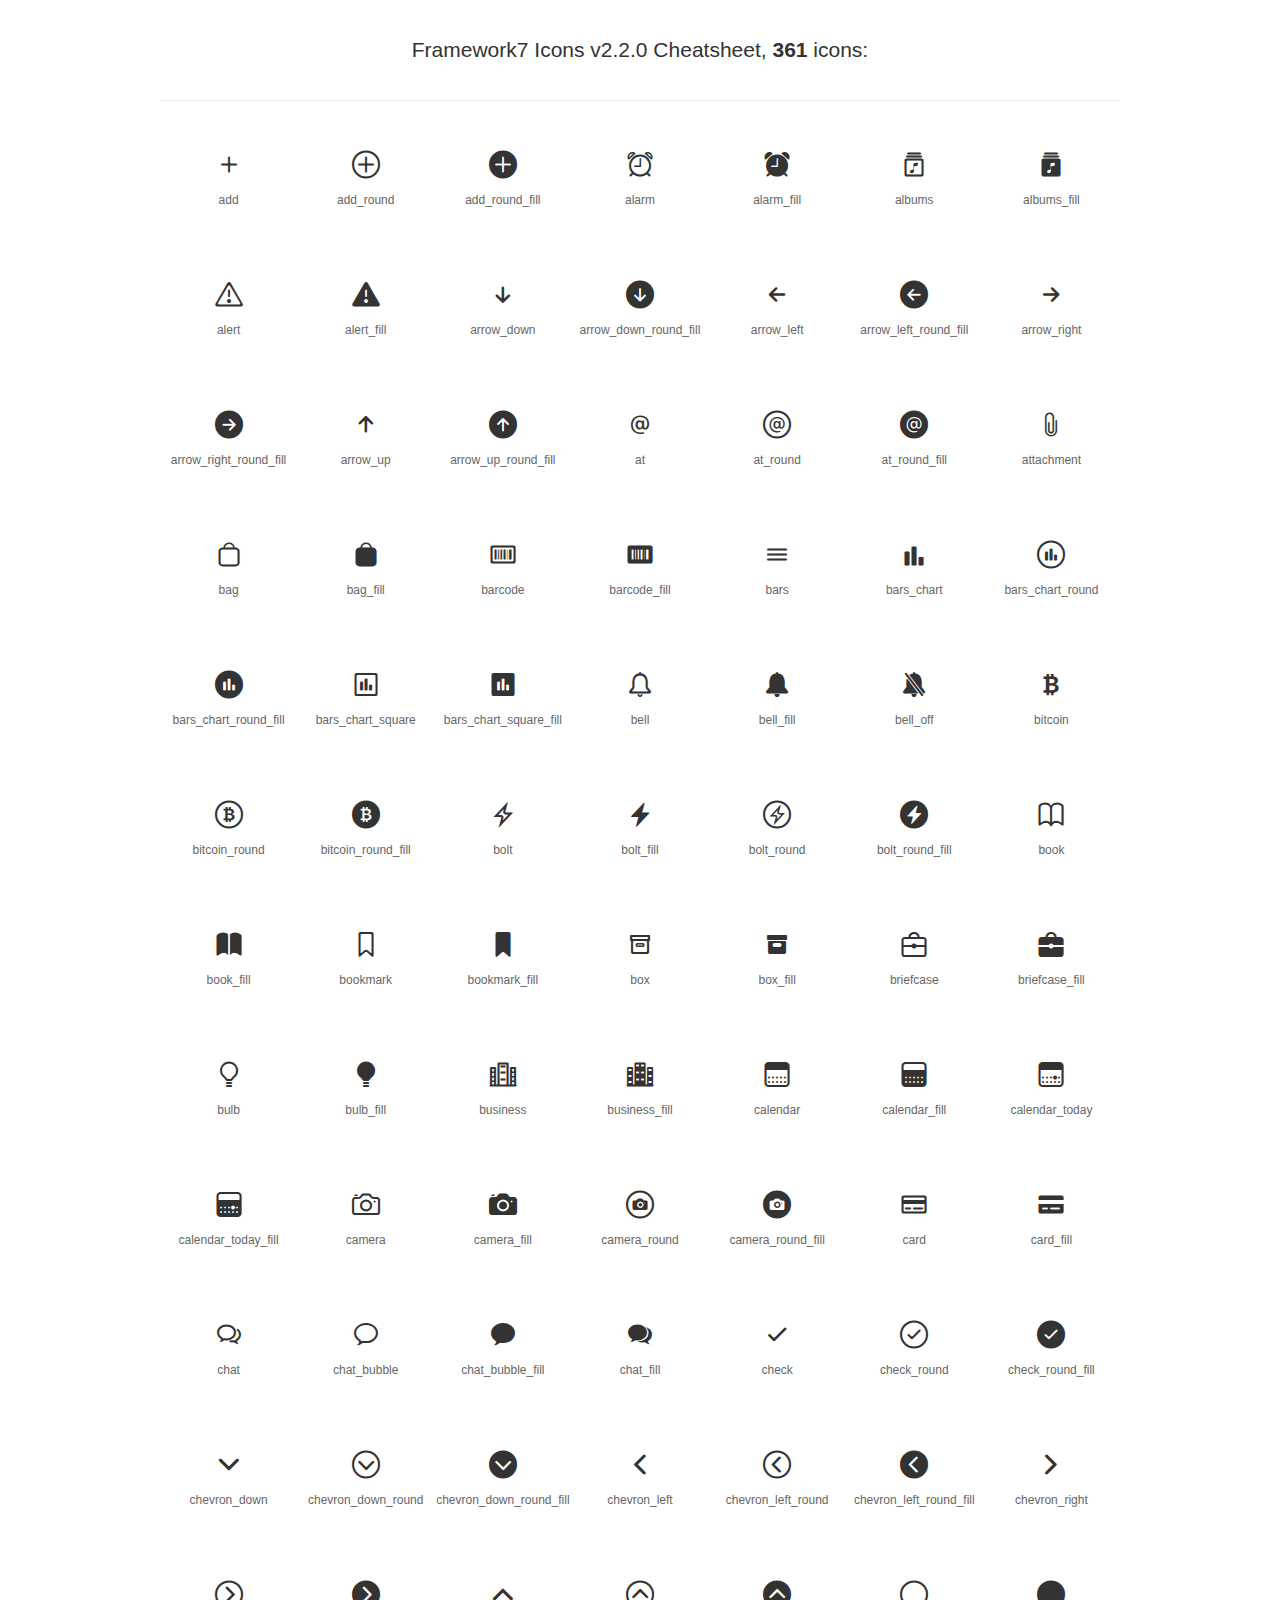
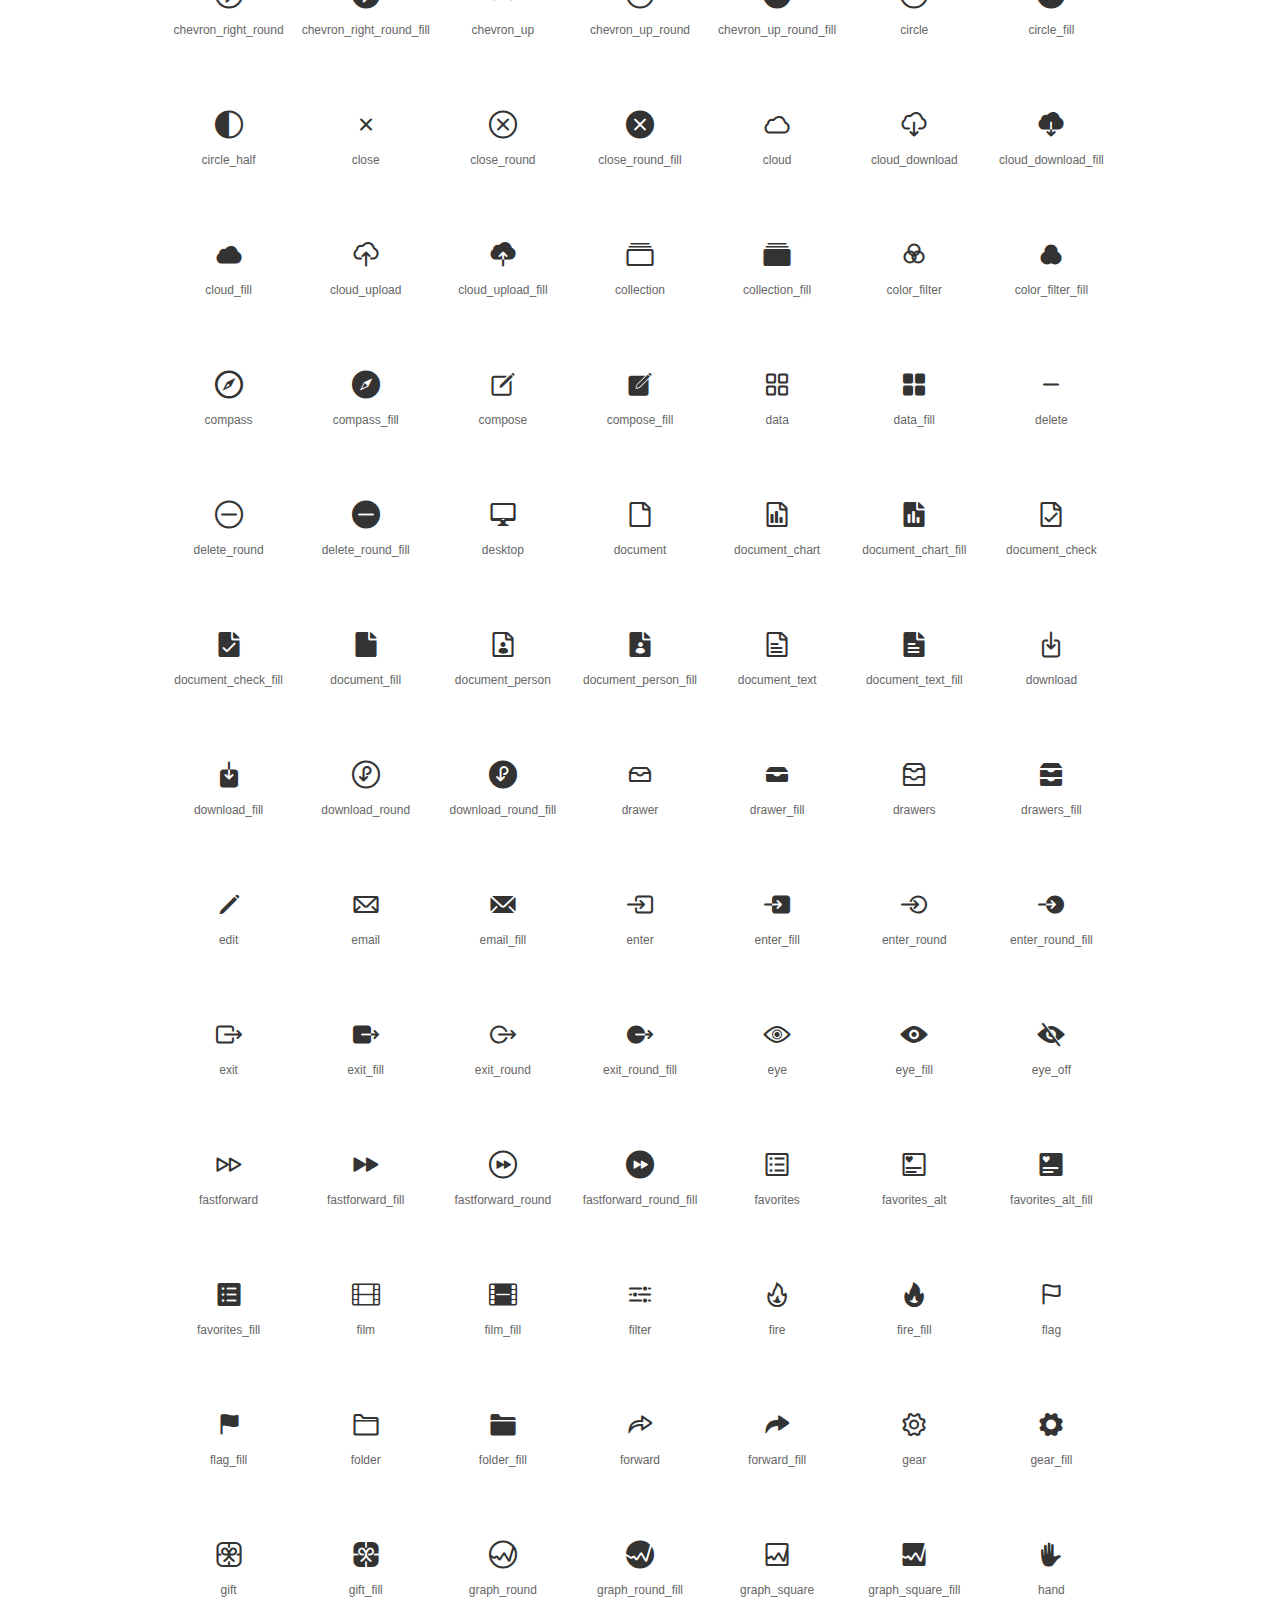
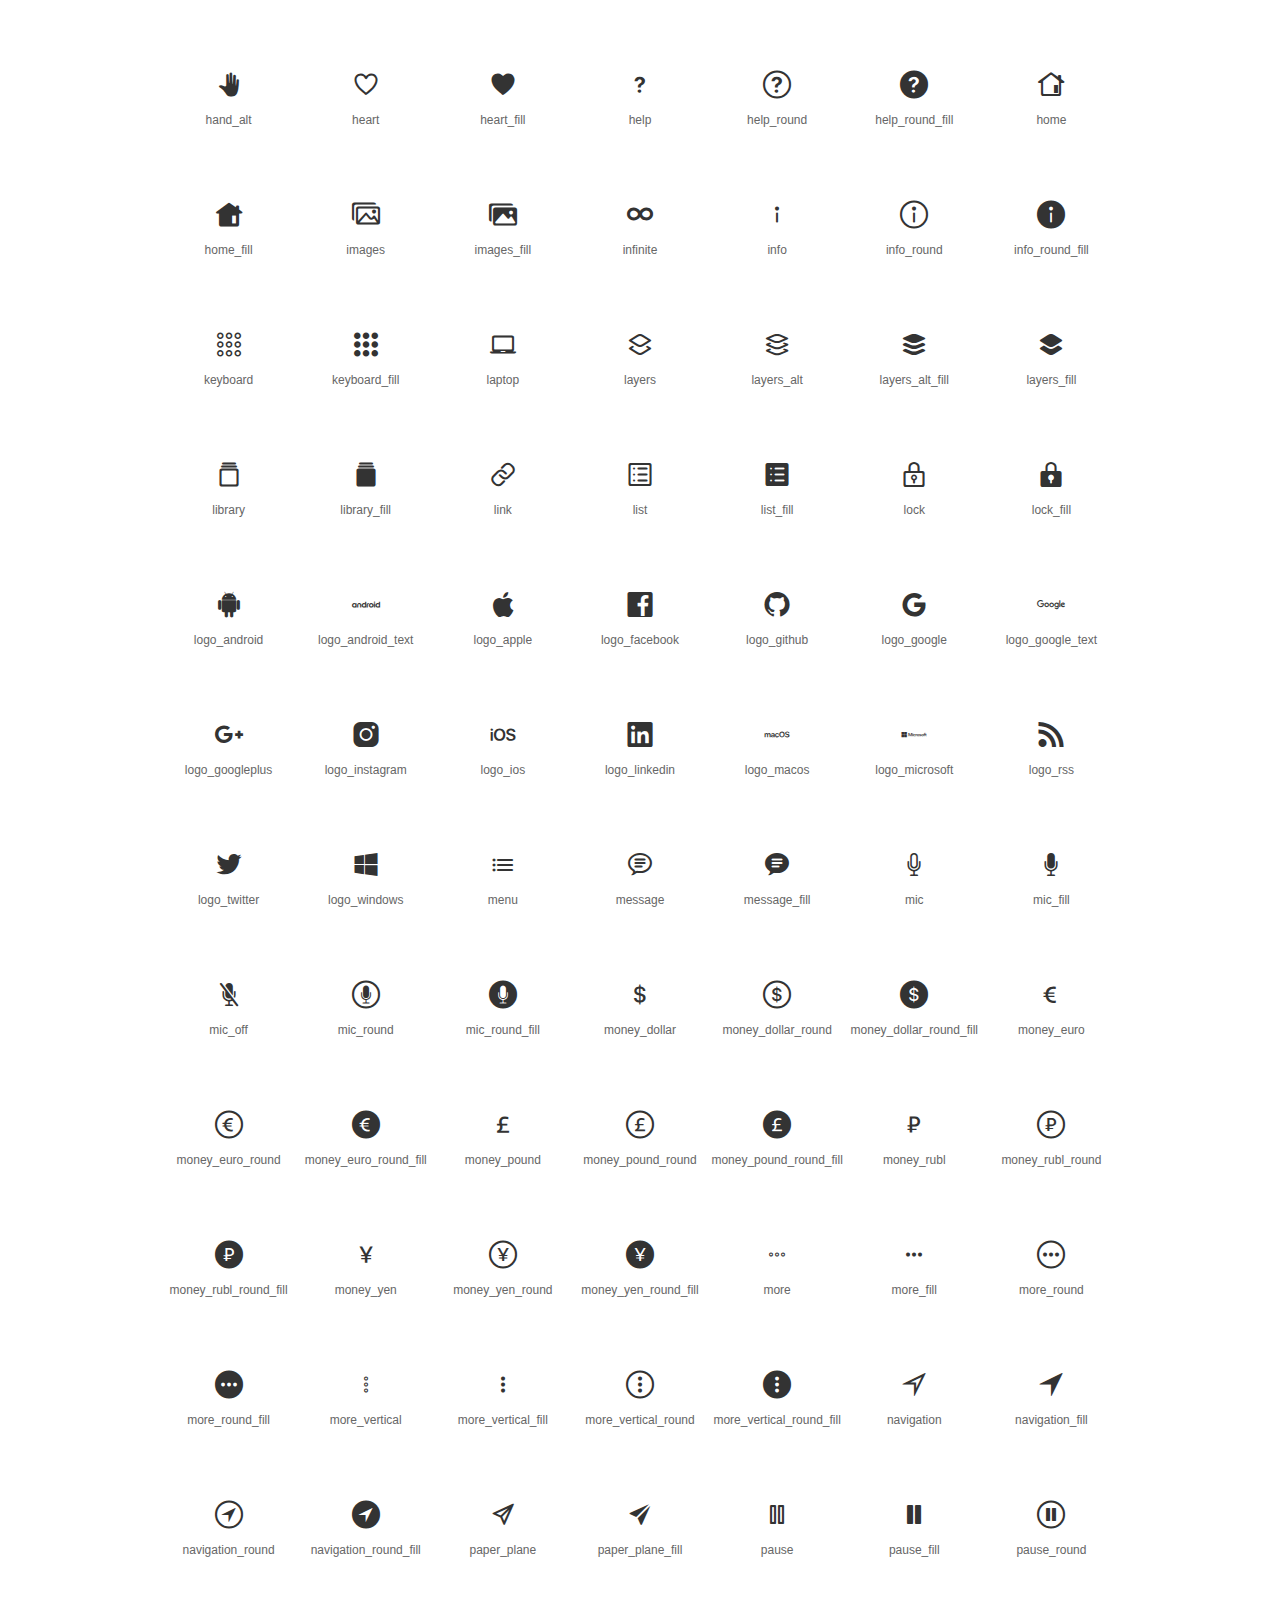
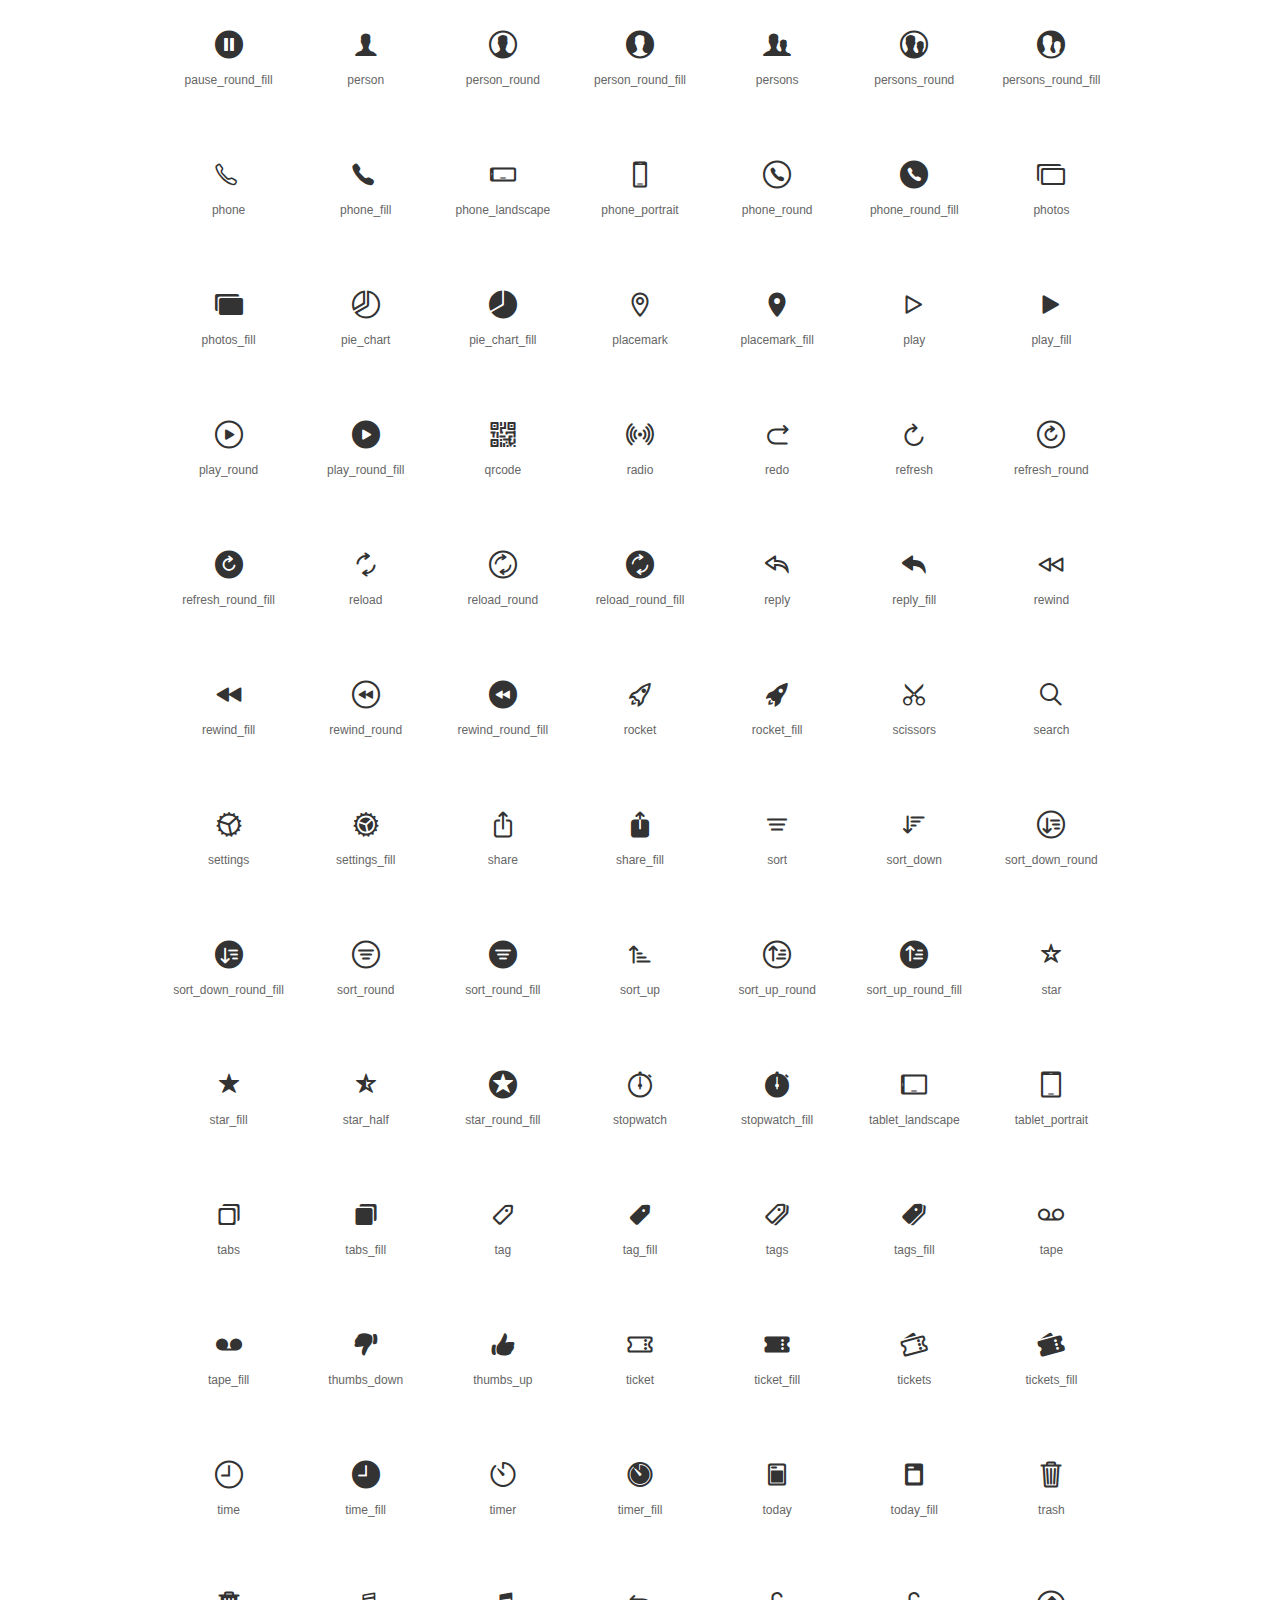
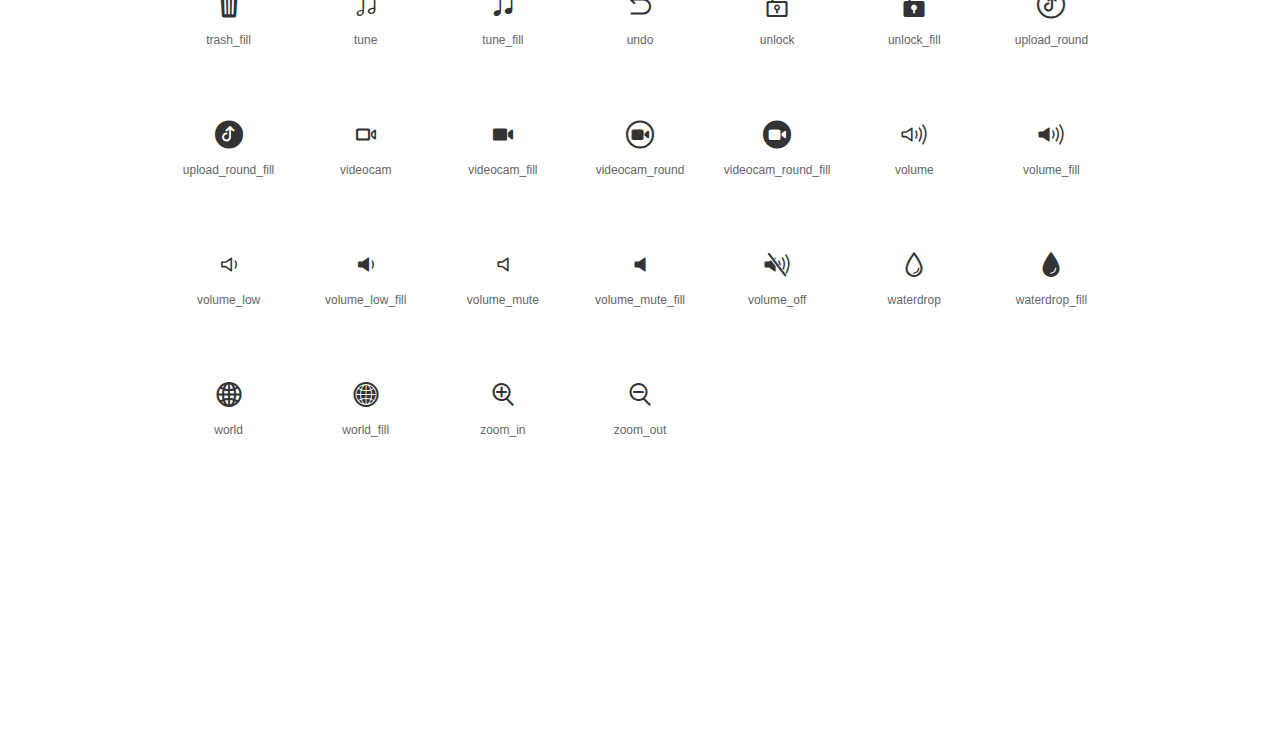
<file: www/css/framework7-icons-master/cheatsheet/index.html>
<!DOCTYPE html>
<html>
<head>
  <title>Framework7 Icons v2.2.0 Cheatsheet</title>
  <link href="../css/framework7-icons.css" rel="stylesheet" type="text/css" />
  <style>
    {
      -moz-box-sizing: border-box;
      -webkit-box-sizing: border-box;
      box-sizing: border-box;
      margin: 0;
      padding: 0;
      -webkit-touch-callout: none;
      -webkit-user-select: none;
      -khtml-user-select: none;
      -moz-user-select: none;
      -ms-user-select: none;
      user-select: none;
    }
    body {
      background: #fff;
      color: #333;
      font: 14px/1.5 "Helvetica Neue", Helvetica, Arial, sans-serif;
      margin: 0;
    }
    header {
      text-align: center;
      border-bottom: 1px solid #eee;
      margin-bottom: 20px;
      overflow: hidden;
      padding: 20px 0;
    }
    header h1 {
      font-size: 21px;
      font-weight: 400;
    }
    .center {
      margin-left: auto;
      margin-right: auto;
      max-width: 960px;
    }
    .icons {
      overflow: hidden;
    }
    .content .icon-cell .f7-icons {
      cursor: pointer;
    }
    .content {
      padding-bottom: 250px;
    }
    .icons .icon-cell {
      float: left;
      width: calc(100% / 7);
      text-align: center;
      height: 100px;
      margin-top: 30px;
    }
    .icons .icon-name,
    .icons .icon-size {
      display: block;
      font-size: 12px;
      color: #666;
      margin-top: 10px;
    }
    .f7-icons.size-14 {
      font-size: 14px;
    }
    .f7-icons.size-20 {
      font-size: 20px;
    }
    .f7-icons.size-24 {
      font-size: 24px;
    }
    .f7-icons.size-28 {
      font-size: 28px;
    }
    .f7-icons.size-32 {
      font-size: 32px;
    }
    .f7-icons.size-56 {
      font-size: 56px;
    }
    .f7-icons.size-112 {
      font-size: 112px;
    }
    .icon-preview {
      box-shadow: 0px -10px 20px rgba(0,0,0,0.3);
      background: #fff;
      position: fixed;
      bottom: 0;
      left: 50%;
      margin-left: -480px;
      z-index: 100;
      width: 960px;
      display: none;
    }
    @media (max-width: 960px) {
      .icon-preview {
        left: 0;
        width: 100%;
        margin-left: 0;
      }
    }
    .icon-preview .icons {
      font-size: 0;
      padding-bottom: 10px;
    }
    .icon-preview .icon-cell {
      float: none;
      display: inline-block;
      margin: 0;
      vertical-align: bottom;
      height: auto;
    }
    .icon-preview .icon-preview-name {
      font-size: 18px;
      padding: 10px;
      border-bottom: 1px solid #eee;
      margin-bottom: 10px;
    }
  </style>
</head>

<body>
  <div class="center">
    <header>
      <h1>Framework7 Icons v2.2.0 Cheatsheet, <b>361</b> icons:</h1>
    </header>
    <div class="content">
      <div class="icons">
        <div class="icon-cell">
  <i class="f7-icons size-28">add</i>
  <span class="icon-name">add</span>
</div>
<div class="icon-cell">
  <i class="f7-icons size-28">add_round</i>
  <span class="icon-name">add_round</span>
</div>
<div class="icon-cell">
  <i class="f7-icons size-28">add_round_fill</i>
  <span class="icon-name">add_round_fill</span>
</div>
<div class="icon-cell">
  <i class="f7-icons size-28">alarm</i>
  <span class="icon-name">alarm</span>
</div>
<div class="icon-cell">
  <i class="f7-icons size-28">alarm_fill</i>
  <span class="icon-name">alarm_fill</span>
</div>
<div class="icon-cell">
  <i class="f7-icons size-28">albums</i>
  <span class="icon-name">albums</span>
</div>
<div class="icon-cell">
  <i class="f7-icons size-28">albums_fill</i>
  <span class="icon-name">albums_fill</span>
</div>
<div class="icon-cell">
  <i class="f7-icons size-28">alert</i>
  <span class="icon-name">alert</span>
</div>
<div class="icon-cell">
  <i class="f7-icons size-28">alert_fill</i>
  <span class="icon-name">alert_fill</span>
</div>
<div class="icon-cell">
  <i class="f7-icons size-28">arrow_down</i>
  <span class="icon-name">arrow_down</span>
</div>
<div class="icon-cell">
  <i class="f7-icons size-28">arrow_down_round_fill</i>
  <span class="icon-name">arrow_down_round_fill</span>
</div>
<div class="icon-cell">
  <i class="f7-icons size-28">arrow_left</i>
  <span class="icon-name">arrow_left</span>
</div>
<div class="icon-cell">
  <i class="f7-icons size-28">arrow_left_round_fill</i>
  <span class="icon-name">arrow_left_round_fill</span>
</div>
<div class="icon-cell">
  <i class="f7-icons size-28">arrow_right</i>
  <span class="icon-name">arrow_right</span>
</div>
<div class="icon-cell">
  <i class="f7-icons size-28">arrow_right_round_fill</i>
  <span class="icon-name">arrow_right_round_fill</span>
</div>
<div class="icon-cell">
  <i class="f7-icons size-28">arrow_up</i>
  <span class="icon-name">arrow_up</span>
</div>
<div class="icon-cell">
  <i class="f7-icons size-28">arrow_up_round_fill</i>
  <span class="icon-name">arrow_up_round_fill</span>
</div>
<div class="icon-cell">
  <i class="f7-icons size-28">at</i>
  <span class="icon-name">at</span>
</div>
<div class="icon-cell">
  <i class="f7-icons size-28">at_round</i>
  <span class="icon-name">at_round</span>
</div>
<div class="icon-cell">
  <i class="f7-icons size-28">at_round_fill</i>
  <span class="icon-name">at_round_fill</span>
</div>
<div class="icon-cell">
  <i class="f7-icons size-28">attachment</i>
  <span class="icon-name">attachment</span>
</div>
<div class="icon-cell">
  <i class="f7-icons size-28">bag</i>
  <span class="icon-name">bag</span>
</div>
<div class="icon-cell">
  <i class="f7-icons size-28">bag_fill</i>
  <span class="icon-name">bag_fill</span>
</div>
<div class="icon-cell">
  <i class="f7-icons size-28">barcode</i>
  <span class="icon-name">barcode</span>
</div>
<div class="icon-cell">
  <i class="f7-icons size-28">barcode_fill</i>
  <span class="icon-name">barcode_fill</span>
</div>
<div class="icon-cell">
  <i class="f7-icons size-28">bars</i>
  <span class="icon-name">bars</span>
</div>
<div class="icon-cell">
  <i class="f7-icons size-28">bars_chart</i>
  <span class="icon-name">bars_chart</span>
</div>
<div class="icon-cell">
  <i class="f7-icons size-28">bars_chart_round</i>
  <span class="icon-name">bars_chart_round</span>
</div>
<div class="icon-cell">
  <i class="f7-icons size-28">bars_chart_round_fill</i>
  <span class="icon-name">bars_chart_round_fill</span>
</div>
<div class="icon-cell">
  <i class="f7-icons size-28">bars_chart_square</i>
  <span class="icon-name">bars_chart_square</span>
</div>
<div class="icon-cell">
  <i class="f7-icons size-28">bars_chart_square_fill</i>
  <span class="icon-name">bars_chart_square_fill</span>
</div>
<div class="icon-cell">
  <i class="f7-icons size-28">bell</i>
  <span class="icon-name">bell</span>
</div>
<div class="icon-cell">
  <i class="f7-icons size-28">bell_fill</i>
  <span class="icon-name">bell_fill</span>
</div>
<div class="icon-cell">
  <i class="f7-icons size-28">bell_off</i>
  <span class="icon-name">bell_off</span>
</div>
<div class="icon-cell">
  <i class="f7-icons size-28">bitcoin</i>
  <span class="icon-name">bitcoin</span>
</div>
<div class="icon-cell">
  <i class="f7-icons size-28">bitcoin_round</i>
  <span class="icon-name">bitcoin_round</span>
</div>
<div class="icon-cell">
  <i class="f7-icons size-28">bitcoin_round_fill</i>
  <span class="icon-name">bitcoin_round_fill</span>
</div>
<div class="icon-cell">
  <i class="f7-icons size-28">bolt</i>
  <span class="icon-name">bolt</span>
</div>
<div class="icon-cell">
  <i class="f7-icons size-28">bolt_fill</i>
  <span class="icon-name">bolt_fill</span>
</div>
<div class="icon-cell">
  <i class="f7-icons size-28">bolt_round</i>
  <span class="icon-name">bolt_round</span>
</div>
<div class="icon-cell">
  <i class="f7-icons size-28">bolt_round_fill</i>
  <span class="icon-name">bolt_round_fill</span>
</div>
<div class="icon-cell">
  <i class="f7-icons size-28">book</i>
  <span class="icon-name">book</span>
</div>
<div class="icon-cell">
  <i class="f7-icons size-28">book_fill</i>
  <span class="icon-name">book_fill</span>
</div>
<div class="icon-cell">
  <i class="f7-icons size-28">bookmark</i>
  <span class="icon-name">bookmark</span>
</div>
<div class="icon-cell">
  <i class="f7-icons size-28">bookmark_fill</i>
  <span class="icon-name">bookmark_fill</span>
</div>
<div class="icon-cell">
  <i class="f7-icons size-28">box</i>
  <span class="icon-name">box</span>
</div>
<div class="icon-cell">
  <i class="f7-icons size-28">box_fill</i>
  <span class="icon-name">box_fill</span>
</div>
<div class="icon-cell">
  <i class="f7-icons size-28">briefcase</i>
  <span class="icon-name">briefcase</span>
</div>
<div class="icon-cell">
  <i class="f7-icons size-28">briefcase_fill</i>
  <span class="icon-name">briefcase_fill</span>
</div>
<div class="icon-cell">
  <i class="f7-icons size-28">bulb</i>
  <span class="icon-name">bulb</span>
</div>
<div class="icon-cell">
  <i class="f7-icons size-28">bulb_fill</i>
  <span class="icon-name">bulb_fill</span>
</div>
<div class="icon-cell">
  <i class="f7-icons size-28">business</i>
  <span class="icon-name">business</span>
</div>
<div class="icon-cell">
  <i class="f7-icons size-28">business_fill</i>
  <span class="icon-name">business_fill</span>
</div>
<div class="icon-cell">
  <i class="f7-icons size-28">calendar</i>
  <span class="icon-name">calendar</span>
</div>
<div class="icon-cell">
  <i class="f7-icons size-28">calendar_fill</i>
  <span class="icon-name">calendar_fill</span>
</div>
<div class="icon-cell">
  <i class="f7-icons size-28">calendar_today</i>
  <span class="icon-name">calendar_today</span>
</div>
<div class="icon-cell">
  <i class="f7-icons size-28">calendar_today_fill</i>
  <span class="icon-name">calendar_today_fill</span>
</div>
<div class="icon-cell">
  <i class="f7-icons size-28">camera</i>
  <span class="icon-name">camera</span>
</div>
<div class="icon-cell">
  <i class="f7-icons size-28">camera_fill</i>
  <span class="icon-name">camera_fill</span>
</div>
<div class="icon-cell">
  <i class="f7-icons size-28">camera_round</i>
  <span class="icon-name">camera_round</span>
</div>
<div class="icon-cell">
  <i class="f7-icons size-28">camera_round_fill</i>
  <span class="icon-name">camera_round_fill</span>
</div>
<div class="icon-cell">
  <i class="f7-icons size-28">card</i>
  <span class="icon-name">card</span>
</div>
<div class="icon-cell">
  <i class="f7-icons size-28">card_fill</i>
  <span class="icon-name">card_fill</span>
</div>
<div class="icon-cell">
  <i class="f7-icons size-28">chat</i>
  <span class="icon-name">chat</span>
</div>
<div class="icon-cell">
  <i class="f7-icons size-28">chat_bubble</i>
  <span class="icon-name">chat_bubble</span>
</div>
<div class="icon-cell">
  <i class="f7-icons size-28">chat_bubble_fill</i>
  <span class="icon-name">chat_bubble_fill</span>
</div>
<div class="icon-cell">
  <i class="f7-icons size-28">chat_fill</i>
  <span class="icon-name">chat_fill</span>
</div>
<div class="icon-cell">
  <i class="f7-icons size-28">check</i>
  <span class="icon-name">check</span>
</div>
<div class="icon-cell">
  <i class="f7-icons size-28">check_round</i>
  <span class="icon-name">check_round</span>
</div>
<div class="icon-cell">
  <i class="f7-icons size-28">check_round_fill</i>
  <span class="icon-name">check_round_fill</span>
</div>
<div class="icon-cell">
  <i class="f7-icons size-28">chevron_down</i>
  <span class="icon-name">chevron_down</span>
</div>
<div class="icon-cell">
  <i class="f7-icons size-28">chevron_down_round</i>
  <span class="icon-name">chevron_down_round</span>
</div>
<div class="icon-cell">
  <i class="f7-icons size-28">chevron_down_round_fill</i>
  <span class="icon-name">chevron_down_round_fill</span>
</div>
<div class="icon-cell">
  <i class="f7-icons size-28">chevron_left</i>
  <span class="icon-name">chevron_left</span>
</div>
<div class="icon-cell">
  <i class="f7-icons size-28">chevron_left_round</i>
  <span class="icon-name">chevron_left_round</span>
</div>
<div class="icon-cell">
  <i class="f7-icons size-28">chevron_left_round_fill</i>
  <span class="icon-name">chevron_left_round_fill</span>
</div>
<div class="icon-cell">
  <i class="f7-icons size-28">chevron_right</i>
  <span class="icon-name">chevron_right</span>
</div>
<div class="icon-cell">
  <i class="f7-icons size-28">chevron_right_round</i>
  <span class="icon-name">chevron_right_round</span>
</div>
<div class="icon-cell">
  <i class="f7-icons size-28">chevron_right_round_fill</i>
  <span class="icon-name">chevron_right_round_fill</span>
</div>
<div class="icon-cell">
  <i class="f7-icons size-28">chevron_up</i>
  <span class="icon-name">chevron_up</span>
</div>
<div class="icon-cell">
  <i class="f7-icons size-28">chevron_up_round</i>
  <span class="icon-name">chevron_up_round</span>
</div>
<div class="icon-cell">
  <i class="f7-icons size-28">chevron_up_round_fill</i>
  <span class="icon-name">chevron_up_round_fill</span>
</div>
<div class="icon-cell">
  <i class="f7-icons size-28">circle</i>
  <span class="icon-name">circle</span>
</div>
<div class="icon-cell">
  <i class="f7-icons size-28">circle_fill</i>
  <span class="icon-name">circle_fill</span>
</div>
<div class="icon-cell">
  <i class="f7-icons size-28">circle_half</i>
  <span class="icon-name">circle_half</span>
</div>
<div class="icon-cell">
  <i class="f7-icons size-28">close</i>
  <span class="icon-name">close</span>
</div>
<div class="icon-cell">
  <i class="f7-icons size-28">close_round</i>
  <span class="icon-name">close_round</span>
</div>
<div class="icon-cell">
  <i class="f7-icons size-28">close_round_fill</i>
  <span class="icon-name">close_round_fill</span>
</div>
<div class="icon-cell">
  <i class="f7-icons size-28">cloud</i>
  <span class="icon-name">cloud</span>
</div>
<div class="icon-cell">
  <i class="f7-icons size-28">cloud_download</i>
  <span class="icon-name">cloud_download</span>
</div>
<div class="icon-cell">
  <i class="f7-icons size-28">cloud_download_fill</i>
  <span class="icon-name">cloud_download_fill</span>
</div>
<div class="icon-cell">
  <i class="f7-icons size-28">cloud_fill</i>
  <span class="icon-name">cloud_fill</span>
</div>
<div class="icon-cell">
  <i class="f7-icons size-28">cloud_upload</i>
  <span class="icon-name">cloud_upload</span>
</div>
<div class="icon-cell">
  <i class="f7-icons size-28">cloud_upload_fill</i>
  <span class="icon-name">cloud_upload_fill</span>
</div>
<div class="icon-cell">
  <i class="f7-icons size-28">collection</i>
  <span class="icon-name">collection</span>
</div>
<div class="icon-cell">
  <i class="f7-icons size-28">collection_fill</i>
  <span class="icon-name">collection_fill</span>
</div>
<div class="icon-cell">
  <i class="f7-icons size-28">color_filter</i>
  <span class="icon-name">color_filter</span>
</div>
<div class="icon-cell">
  <i class="f7-icons size-28">color_filter_fill</i>
  <span class="icon-name">color_filter_fill</span>
</div>
<div class="icon-cell">
  <i class="f7-icons size-28">compass</i>
  <span class="icon-name">compass</span>
</div>
<div class="icon-cell">
  <i class="f7-icons size-28">compass_fill</i>
  <span class="icon-name">compass_fill</span>
</div>
<div class="icon-cell">
  <i class="f7-icons size-28">compose</i>
  <span class="icon-name">compose</span>
</div>
<div class="icon-cell">
  <i class="f7-icons size-28">compose_fill</i>
  <span class="icon-name">compose_fill</span>
</div>
<div class="icon-cell">
  <i class="f7-icons size-28">data</i>
  <span class="icon-name">data</span>
</div>
<div class="icon-cell">
  <i class="f7-icons size-28">data_fill</i>
  <span class="icon-name">data_fill</span>
</div>
<div class="icon-cell">
  <i class="f7-icons size-28">delete</i>
  <span class="icon-name">delete</span>
</div>
<div class="icon-cell">
  <i class="f7-icons size-28">delete_round</i>
  <span class="icon-name">delete_round</span>
</div>
<div class="icon-cell">
  <i class="f7-icons size-28">delete_round_fill</i>
  <span class="icon-name">delete_round_fill</span>
</div>
<div class="icon-cell">
  <i class="f7-icons size-28">desktop</i>
  <span class="icon-name">desktop</span>
</div>
<div class="icon-cell">
  <i class="f7-icons size-28">document</i>
  <span class="icon-name">document</span>
</div>
<div class="icon-cell">
  <i class="f7-icons size-28">document_chart</i>
  <span class="icon-name">document_chart</span>
</div>
<div class="icon-cell">
  <i class="f7-icons size-28">document_chart_fill</i>
  <span class="icon-name">document_chart_fill</span>
</div>
<div class="icon-cell">
  <i class="f7-icons size-28">document_check</i>
  <span class="icon-name">document_check</span>
</div>
<div class="icon-cell">
  <i class="f7-icons size-28">document_check_fill</i>
  <span class="icon-name">document_check_fill</span>
</div>
<div class="icon-cell">
  <i class="f7-icons size-28">document_fill</i>
  <span class="icon-name">document_fill</span>
</div>
<div class="icon-cell">
  <i class="f7-icons size-28">document_person</i>
  <span class="icon-name">document_person</span>
</div>
<div class="icon-cell">
  <i class="f7-icons size-28">document_person_fill</i>
  <span class="icon-name">document_person_fill</span>
</div>
<div class="icon-cell">
  <i class="f7-icons size-28">document_text</i>
  <span class="icon-name">document_text</span>
</div>
<div class="icon-cell">
  <i class="f7-icons size-28">document_text_fill</i>
  <span class="icon-name">document_text_fill</span>
</div>
<div class="icon-cell">
  <i class="f7-icons size-28">download</i>
  <span class="icon-name">download</span>
</div>
<div class="icon-cell">
  <i class="f7-icons size-28">download_fill</i>
  <span class="icon-name">download_fill</span>
</div>
<div class="icon-cell">
  <i class="f7-icons size-28">download_round</i>
  <span class="icon-name">download_round</span>
</div>
<div class="icon-cell">
  <i class="f7-icons size-28">download_round_fill</i>
  <span class="icon-name">download_round_fill</span>
</div>
<div class="icon-cell">
  <i class="f7-icons size-28">drawer</i>
  <span class="icon-name">drawer</span>
</div>
<div class="icon-cell">
  <i class="f7-icons size-28">drawer_fill</i>
  <span class="icon-name">drawer_fill</span>
</div>
<div class="icon-cell">
  <i class="f7-icons size-28">drawers</i>
  <span class="icon-name">drawers</span>
</div>
<div class="icon-cell">
  <i class="f7-icons size-28">drawers_fill</i>
  <span class="icon-name">drawers_fill</span>
</div>
<div class="icon-cell">
  <i class="f7-icons size-28">edit</i>
  <span class="icon-name">edit</span>
</div>
<div class="icon-cell">
  <i class="f7-icons size-28">email</i>
  <span class="icon-name">email</span>
</div>
<div class="icon-cell">
  <i class="f7-icons size-28">email_fill</i>
  <span class="icon-name">email_fill</span>
</div>
<div class="icon-cell">
  <i class="f7-icons size-28">enter</i>
  <span class="icon-name">enter</span>
</div>
<div class="icon-cell">
  <i class="f7-icons size-28">enter_fill</i>
  <span class="icon-name">enter_fill</span>
</div>
<div class="icon-cell">
  <i class="f7-icons size-28">enter_round</i>
  <span class="icon-name">enter_round</span>
</div>
<div class="icon-cell">
  <i class="f7-icons size-28">enter_round_fill</i>
  <span class="icon-name">enter_round_fill</span>
</div>
<div class="icon-cell">
  <i class="f7-icons size-28">exit</i>
  <span class="icon-name">exit</span>
</div>
<div class="icon-cell">
  <i class="f7-icons size-28">exit_fill</i>
  <span class="icon-name">exit_fill</span>
</div>
<div class="icon-cell">
  <i class="f7-icons size-28">exit_round</i>
  <span class="icon-name">exit_round</span>
</div>
<div class="icon-cell">
  <i class="f7-icons size-28">exit_round_fill</i>
  <span class="icon-name">exit_round_fill</span>
</div>
<div class="icon-cell">
  <i class="f7-icons size-28">eye</i>
  <span class="icon-name">eye</span>
</div>
<div class="icon-cell">
  <i class="f7-icons size-28">eye_fill</i>
  <span class="icon-name">eye_fill</span>
</div>
<div class="icon-cell">
  <i class="f7-icons size-28">eye_off</i>
  <span class="icon-name">eye_off</span>
</div>
<div class="icon-cell">
  <i class="f7-icons size-28">fastforward</i>
  <span class="icon-name">fastforward</span>
</div>
<div class="icon-cell">
  <i class="f7-icons size-28">fastforward_fill</i>
  <span class="icon-name">fastforward_fill</span>
</div>
<div class="icon-cell">
  <i class="f7-icons size-28">fastforward_round</i>
  <span class="icon-name">fastforward_round</span>
</div>
<div class="icon-cell">
  <i class="f7-icons size-28">fastforward_round_fill</i>
  <span class="icon-name">fastforward_round_fill</span>
</div>
<div class="icon-cell">
  <i class="f7-icons size-28">favorites</i>
  <span class="icon-name">favorites</span>
</div>
<div class="icon-cell">
  <i class="f7-icons size-28">favorites_alt</i>
  <span class="icon-name">favorites_alt</span>
</div>
<div class="icon-cell">
  <i class="f7-icons size-28">favorites_alt_fill</i>
  <span class="icon-name">favorites_alt_fill</span>
</div>
<div class="icon-cell">
  <i class="f7-icons size-28">favorites_fill</i>
  <span class="icon-name">favorites_fill</span>
</div>
<div class="icon-cell">
  <i class="f7-icons size-28">film</i>
  <span class="icon-name">film</span>
</div>
<div class="icon-cell">
  <i class="f7-icons size-28">film_fill</i>
  <span class="icon-name">film_fill</span>
</div>
<div class="icon-cell">
  <i class="f7-icons size-28">filter</i>
  <span class="icon-name">filter</span>
</div>
<div class="icon-cell">
  <i class="f7-icons size-28">fire</i>
  <span class="icon-name">fire</span>
</div>
<div class="icon-cell">
  <i class="f7-icons size-28">fire_fill</i>
  <span class="icon-name">fire_fill</span>
</div>
<div class="icon-cell">
  <i class="f7-icons size-28">flag</i>
  <span class="icon-name">flag</span>
</div>
<div class="icon-cell">
  <i class="f7-icons size-28">flag_fill</i>
  <span class="icon-name">flag_fill</span>
</div>
<div class="icon-cell">
  <i class="f7-icons size-28">folder</i>
  <span class="icon-name">folder</span>
</div>
<div class="icon-cell">
  <i class="f7-icons size-28">folder_fill</i>
  <span class="icon-name">folder_fill</span>
</div>
<div class="icon-cell">
  <i class="f7-icons size-28">forward</i>
  <span class="icon-name">forward</span>
</div>
<div class="icon-cell">
  <i class="f7-icons size-28">forward_fill</i>
  <span class="icon-name">forward_fill</span>
</div>
<div class="icon-cell">
  <i class="f7-icons size-28">gear</i>
  <span class="icon-name">gear</span>
</div>
<div class="icon-cell">
  <i class="f7-icons size-28">gear_fill</i>
  <span class="icon-name">gear_fill</span>
</div>
<div class="icon-cell">
  <i class="f7-icons size-28">gift</i>
  <span class="icon-name">gift</span>
</div>
<div class="icon-cell">
  <i class="f7-icons size-28">gift_fill</i>
  <span class="icon-name">gift_fill</span>
</div>
<div class="icon-cell">
  <i class="f7-icons size-28">graph_round</i>
  <span class="icon-name">graph_round</span>
</div>
<div class="icon-cell">
  <i class="f7-icons size-28">graph_round_fill</i>
  <span class="icon-name">graph_round_fill</span>
</div>
<div class="icon-cell">
  <i class="f7-icons size-28">graph_square</i>
  <span class="icon-name">graph_square</span>
</div>
<div class="icon-cell">
  <i class="f7-icons size-28">graph_square_fill</i>
  <span class="icon-name">graph_square_fill</span>
</div>
<div class="icon-cell">
  <i class="f7-icons size-28">hand</i>
  <span class="icon-name">hand</span>
</div>
<div class="icon-cell">
  <i class="f7-icons size-28">hand_alt</i>
  <span class="icon-name">hand_alt</span>
</div>
<div class="icon-cell">
  <i class="f7-icons size-28">heart</i>
  <span class="icon-name">heart</span>
</div>
<div class="icon-cell">
  <i class="f7-icons size-28">heart_fill</i>
  <span class="icon-name">heart_fill</span>
</div>
<div class="icon-cell">
  <i class="f7-icons size-28">help</i>
  <span class="icon-name">help</span>
</div>
<div class="icon-cell">
  <i class="f7-icons size-28">help_round</i>
  <span class="icon-name">help_round</span>
</div>
<div class="icon-cell">
  <i class="f7-icons size-28">help_round_fill</i>
  <span class="icon-name">help_round_fill</span>
</div>
<div class="icon-cell">
  <i class="f7-icons size-28">home</i>
  <span class="icon-name">home</span>
</div>
<div class="icon-cell">
  <i class="f7-icons size-28">home_fill</i>
  <span class="icon-name">home_fill</span>
</div>
<div class="icon-cell">
  <i class="f7-icons size-28">images</i>
  <span class="icon-name">images</span>
</div>
<div class="icon-cell">
  <i class="f7-icons size-28">images_fill</i>
  <span class="icon-name">images_fill</span>
</div>
<div class="icon-cell">
  <i class="f7-icons size-28">infinite</i>
  <span class="icon-name">infinite</span>
</div>
<div class="icon-cell">
  <i class="f7-icons size-28">info</i>
  <span class="icon-name">info</span>
</div>
<div class="icon-cell">
  <i class="f7-icons size-28">info_round</i>
  <span class="icon-name">info_round</span>
</div>
<div class="icon-cell">
  <i class="f7-icons size-28">info_round_fill</i>
  <span class="icon-name">info_round_fill</span>
</div>
<div class="icon-cell">
  <i class="f7-icons size-28">keyboard</i>
  <span class="icon-name">keyboard</span>
</div>
<div class="icon-cell">
  <i class="f7-icons size-28">keyboard_fill</i>
  <span class="icon-name">keyboard_fill</span>
</div>
<div class="icon-cell">
  <i class="f7-icons size-28">laptop</i>
  <span class="icon-name">laptop</span>
</div>
<div class="icon-cell">
  <i class="f7-icons size-28">layers</i>
  <span class="icon-name">layers</span>
</div>
<div class="icon-cell">
  <i class="f7-icons size-28">layers_alt</i>
  <span class="icon-name">layers_alt</span>
</div>
<div class="icon-cell">
  <i class="f7-icons size-28">layers_alt_fill</i>
  <span class="icon-name">layers_alt_fill</span>
</div>
<div class="icon-cell">
  <i class="f7-icons size-28">layers_fill</i>
  <span class="icon-name">layers_fill</span>
</div>
<div class="icon-cell">
  <i class="f7-icons size-28">library</i>
  <span class="icon-name">library</span>
</div>
<div class="icon-cell">
  <i class="f7-icons size-28">library_fill</i>
  <span class="icon-name">library_fill</span>
</div>
<div class="icon-cell">
  <i class="f7-icons size-28">link</i>
  <span class="icon-name">link</span>
</div>
<div class="icon-cell">
  <i class="f7-icons size-28">list</i>
  <span class="icon-name">list</span>
</div>
<div class="icon-cell">
  <i class="f7-icons size-28">list_fill</i>
  <span class="icon-name">list_fill</span>
</div>
<div class="icon-cell">
  <i class="f7-icons size-28">lock</i>
  <span class="icon-name">lock</span>
</div>
<div class="icon-cell">
  <i class="f7-icons size-28">lock_fill</i>
  <span class="icon-name">lock_fill</span>
</div>
<div class="icon-cell">
  <i class="f7-icons size-28">logo_android</i>
  <span class="icon-name">logo_android</span>
</div>
<div class="icon-cell">
  <i class="f7-icons size-28">logo_android_text</i>
  <span class="icon-name">logo_android_text</span>
</div>
<div class="icon-cell">
  <i class="f7-icons size-28">logo_apple</i>
  <span class="icon-name">logo_apple</span>
</div>
<div class="icon-cell">
  <i class="f7-icons size-28">logo_facebook</i>
  <span class="icon-name">logo_facebook</span>
</div>
<div class="icon-cell">
  <i class="f7-icons size-28">logo_github</i>
  <span class="icon-name">logo_github</span>
</div>
<div class="icon-cell">
  <i class="f7-icons size-28">logo_google</i>
  <span class="icon-name">logo_google</span>
</div>
<div class="icon-cell">
  <i class="f7-icons size-28">logo_google_text</i>
  <span class="icon-name">logo_google_text</span>
</div>
<div class="icon-cell">
  <i class="f7-icons size-28">logo_googleplus</i>
  <span class="icon-name">logo_googleplus</span>
</div>
<div class="icon-cell">
  <i class="f7-icons size-28">logo_instagram</i>
  <span class="icon-name">logo_instagram</span>
</div>
<div class="icon-cell">
  <i class="f7-icons size-28">logo_ios</i>
  <span class="icon-name">logo_ios</span>
</div>
<div class="icon-cell">
  <i class="f7-icons size-28">logo_linkedin</i>
  <span class="icon-name">logo_linkedin</span>
</div>
<div class="icon-cell">
  <i class="f7-icons size-28">logo_macos</i>
  <span class="icon-name">logo_macos</span>
</div>
<div class="icon-cell">
  <i class="f7-icons size-28">logo_microsoft</i>
  <span class="icon-name">logo_microsoft</span>
</div>
<div class="icon-cell">
  <i class="f7-icons size-28">logo_rss</i>
  <span class="icon-name">logo_rss</span>
</div>
<div class="icon-cell">
  <i class="f7-icons size-28">logo_twitter</i>
  <span class="icon-name">logo_twitter</span>
</div>
<div class="icon-cell">
  <i class="f7-icons size-28">logo_windows</i>
  <span class="icon-name">logo_windows</span>
</div>
<div class="icon-cell">
  <i class="f7-icons size-28">menu</i>
  <span class="icon-name">menu</span>
</div>
<div class="icon-cell">
  <i class="f7-icons size-28">message</i>
  <span class="icon-name">message</span>
</div>
<div class="icon-cell">
  <i class="f7-icons size-28">message_fill</i>
  <span class="icon-name">message_fill</span>
</div>
<div class="icon-cell">
  <i class="f7-icons size-28">mic</i>
  <span class="icon-name">mic</span>
</div>
<div class="icon-cell">
  <i class="f7-icons size-28">mic_fill</i>
  <span class="icon-name">mic_fill</span>
</div>
<div class="icon-cell">
  <i class="f7-icons size-28">mic_off</i>
  <span class="icon-name">mic_off</span>
</div>
<div class="icon-cell">
  <i class="f7-icons size-28">mic_round</i>
  <span class="icon-name">mic_round</span>
</div>
<div class="icon-cell">
  <i class="f7-icons size-28">mic_round_fill</i>
  <span class="icon-name">mic_round_fill</span>
</div>
<div class="icon-cell">
  <i class="f7-icons size-28">money_dollar</i>
  <span class="icon-name">money_dollar</span>
</div>
<div class="icon-cell">
  <i class="f7-icons size-28">money_dollar_round</i>
  <span class="icon-name">money_dollar_round</span>
</div>
<div class="icon-cell">
  <i class="f7-icons size-28">money_dollar_round_fill</i>
  <span class="icon-name">money_dollar_round_fill</span>
</div>
<div class="icon-cell">
  <i class="f7-icons size-28">money_euro</i>
  <span class="icon-name">money_euro</span>
</div>
<div class="icon-cell">
  <i class="f7-icons size-28">money_euro_round</i>
  <span class="icon-name">money_euro_round</span>
</div>
<div class="icon-cell">
  <i class="f7-icons size-28">money_euro_round_fill</i>
  <span class="icon-name">money_euro_round_fill</span>
</div>
<div class="icon-cell">
  <i class="f7-icons size-28">money_pound</i>
  <span class="icon-name">money_pound</span>
</div>
<div class="icon-cell">
  <i class="f7-icons size-28">money_pound_round</i>
  <span class="icon-name">money_pound_round</span>
</div>
<div class="icon-cell">
  <i class="f7-icons size-28">money_pound_round_fill</i>
  <span class="icon-name">money_pound_round_fill</span>
</div>
<div class="icon-cell">
  <i class="f7-icons size-28">money_rubl</i>
  <span class="icon-name">money_rubl</span>
</div>
<div class="icon-cell">
  <i class="f7-icons size-28">money_rubl_round</i>
  <span class="icon-name">money_rubl_round</span>
</div>
<div class="icon-cell">
  <i class="f7-icons size-28">money_rubl_round_fill</i>
  <span class="icon-name">money_rubl_round_fill</span>
</div>
<div class="icon-cell">
  <i class="f7-icons size-28">money_yen</i>
  <span class="icon-name">money_yen</span>
</div>
<div class="icon-cell">
  <i class="f7-icons size-28">money_yen_round</i>
  <span class="icon-name">money_yen_round</span>
</div>
<div class="icon-cell">
  <i class="f7-icons size-28">money_yen_round_fill</i>
  <span class="icon-name">money_yen_round_fill</span>
</div>
<div class="icon-cell">
  <i class="f7-icons size-28">more</i>
  <span class="icon-name">more</span>
</div>
<div class="icon-cell">
  <i class="f7-icons size-28">more_fill</i>
  <span class="icon-name">more_fill</span>
</div>
<div class="icon-cell">
  <i class="f7-icons size-28">more_round</i>
  <span class="icon-name">more_round</span>
</div>
<div class="icon-cell">
  <i class="f7-icons size-28">more_round_fill</i>
  <span class="icon-name">more_round_fill</span>
</div>
<div class="icon-cell">
  <i class="f7-icons size-28">more_vertical</i>
  <span class="icon-name">more_vertical</span>
</div>
<div class="icon-cell">
  <i class="f7-icons size-28">more_vertical_fill</i>
  <span class="icon-name">more_vertical_fill</span>
</div>
<div class="icon-cell">
  <i class="f7-icons size-28">more_vertical_round</i>
  <span class="icon-name">more_vertical_round</span>
</div>
<div class="icon-cell">
  <i class="f7-icons size-28">more_vertical_round_fill</i>
  <span class="icon-name">more_vertical_round_fill</span>
</div>
<div class="icon-cell">
  <i class="f7-icons size-28">navigation</i>
  <span class="icon-name">navigation</span>
</div>
<div class="icon-cell">
  <i class="f7-icons size-28">navigation_fill</i>
  <span class="icon-name">navigation_fill</span>
</div>
<div class="icon-cell">
  <i class="f7-icons size-28">navigation_round</i>
  <span class="icon-name">navigation_round</span>
</div>
<div class="icon-cell">
  <i class="f7-icons size-28">navigation_round_fill</i>
  <span class="icon-name">navigation_round_fill</span>
</div>
<div class="icon-cell">
  <i class="f7-icons size-28">paper_plane</i>
  <span class="icon-name">paper_plane</span>
</div>
<div class="icon-cell">
  <i class="f7-icons size-28">paper_plane_fill</i>
  <span class="icon-name">paper_plane_fill</span>
</div>
<div class="icon-cell">
  <i class="f7-icons size-28">pause</i>
  <span class="icon-name">pause</span>
</div>
<div class="icon-cell">
  <i class="f7-icons size-28">pause_fill</i>
  <span class="icon-name">pause_fill</span>
</div>
<div class="icon-cell">
  <i class="f7-icons size-28">pause_round</i>
  <span class="icon-name">pause_round</span>
</div>
<div class="icon-cell">
  <i class="f7-icons size-28">pause_round_fill</i>
  <span class="icon-name">pause_round_fill</span>
</div>
<div class="icon-cell">
  <i class="f7-icons size-28">person</i>
  <span class="icon-name">person</span>
</div>
<div class="icon-cell">
  <i class="f7-icons size-28">person_round</i>
  <span class="icon-name">person_round</span>
</div>
<div class="icon-cell">
  <i class="f7-icons size-28">person_round_fill</i>
  <span class="icon-name">person_round_fill</span>
</div>
<div class="icon-cell">
  <i class="f7-icons size-28">persons</i>
  <span class="icon-name">persons</span>
</div>
<div class="icon-cell">
  <i class="f7-icons size-28">persons_round</i>
  <span class="icon-name">persons_round</span>
</div>
<div class="icon-cell">
  <i class="f7-icons size-28">persons_round_fill</i>
  <span class="icon-name">persons_round_fill</span>
</div>
<div class="icon-cell">
  <i class="f7-icons size-28">phone</i>
  <span class="icon-name">phone</span>
</div>
<div class="icon-cell">
  <i class="f7-icons size-28">phone_fill</i>
  <span class="icon-name">phone_fill</span>
</div>
<div class="icon-cell">
  <i class="f7-icons size-28">phone_landscape</i>
  <span class="icon-name">phone_landscape</span>
</div>
<div class="icon-cell">
  <i class="f7-icons size-28">phone_portrait</i>
  <span class="icon-name">phone_portrait</span>
</div>
<div class="icon-cell">
  <i class="f7-icons size-28">phone_round</i>
  <span class="icon-name">phone_round</span>
</div>
<div class="icon-cell">
  <i class="f7-icons size-28">phone_round_fill</i>
  <span class="icon-name">phone_round_fill</span>
</div>
<div class="icon-cell">
  <i class="f7-icons size-28">photos</i>
  <span class="icon-name">photos</span>
</div>
<div class="icon-cell">
  <i class="f7-icons size-28">photos_fill</i>
  <span class="icon-name">photos_fill</span>
</div>
<div class="icon-cell">
  <i class="f7-icons size-28">pie_chart</i>
  <span class="icon-name">pie_chart</span>
</div>
<div class="icon-cell">
  <i class="f7-icons size-28">pie_chart_fill</i>
  <span class="icon-name">pie_chart_fill</span>
</div>
<div class="icon-cell">
  <i class="f7-icons size-28">placemark</i>
  <span class="icon-name">placemark</span>
</div>
<div class="icon-cell">
  <i class="f7-icons size-28">placemark_fill</i>
  <span class="icon-name">placemark_fill</span>
</div>
<div class="icon-cell">
  <i class="f7-icons size-28">play</i>
  <span class="icon-name">play</span>
</div>
<div class="icon-cell">
  <i class="f7-icons size-28">play_fill</i>
  <span class="icon-name">play_fill</span>
</div>
<div class="icon-cell">
  <i class="f7-icons size-28">play_round</i>
  <span class="icon-name">play_round</span>
</div>
<div class="icon-cell">
  <i class="f7-icons size-28">play_round_fill</i>
  <span class="icon-name">play_round_fill</span>
</div>
<div class="icon-cell">
  <i class="f7-icons size-28">qrcode</i>
  <span class="icon-name">qrcode</span>
</div>
<div class="icon-cell">
  <i class="f7-icons size-28">radio</i>
  <span class="icon-name">radio</span>
</div>
<div class="icon-cell">
  <i class="f7-icons size-28">redo</i>
  <span class="icon-name">redo</span>
</div>
<div class="icon-cell">
  <i class="f7-icons size-28">refresh</i>
  <span class="icon-name">refresh</span>
</div>
<div class="icon-cell">
  <i class="f7-icons size-28">refresh_round</i>
  <span class="icon-name">refresh_round</span>
</div>
<div class="icon-cell">
  <i class="f7-icons size-28">refresh_round_fill</i>
  <span class="icon-name">refresh_round_fill</span>
</div>
<div class="icon-cell">
  <i class="f7-icons size-28">reload</i>
  <span class="icon-name">reload</span>
</div>
<div class="icon-cell">
  <i class="f7-icons size-28">reload_round</i>
  <span class="icon-name">reload_round</span>
</div>
<div class="icon-cell">
  <i class="f7-icons size-28">reload_round_fill</i>
  <span class="icon-name">reload_round_fill</span>
</div>
<div class="icon-cell">
  <i class="f7-icons size-28">reply</i>
  <span class="icon-name">reply</span>
</div>
<div class="icon-cell">
  <i class="f7-icons size-28">reply_fill</i>
  <span class="icon-name">reply_fill</span>
</div>
<div class="icon-cell">
  <i class="f7-icons size-28">rewind</i>
  <span class="icon-name">rewind</span>
</div>
<div class="icon-cell">
  <i class="f7-icons size-28">rewind_fill</i>
  <span class="icon-name">rewind_fill</span>
</div>
<div class="icon-cell">
  <i class="f7-icons size-28">rewind_round</i>
  <span class="icon-name">rewind_round</span>
</div>
<div class="icon-cell">
  <i class="f7-icons size-28">rewind_round_fill</i>
  <span class="icon-name">rewind_round_fill</span>
</div>
<div class="icon-cell">
  <i class="f7-icons size-28">rocket</i>
  <span class="icon-name">rocket</span>
</div>
<div class="icon-cell">
  <i class="f7-icons size-28">rocket_fill</i>
  <span class="icon-name">rocket_fill</span>
</div>
<div class="icon-cell">
  <i class="f7-icons size-28">scissors</i>
  <span class="icon-name">scissors</span>
</div>
<div class="icon-cell">
  <i class="f7-icons size-28">search</i>
  <span class="icon-name">search</span>
</div>
<div class="icon-cell">
  <i class="f7-icons size-28">settings</i>
  <span class="icon-name">settings</span>
</div>
<div class="icon-cell">
  <i class="f7-icons size-28">settings_fill</i>
  <span class="icon-name">settings_fill</span>
</div>
<div class="icon-cell">
  <i class="f7-icons size-28">share</i>
  <span class="icon-name">share</span>
</div>
<div class="icon-cell">
  <i class="f7-icons size-28">share_fill</i>
  <span class="icon-name">share_fill</span>
</div>
<div class="icon-cell">
  <i class="f7-icons size-28">sort</i>
  <span class="icon-name">sort</span>
</div>
<div class="icon-cell">
  <i class="f7-icons size-28">sort_down</i>
  <span class="icon-name">sort_down</span>
</div>
<div class="icon-cell">
  <i class="f7-icons size-28">sort_down_round</i>
  <span class="icon-name">sort_down_round</span>
</div>
<div class="icon-cell">
  <i class="f7-icons size-28">sort_down_round_fill</i>
  <span class="icon-name">sort_down_round_fill</span>
</div>
<div class="icon-cell">
  <i class="f7-icons size-28">sort_round</i>
  <span class="icon-name">sort_round</span>
</div>
<div class="icon-cell">
  <i class="f7-icons size-28">sort_round_fill</i>
  <span class="icon-name">sort_round_fill</span>
</div>
<div class="icon-cell">
  <i class="f7-icons size-28">sort_up</i>
  <span class="icon-name">sort_up</span>
</div>
<div class="icon-cell">
  <i class="f7-icons size-28">sort_up_round</i>
  <span class="icon-name">sort_up_round</span>
</div>
<div class="icon-cell">
  <i class="f7-icons size-28">sort_up_round_fill</i>
  <span class="icon-name">sort_up_round_fill</span>
</div>
<div class="icon-cell">
  <i class="f7-icons size-28">star</i>
  <span class="icon-name">star</span>
</div>
<div class="icon-cell">
  <i class="f7-icons size-28">star_fill</i>
  <span class="icon-name">star_fill</span>
</div>
<div class="icon-cell">
  <i class="f7-icons size-28">star_half</i>
  <span class="icon-name">star_half</span>
</div>
<div class="icon-cell">
  <i class="f7-icons size-28">star_round_fill</i>
  <span class="icon-name">star_round_fill</span>
</div>
<div class="icon-cell">
  <i class="f7-icons size-28">stopwatch</i>
  <span class="icon-name">stopwatch</span>
</div>
<div class="icon-cell">
  <i class="f7-icons size-28">stopwatch_fill</i>
  <span class="icon-name">stopwatch_fill</span>
</div>
<div class="icon-cell">
  <i class="f7-icons size-28">tablet_landscape</i>
  <span class="icon-name">tablet_landscape</span>
</div>
<div class="icon-cell">
  <i class="f7-icons size-28">tablet_portrait</i>
  <span class="icon-name">tablet_portrait</span>
</div>
<div class="icon-cell">
  <i class="f7-icons size-28">tabs</i>
  <span class="icon-name">tabs</span>
</div>
<div class="icon-cell">
  <i class="f7-icons size-28">tabs_fill</i>
  <span class="icon-name">tabs_fill</span>
</div>
<div class="icon-cell">
  <i class="f7-icons size-28">tag</i>
  <span class="icon-name">tag</span>
</div>
<div class="icon-cell">
  <i class="f7-icons size-28">tag_fill</i>
  <span class="icon-name">tag_fill</span>
</div>
<div class="icon-cell">
  <i class="f7-icons size-28">tags</i>
  <span class="icon-name">tags</span>
</div>
<div class="icon-cell">
  <i class="f7-icons size-28">tags_fill</i>
  <span class="icon-name">tags_fill</span>
</div>
<div class="icon-cell">
  <i class="f7-icons size-28">tape</i>
  <span class="icon-name">tape</span>
</div>
<div class="icon-cell">
  <i class="f7-icons size-28">tape_fill</i>
  <span class="icon-name">tape_fill</span>
</div>
<div class="icon-cell">
  <i class="f7-icons size-28">thumbs_down</i>
  <span class="icon-name">thumbs_down</span>
</div>
<div class="icon-cell">
  <i class="f7-icons size-28">thumbs_up</i>
  <span class="icon-name">thumbs_up</span>
</div>
<div class="icon-cell">
  <i class="f7-icons size-28">ticket</i>
  <span class="icon-name">ticket</span>
</div>
<div class="icon-cell">
  <i class="f7-icons size-28">ticket_fill</i>
  <span class="icon-name">ticket_fill</span>
</div>
<div class="icon-cell">
  <i class="f7-icons size-28">tickets</i>
  <span class="icon-name">tickets</span>
</div>
<div class="icon-cell">
  <i class="f7-icons size-28">tickets_fill</i>
  <span class="icon-name">tickets_fill</span>
</div>
<div class="icon-cell">
  <i class="f7-icons size-28">time</i>
  <span class="icon-name">time</span>
</div>
<div class="icon-cell">
  <i class="f7-icons size-28">time_fill</i>
  <span class="icon-name">time_fill</span>
</div>
<div class="icon-cell">
  <i class="f7-icons size-28">timer</i>
  <span class="icon-name">timer</span>
</div>
<div class="icon-cell">
  <i class="f7-icons size-28">timer_fill</i>
  <span class="icon-name">timer_fill</span>
</div>
<div class="icon-cell">
  <i class="f7-icons size-28">today</i>
  <span class="icon-name">today</span>
</div>
<div class="icon-cell">
  <i class="f7-icons size-28">today_fill</i>
  <span class="icon-name">today_fill</span>
</div>
<div class="icon-cell">
  <i class="f7-icons size-28">trash</i>
  <span class="icon-name">trash</span>
</div>
<div class="icon-cell">
  <i class="f7-icons size-28">trash_fill</i>
  <span class="icon-name">trash_fill</span>
</div>
<div class="icon-cell">
  <i class="f7-icons size-28">tune</i>
  <span class="icon-name">tune</span>
</div>
<div class="icon-cell">
  <i class="f7-icons size-28">tune_fill</i>
  <span class="icon-name">tune_fill</span>
</div>
<div class="icon-cell">
  <i class="f7-icons size-28">undo</i>
  <span class="icon-name">undo</span>
</div>
<div class="icon-cell">
  <i class="f7-icons size-28">unlock</i>
  <span class="icon-name">unlock</span>
</div>
<div class="icon-cell">
  <i class="f7-icons size-28">unlock_fill</i>
  <span class="icon-name">unlock_fill</span>
</div>
<div class="icon-cell">
  <i class="f7-icons size-28">upload_round</i>
  <span class="icon-name">upload_round</span>
</div>
<div class="icon-cell">
  <i class="f7-icons size-28">upload_round_fill</i>
  <span class="icon-name">upload_round_fill</span>
</div>
<div class="icon-cell">
  <i class="f7-icons size-28">videocam</i>
  <span class="icon-name">videocam</span>
</div>
<div class="icon-cell">
  <i class="f7-icons size-28">videocam_fill</i>
  <span class="icon-name">videocam_fill</span>
</div>
<div class="icon-cell">
  <i class="f7-icons size-28">videocam_round</i>
  <span class="icon-name">videocam_round</span>
</div>
<div class="icon-cell">
  <i class="f7-icons size-28">videocam_round_fill</i>
  <span class="icon-name">videocam_round_fill</span>
</div>
<div class="icon-cell">
  <i class="f7-icons size-28">volume</i>
  <span class="icon-name">volume</span>
</div>
<div class="icon-cell">
  <i class="f7-icons size-28">volume_fill</i>
  <span class="icon-name">volume_fill</span>
</div>
<div class="icon-cell">
  <i class="f7-icons size-28">volume_low</i>
  <span class="icon-name">volume_low</span>
</div>
<div class="icon-cell">
  <i class="f7-icons size-28">volume_low_fill</i>
  <span class="icon-name">volume_low_fill</span>
</div>
<div class="icon-cell">
  <i class="f7-icons size-28">volume_mute</i>
  <span class="icon-name">volume_mute</span>
</div>
<div class="icon-cell">
  <i class="f7-icons size-28">volume_mute_fill</i>
  <span class="icon-name">volume_mute_fill</span>
</div>
<div class="icon-cell">
  <i class="f7-icons size-28">volume_off</i>
  <span class="icon-name">volume_off</span>
</div>
<div class="icon-cell">
  <i class="f7-icons size-28">waterdrop</i>
  <span class="icon-name">waterdrop</span>
</div>
<div class="icon-cell">
  <i class="f7-icons size-28">waterdrop_fill</i>
  <span class="icon-name">waterdrop_fill</span>
</div>
<div class="icon-cell">
  <i class="f7-icons size-28">world</i>
  <span class="icon-name">world</span>
</div>
<div class="icon-cell">
  <i class="f7-icons size-28">world_fill</i>
  <span class="icon-name">world_fill</span>
</div>
<div class="icon-cell">
  <i class="f7-icons size-28">zoom_in</i>
  <span class="icon-name">zoom_in</span>
</div>
<div class="icon-cell">
  <i class="f7-icons size-28">zoom_out</i>
  <span class="icon-name">zoom_out</span>
</div>
      </div>
    </div>
  </div>
  <div class="icon-preview">
    <div class="icon-preview-name">Icon: <b>home</b></div>
    <div class="icons">
      <div class="icon-cell">
        <div class="f7-icons size-14">home</div>
        <div class="icon-size">14px</div>
      </div>
      <div class="icon-cell">
        <div class="f7-icons size-20">home</div>
        <div class="icon-size">20px</div>
      </div>
      <div class="icon-cell">
        <div class="f7-icons size-24">home</div>
        <div class="icon-size">24px</div>
      </div>
      <div class="icon-cell">
        <div class="f7-icons size-28">home</div>
        <div class="icon-size">28px</div>
      </div>
      <div class="icon-cell">
        <div class="f7-icons size-32">home</div>
        <div class="icon-size">32px</div>
      </div>
      <div class="icon-cell">
        <div class="f7-icons size-56">home</div>
        <div class="icon-size">56px</div>
      </div>
      <div class="icon-cell">
        <div class="f7-icons size-112">home</div>
        <div class="icon-size">112px</div>
      </div>
    </div>
  </div>
  <script>
    var icons = document.querySelectorAll('.content .f7-icons');
    function showPreview(e) {
      var icon = e.target.textContent;
      var previewIcons = document.querySelectorAll('.icon-preview .f7-icons');
      for (var j = 0; j < previewIcons.length; j++) {
        previewIcons[j].textContent = icon;
      }
      document.querySelector('.icon-preview').style.display = 'block';
      document.querySelector('.icon-preview-name b').textContent = icon;
    }
    for (var i = 0; i < icons.length; i++) {
      icons[i].addEventListener('click', showPreview);
    }
  </script>
</body>
</html>
</file>
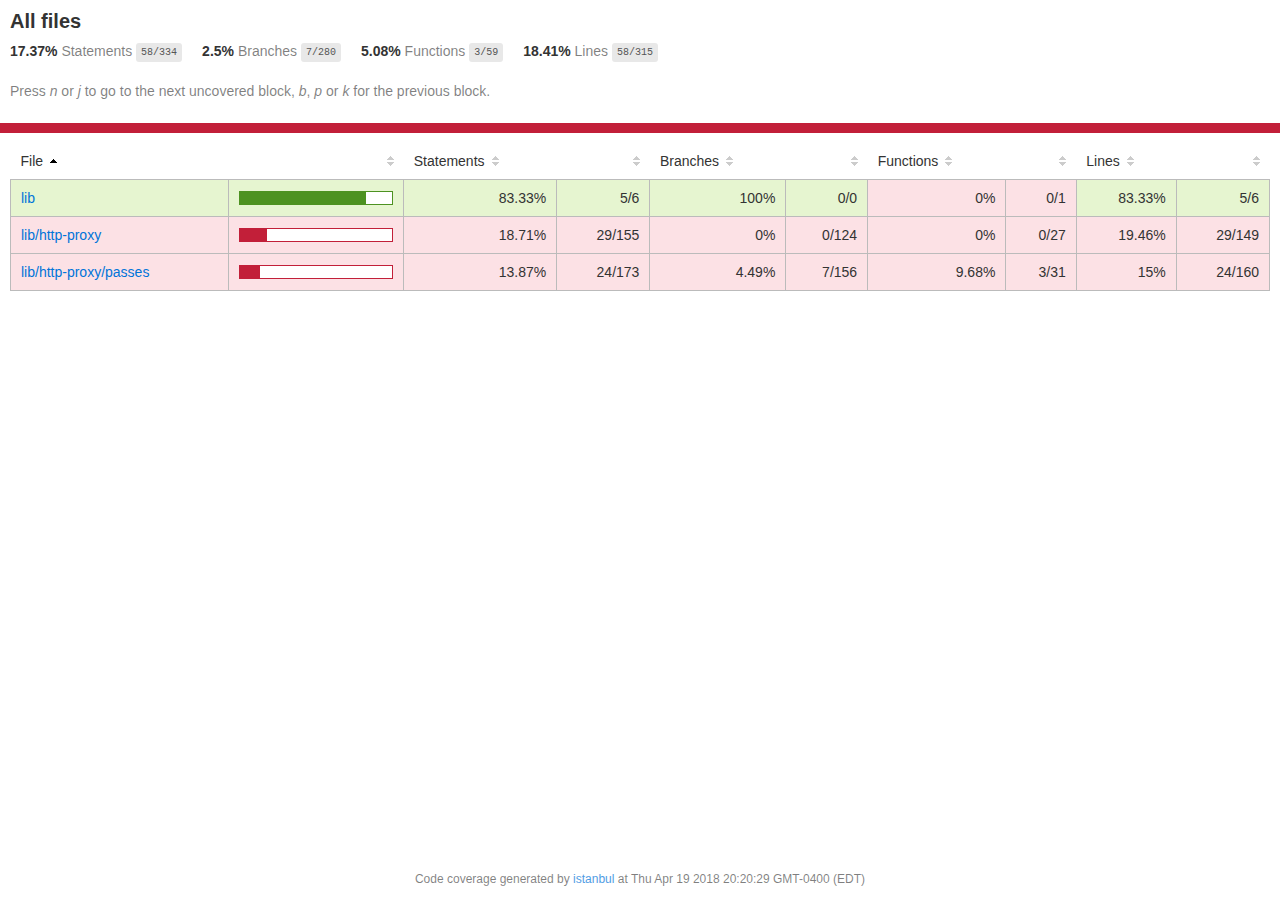
<file: www/css/framework7-icons-master/node_modules/http-proxy/coverage/lcov-report/index.html>
<!doctype html>
<html lang="en">
<head>
    <title>Code coverage report for All files</title>
    <meta charset="utf-8" />
    <link rel="stylesheet" href="prettify.css" />
    <link rel="stylesheet" href="base.css" />
    <meta name="viewport" content="width=device-width, initial-scale=1">
    <style type='text/css'>
        .coverage-summary .sorter {
            background-image: url(sort-arrow-sprite.png);
        }
    </style>
</head>
<body>
<div class='wrapper'>
  <div class='pad1'>
    <h1>
      All files
    </h1>
    <div class='clearfix'>
      <div class='fl pad1y space-right2'>
        <span class="strong">17.37% </span>
        <span class="quiet">Statements</span>
        <span class='fraction'>58/334</span>
      </div>
      <div class='fl pad1y space-right2'>
        <span class="strong">2.5% </span>
        <span class="quiet">Branches</span>
        <span class='fraction'>7/280</span>
      </div>
      <div class='fl pad1y space-right2'>
        <span class="strong">5.08% </span>
        <span class="quiet">Functions</span>
        <span class='fraction'>3/59</span>
      </div>
      <div class='fl pad1y space-right2'>
        <span class="strong">18.41% </span>
        <span class="quiet">Lines</span>
        <span class='fraction'>58/315</span>
      </div>
    </div>
    <p class="quiet">
      Press <em>n</em> or <em>j</em> to go to the next uncovered block, <em>b</em>, <em>p</em> or <em>k</em> for the previous block.
    </p>
  </div>
  <div class='status-line low'></div>
<div class="pad1">
<table class="coverage-summary">
<thead>
<tr>
   <th data-col="file" data-fmt="html" data-html="true" class="file">File</th>
   <th data-col="pic" data-type="number" data-fmt="html" data-html="true" class="pic"></th>
   <th data-col="statements" data-type="number" data-fmt="pct" class="pct">Statements</th>
   <th data-col="statements_raw" data-type="number" data-fmt="html" class="abs"></th>
   <th data-col="branches" data-type="number" data-fmt="pct" class="pct">Branches</th>
   <th data-col="branches_raw" data-type="number" data-fmt="html" class="abs"></th>
   <th data-col="functions" data-type="number" data-fmt="pct" class="pct">Functions</th>
   <th data-col="functions_raw" data-type="number" data-fmt="html" class="abs"></th>
   <th data-col="lines" data-type="number" data-fmt="pct" class="pct">Lines</th>
   <th data-col="lines_raw" data-type="number" data-fmt="html" class="abs"></th>
</tr>
</thead>
<tbody><tr>
	<td class="file high" data-value="lib"><a href="lib/index.html">lib</a></td>
	<td data-value="83.33" class="pic high"><div class="chart"><div class="cover-fill" style="width: 83%;"></div><div class="cover-empty" style="width:17%;"></div></div></td>
	<td data-value="83.33" class="pct high">83.33%</td>
	<td data-value="6" class="abs high">5/6</td>
	<td data-value="100" class="pct high">100%</td>
	<td data-value="0" class="abs high">0/0</td>
	<td data-value="0" class="pct low">0%</td>
	<td data-value="1" class="abs low">0/1</td>
	<td data-value="83.33" class="pct high">83.33%</td>
	<td data-value="6" class="abs high">5/6</td>
	</tr>

<tr>
	<td class="file low" data-value="lib/http-proxy"><a href="lib/http-proxy/index.html">lib/http-proxy</a></td>
	<td data-value="18.71" class="pic low"><div class="chart"><div class="cover-fill" style="width: 18%;"></div><div class="cover-empty" style="width:82%;"></div></div></td>
	<td data-value="18.71" class="pct low">18.71%</td>
	<td data-value="155" class="abs low">29/155</td>
	<td data-value="0" class="pct low">0%</td>
	<td data-value="124" class="abs low">0/124</td>
	<td data-value="0" class="pct low">0%</td>
	<td data-value="27" class="abs low">0/27</td>
	<td data-value="19.46" class="pct low">19.46%</td>
	<td data-value="149" class="abs low">29/149</td>
	</tr>

<tr>
	<td class="file low" data-value="lib/http-proxy/passes"><a href="lib/http-proxy/passes/index.html">lib/http-proxy/passes</a></td>
	<td data-value="13.87" class="pic low"><div class="chart"><div class="cover-fill" style="width: 13%;"></div><div class="cover-empty" style="width:87%;"></div></div></td>
	<td data-value="13.87" class="pct low">13.87%</td>
	<td data-value="173" class="abs low">24/173</td>
	<td data-value="4.49" class="pct low">4.49%</td>
	<td data-value="156" class="abs low">7/156</td>
	<td data-value="9.68" class="pct low">9.68%</td>
	<td data-value="31" class="abs low">3/31</td>
	<td data-value="15" class="pct low">15%</td>
	<td data-value="160" class="abs low">24/160</td>
	</tr>

</tbody>
</table>
</div><div class='push'></div><!-- for sticky footer -->
</div><!-- /wrapper -->
<div class='footer quiet pad2 space-top1 center small'>
  Code coverage
  generated by <a href="https://istanbul.js.org/" target="_blank">istanbul</a> at Thu Apr 19 2018 20:20:29 GMT-0400 (EDT)
</div>
</div>
<script src="prettify.js"></script>
<script>
window.onload = function () {
        if (typeof prettyPrint === 'function') {
            prettyPrint();
        }
};
</script>
<script src="sorter.js"></script>
<script src="block-navigation.js"></script>
</body>
</html>
</file>
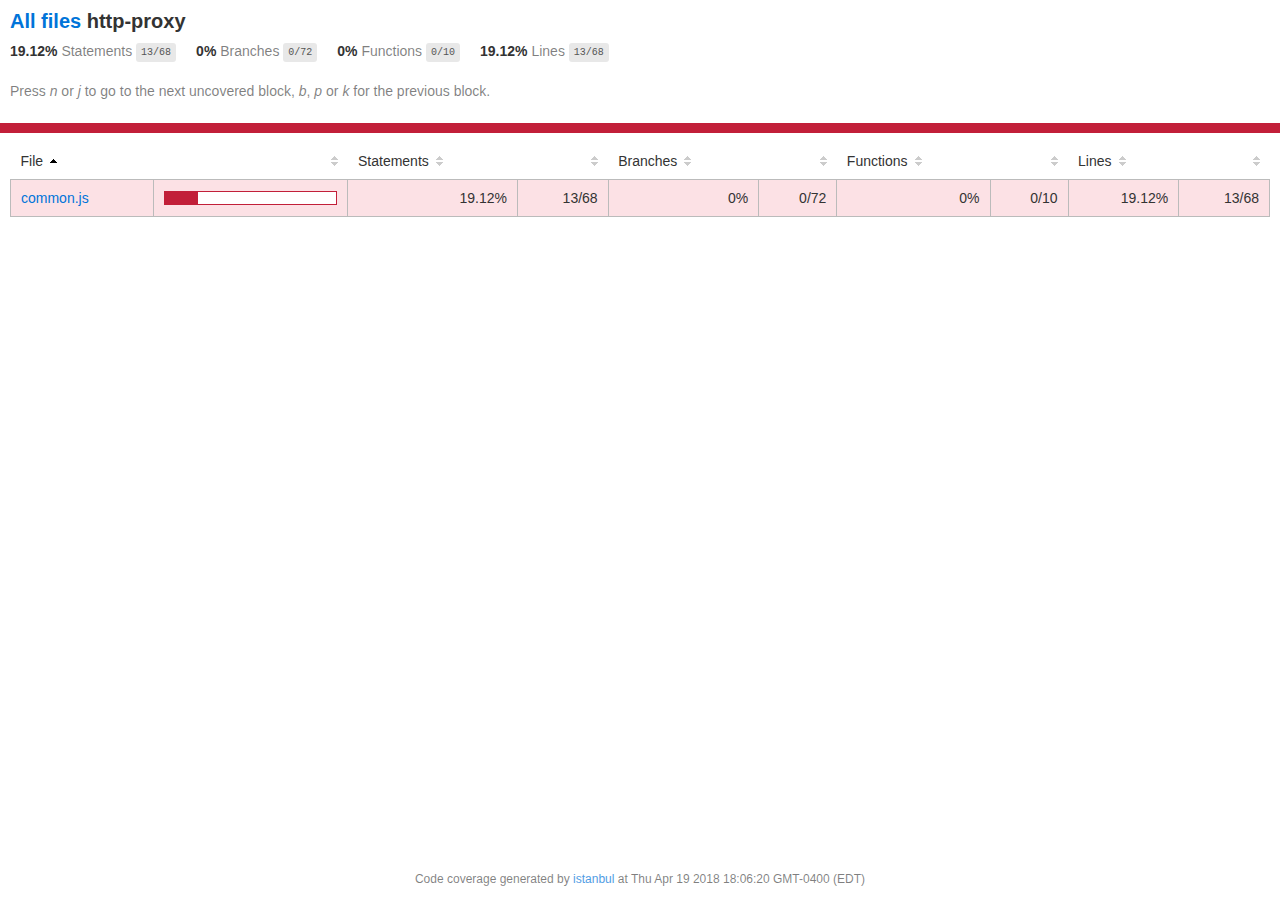
<file: www/css/framework7-icons-master/node_modules/http-proxy/coverage/lcov-report/http-proxy/index.html>
<!doctype html>
<html lang="en">
<head>
    <title>Code coverage report for http-proxy</title>
    <meta charset="utf-8" />
    <link rel="stylesheet" href="../prettify.css" />
    <link rel="stylesheet" href="../base.css" />
    <meta name="viewport" content="width=device-width, initial-scale=1">
    <style type='text/css'>
        .coverage-summary .sorter {
            background-image: url(../sort-arrow-sprite.png);
        }
    </style>
</head>
<body>
<div class='wrapper'>
  <div class='pad1'>
    <h1>
      <a href="../index.html">All files</a> http-proxy
    </h1>
    <div class='clearfix'>
      <div class='fl pad1y space-right2'>
        <span class="strong">19.12% </span>
        <span class="quiet">Statements</span>
        <span class='fraction'>13/68</span>
      </div>
      <div class='fl pad1y space-right2'>
        <span class="strong">0% </span>
        <span class="quiet">Branches</span>
        <span class='fraction'>0/72</span>
      </div>
      <div class='fl pad1y space-right2'>
        <span class="strong">0% </span>
        <span class="quiet">Functions</span>
        <span class='fraction'>0/10</span>
      </div>
      <div class='fl pad1y space-right2'>
        <span class="strong">19.12% </span>
        <span class="quiet">Lines</span>
        <span class='fraction'>13/68</span>
      </div>
    </div>
    <p class="quiet">
      Press <em>n</em> or <em>j</em> to go to the next uncovered block, <em>b</em>, <em>p</em> or <em>k</em> for the previous block.
    </p>
  </div>
  <div class='status-line low'></div>
<div class="pad1">
<table class="coverage-summary">
<thead>
<tr>
   <th data-col="file" data-fmt="html" data-html="true" class="file">File</th>
   <th data-col="pic" data-type="number" data-fmt="html" data-html="true" class="pic"></th>
   <th data-col="statements" data-type="number" data-fmt="pct" class="pct">Statements</th>
   <th data-col="statements_raw" data-type="number" data-fmt="html" class="abs"></th>
   <th data-col="branches" data-type="number" data-fmt="pct" class="pct">Branches</th>
   <th data-col="branches_raw" data-type="number" data-fmt="html" class="abs"></th>
   <th data-col="functions" data-type="number" data-fmt="pct" class="pct">Functions</th>
   <th data-col="functions_raw" data-type="number" data-fmt="html" class="abs"></th>
   <th data-col="lines" data-type="number" data-fmt="pct" class="pct">Lines</th>
   <th data-col="lines_raw" data-type="number" data-fmt="html" class="abs"></th>
</tr>
</thead>
<tbody><tr>
	<td class="file low" data-value="common.js"><a href="common.js.html">common.js</a></td>
	<td data-value="19.12" class="pic low"><div class="chart"><div class="cover-fill" style="width: 19%;"></div><div class="cover-empty" style="width:81%;"></div></div></td>
	<td data-value="19.12" class="pct low">19.12%</td>
	<td data-value="68" class="abs low">13/68</td>
	<td data-value="0" class="pct low">0%</td>
	<td data-value="72" class="abs low">0/72</td>
	<td data-value="0" class="pct low">0%</td>
	<td data-value="10" class="abs low">0/10</td>
	<td data-value="19.12" class="pct low">19.12%</td>
	<td data-value="68" class="abs low">13/68</td>
	</tr>

</tbody>
</table>
</div><div class='push'></div><!-- for sticky footer -->
</div><!-- /wrapper -->
<div class='footer quiet pad2 space-top1 center small'>
  Code coverage
  generated by <a href="https://istanbul.js.org/" target="_blank">istanbul</a> at Thu Apr 19 2018 18:06:20 GMT-0400 (EDT)
</div>
</div>
<script src="../prettify.js"></script>
<script>
window.onload = function () {
        if (typeof prettyPrint === 'function') {
            prettyPrint();
        }
};
</script>
<script src="../sorter.js"></script>
<script src="../block-navigation.js"></script>
</body>
</html>
</file>
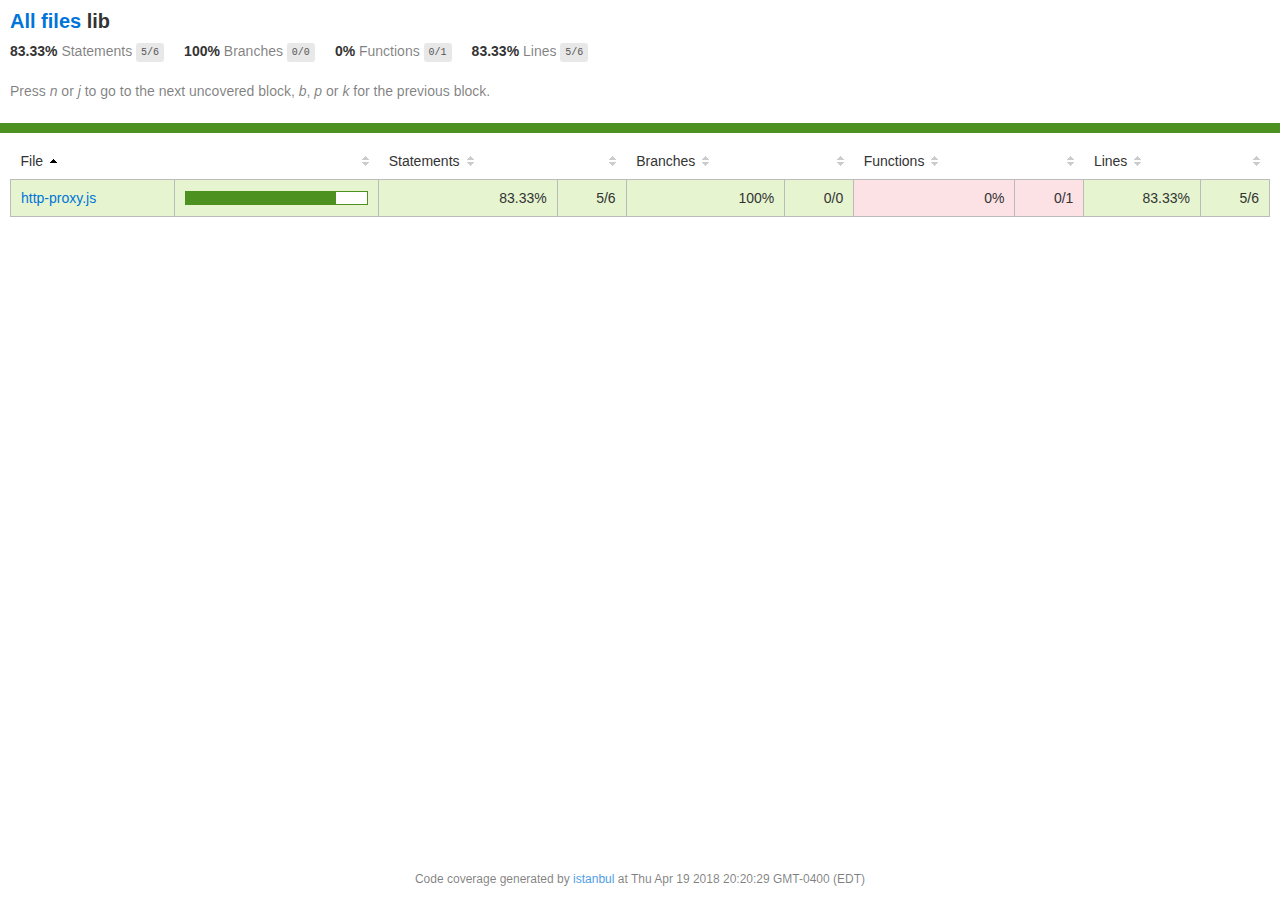
<file: www/css/framework7-icons-master/node_modules/http-proxy/coverage/lcov-report/lib/index.html>
<!doctype html>
<html lang="en">
<head>
    <title>Code coverage report for lib</title>
    <meta charset="utf-8" />
    <link rel="stylesheet" href="../prettify.css" />
    <link rel="stylesheet" href="../base.css" />
    <meta name="viewport" content="width=device-width, initial-scale=1">
    <style type='text/css'>
        .coverage-summary .sorter {
            background-image: url(../sort-arrow-sprite.png);
        }
    </style>
</head>
<body>
<div class='wrapper'>
  <div class='pad1'>
    <h1>
      <a href="../index.html">All files</a> lib
    </h1>
    <div class='clearfix'>
      <div class='fl pad1y space-right2'>
        <span class="strong">83.33% </span>
        <span class="quiet">Statements</span>
        <span class='fraction'>5/6</span>
      </div>
      <div class='fl pad1y space-right2'>
        <span class="strong">100% </span>
        <span class="quiet">Branches</span>
        <span class='fraction'>0/0</span>
      </div>
      <div class='fl pad1y space-right2'>
        <span class="strong">0% </span>
        <span class="quiet">Functions</span>
        <span class='fraction'>0/1</span>
      </div>
      <div class='fl pad1y space-right2'>
        <span class="strong">83.33% </span>
        <span class="quiet">Lines</span>
        <span class='fraction'>5/6</span>
      </div>
    </div>
    <p class="quiet">
      Press <em>n</em> or <em>j</em> to go to the next uncovered block, <em>b</em>, <em>p</em> or <em>k</em> for the previous block.
    </p>
  </div>
  <div class='status-line high'></div>
<div class="pad1">
<table class="coverage-summary">
<thead>
<tr>
   <th data-col="file" data-fmt="html" data-html="true" class="file">File</th>
   <th data-col="pic" data-type="number" data-fmt="html" data-html="true" class="pic"></th>
   <th data-col="statements" data-type="number" data-fmt="pct" class="pct">Statements</th>
   <th data-col="statements_raw" data-type="number" data-fmt="html" class="abs"></th>
   <th data-col="branches" data-type="number" data-fmt="pct" class="pct">Branches</th>
   <th data-col="branches_raw" data-type="number" data-fmt="html" class="abs"></th>
   <th data-col="functions" data-type="number" data-fmt="pct" class="pct">Functions</th>
   <th data-col="functions_raw" data-type="number" data-fmt="html" class="abs"></th>
   <th data-col="lines" data-type="number" data-fmt="pct" class="pct">Lines</th>
   <th data-col="lines_raw" data-type="number" data-fmt="html" class="abs"></th>
</tr>
</thead>
<tbody><tr>
	<td class="file high" data-value="http-proxy.js"><a href="http-proxy.js.html">http-proxy.js</a></td>
	<td data-value="83.33" class="pic high"><div class="chart"><div class="cover-fill" style="width: 83%;"></div><div class="cover-empty" style="width:17%;"></div></div></td>
	<td data-value="83.33" class="pct high">83.33%</td>
	<td data-value="6" class="abs high">5/6</td>
	<td data-value="100" class="pct high">100%</td>
	<td data-value="0" class="abs high">0/0</td>
	<td data-value="0" class="pct low">0%</td>
	<td data-value="1" class="abs low">0/1</td>
	<td data-value="83.33" class="pct high">83.33%</td>
	<td data-value="6" class="abs high">5/6</td>
	</tr>

</tbody>
</table>
</div><div class='push'></div><!-- for sticky footer -->
</div><!-- /wrapper -->
<div class='footer quiet pad2 space-top1 center small'>
  Code coverage
  generated by <a href="https://istanbul.js.org/" target="_blank">istanbul</a> at Thu Apr 19 2018 20:20:29 GMT-0400 (EDT)
</div>
</div>
<script src="../prettify.js"></script>
<script>
window.onload = function () {
        if (typeof prettyPrint === 'function') {
            prettyPrint();
        }
};
</script>
<script src="../sorter.js"></script>
<script src="../block-navigation.js"></script>
</body>
</html>
</file>
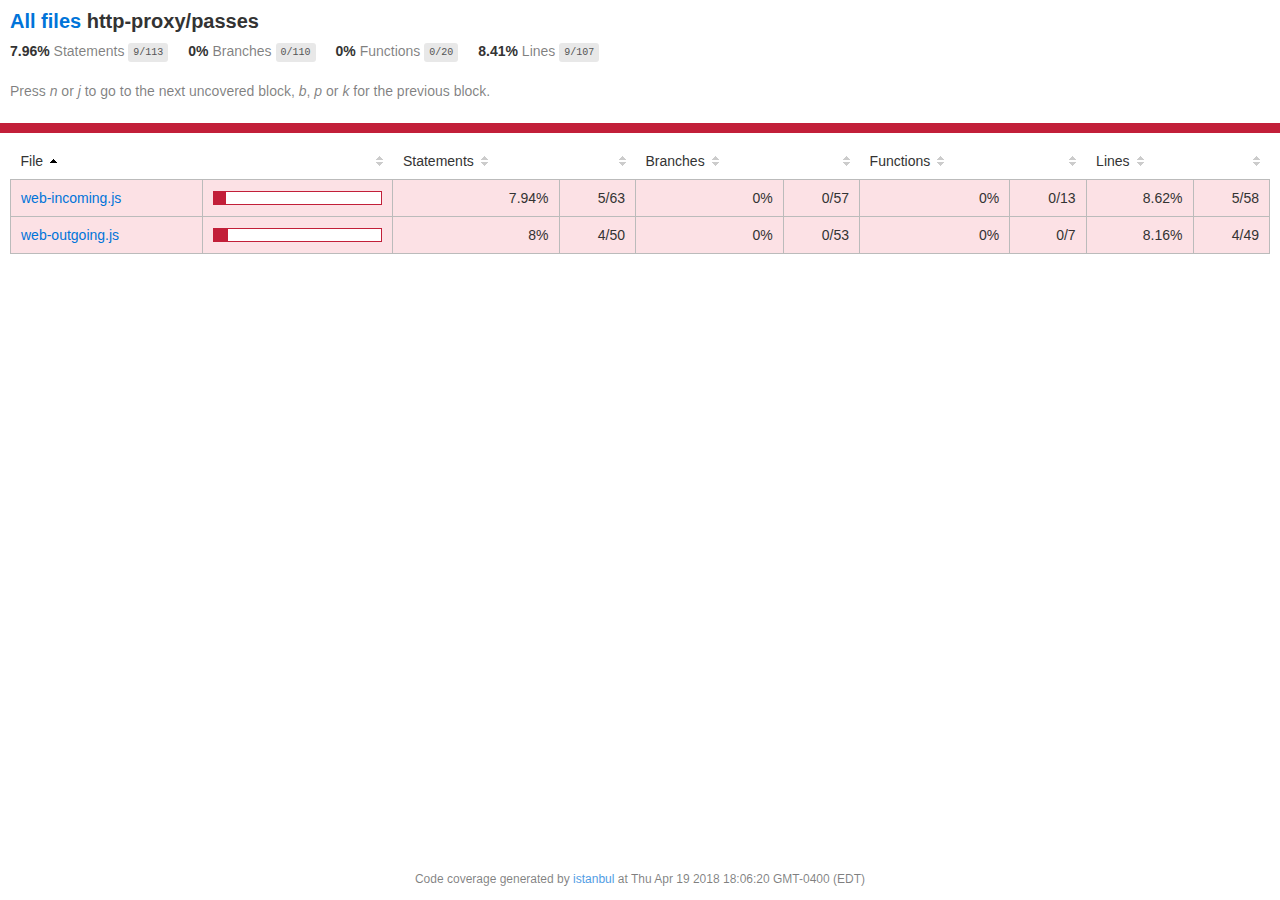
<file: www/css/framework7-icons-master/node_modules/http-proxy/coverage/lcov-report/http-proxy/passes/index.html>
<!doctype html>
<html lang="en">
<head>
    <title>Code coverage report for http-proxy/passes</title>
    <meta charset="utf-8" />
    <link rel="stylesheet" href="../../prettify.css" />
    <link rel="stylesheet" href="../../base.css" />
    <meta name="viewport" content="width=device-width, initial-scale=1">
    <style type='text/css'>
        .coverage-summary .sorter {
            background-image: url(../../sort-arrow-sprite.png);
        }
    </style>
</head>
<body>
<div class='wrapper'>
  <div class='pad1'>
    <h1>
      <a href="../../index.html">All files</a> http-proxy/passes
    </h1>
    <div class='clearfix'>
      <div class='fl pad1y space-right2'>
        <span class="strong">7.96% </span>
        <span class="quiet">Statements</span>
        <span class='fraction'>9/113</span>
      </div>
      <div class='fl pad1y space-right2'>
        <span class="strong">0% </span>
        <span class="quiet">Branches</span>
        <span class='fraction'>0/110</span>
      </div>
      <div class='fl pad1y space-right2'>
        <span class="strong">0% </span>
        <span class="quiet">Functions</span>
        <span class='fraction'>0/20</span>
      </div>
      <div class='fl pad1y space-right2'>
        <span class="strong">8.41% </span>
        <span class="quiet">Lines</span>
        <span class='fraction'>9/107</span>
      </div>
    </div>
    <p class="quiet">
      Press <em>n</em> or <em>j</em> to go to the next uncovered block, <em>b</em>, <em>p</em> or <em>k</em> for the previous block.
    </p>
  </div>
  <div class='status-line low'></div>
<div class="pad1">
<table class="coverage-summary">
<thead>
<tr>
   <th data-col="file" data-fmt="html" data-html="true" class="file">File</th>
   <th data-col="pic" data-type="number" data-fmt="html" data-html="true" class="pic"></th>
   <th data-col="statements" data-type="number" data-fmt="pct" class="pct">Statements</th>
   <th data-col="statements_raw" data-type="number" data-fmt="html" class="abs"></th>
   <th data-col="branches" data-type="number" data-fmt="pct" class="pct">Branches</th>
   <th data-col="branches_raw" data-type="number" data-fmt="html" class="abs"></th>
   <th data-col="functions" data-type="number" data-fmt="pct" class="pct">Functions</th>
   <th data-col="functions_raw" data-type="number" data-fmt="html" class="abs"></th>
   <th data-col="lines" data-type="number" data-fmt="pct" class="pct">Lines</th>
   <th data-col="lines_raw" data-type="number" data-fmt="html" class="abs"></th>
</tr>
</thead>
<tbody><tr>
	<td class="file low" data-value="web-incoming.js"><a href="web-incoming.js.html">web-incoming.js</a></td>
	<td data-value="7.94" class="pic low"><div class="chart"><div class="cover-fill" style="width: 7%;"></div><div class="cover-empty" style="width:93%;"></div></div></td>
	<td data-value="7.94" class="pct low">7.94%</td>
	<td data-value="63" class="abs low">5/63</td>
	<td data-value="0" class="pct low">0%</td>
	<td data-value="57" class="abs low">0/57</td>
	<td data-value="0" class="pct low">0%</td>
	<td data-value="13" class="abs low">0/13</td>
	<td data-value="8.62" class="pct low">8.62%</td>
	<td data-value="58" class="abs low">5/58</td>
	</tr>

<tr>
	<td class="file low" data-value="web-outgoing.js"><a href="web-outgoing.js.html">web-outgoing.js</a></td>
	<td data-value="8" class="pic low"><div class="chart"><div class="cover-fill" style="width: 8%;"></div><div class="cover-empty" style="width:92%;"></div></div></td>
	<td data-value="8" class="pct low">8%</td>
	<td data-value="50" class="abs low">4/50</td>
	<td data-value="0" class="pct low">0%</td>
	<td data-value="53" class="abs low">0/53</td>
	<td data-value="0" class="pct low">0%</td>
	<td data-value="7" class="abs low">0/7</td>
	<td data-value="8.16" class="pct low">8.16%</td>
	<td data-value="49" class="abs low">4/49</td>
	</tr>

</tbody>
</table>
</div><div class='push'></div><!-- for sticky footer -->
</div><!-- /wrapper -->
<div class='footer quiet pad2 space-top1 center small'>
  Code coverage
  generated by <a href="https://istanbul.js.org/" target="_blank">istanbul</a> at Thu Apr 19 2018 18:06:20 GMT-0400 (EDT)
</div>
</div>
<script src="../../prettify.js"></script>
<script>
window.onload = function () {
        if (typeof prettyPrint === 'function') {
            prettyPrint();
        }
};
</script>
<script src="../../sorter.js"></script>
<script src="../../block-navigation.js"></script>
</body>
</html>
</file>
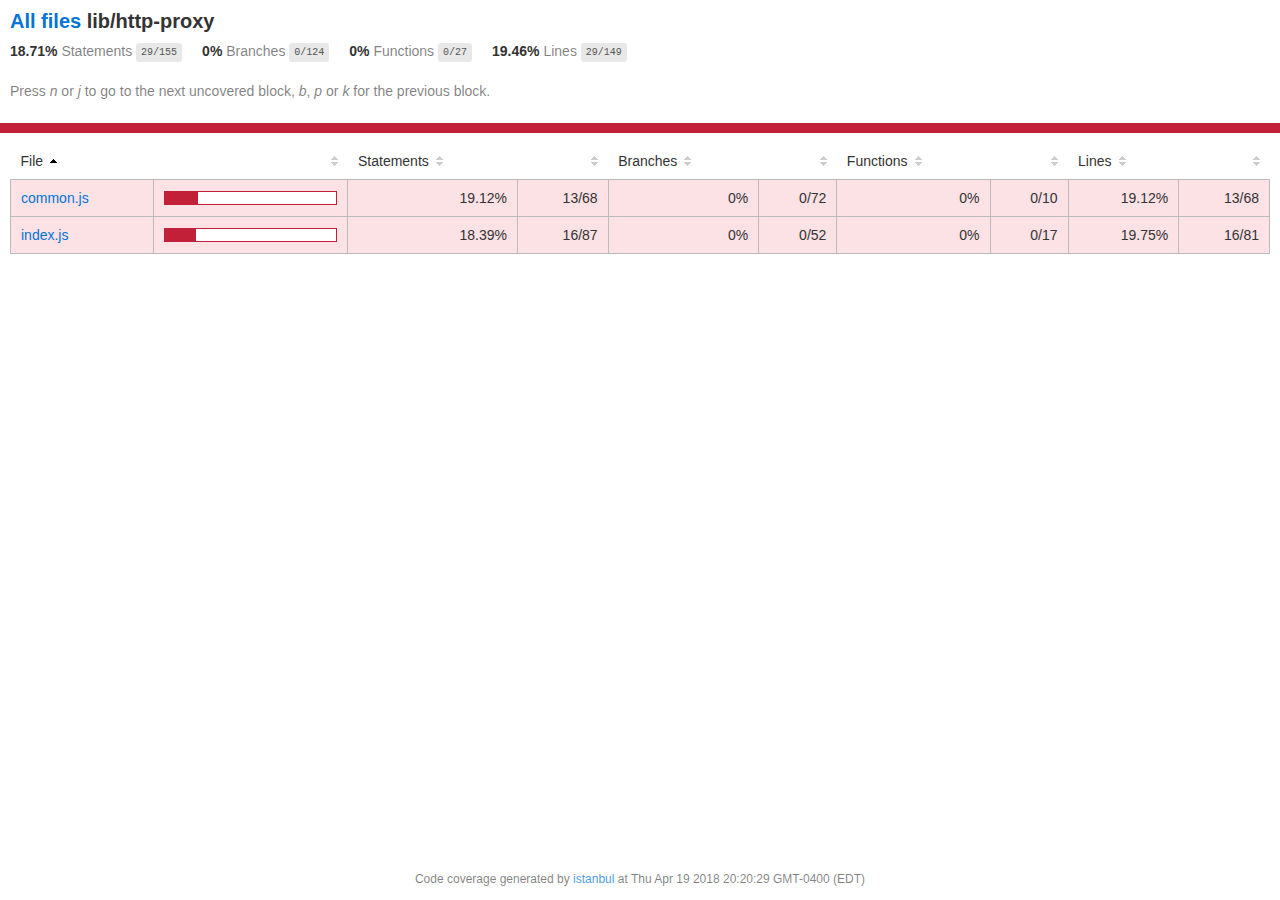
<file: www/css/framework7-icons-master/node_modules/http-proxy/coverage/lcov-report/lib/http-proxy/index.html>
<!doctype html>
<html lang="en">
<head>
    <title>Code coverage report for lib/http-proxy</title>
    <meta charset="utf-8" />
    <link rel="stylesheet" href="../../prettify.css" />
    <link rel="stylesheet" href="../../base.css" />
    <meta name="viewport" content="width=device-width, initial-scale=1">
    <style type='text/css'>
        .coverage-summary .sorter {
            background-image: url(../../sort-arrow-sprite.png);
        }
    </style>
</head>
<body>
<div class='wrapper'>
  <div class='pad1'>
    <h1>
      <a href="../../index.html">All files</a> lib/http-proxy
    </h1>
    <div class='clearfix'>
      <div class='fl pad1y space-right2'>
        <span class="strong">18.71% </span>
        <span class="quiet">Statements</span>
        <span class='fraction'>29/155</span>
      </div>
      <div class='fl pad1y space-right2'>
        <span class="strong">0% </span>
        <span class="quiet">Branches</span>
        <span class='fraction'>0/124</span>
      </div>
      <div class='fl pad1y space-right2'>
        <span class="strong">0% </span>
        <span class="quiet">Functions</span>
        <span class='fraction'>0/27</span>
      </div>
      <div class='fl pad1y space-right2'>
        <span class="strong">19.46% </span>
        <span class="quiet">Lines</span>
        <span class='fraction'>29/149</span>
      </div>
    </div>
    <p class="quiet">
      Press <em>n</em> or <em>j</em> to go to the next uncovered block, <em>b</em>, <em>p</em> or <em>k</em> for the previous block.
    </p>
  </div>
  <div class='status-line low'></div>
<div class="pad1">
<table class="coverage-summary">
<thead>
<tr>
   <th data-col="file" data-fmt="html" data-html="true" class="file">File</th>
   <th data-col="pic" data-type="number" data-fmt="html" data-html="true" class="pic"></th>
   <th data-col="statements" data-type="number" data-fmt="pct" class="pct">Statements</th>
   <th data-col="statements_raw" data-type="number" data-fmt="html" class="abs"></th>
   <th data-col="branches" data-type="number" data-fmt="pct" class="pct">Branches</th>
   <th data-col="branches_raw" data-type="number" data-fmt="html" class="abs"></th>
   <th data-col="functions" data-type="number" data-fmt="pct" class="pct">Functions</th>
   <th data-col="functions_raw" data-type="number" data-fmt="html" class="abs"></th>
   <th data-col="lines" data-type="number" data-fmt="pct" class="pct">Lines</th>
   <th data-col="lines_raw" data-type="number" data-fmt="html" class="abs"></th>
</tr>
</thead>
<tbody><tr>
	<td class="file low" data-value="common.js"><a href="common.js.html">common.js</a></td>
	<td data-value="19.12" class="pic low"><div class="chart"><div class="cover-fill" style="width: 19%;"></div><div class="cover-empty" style="width:81%;"></div></div></td>
	<td data-value="19.12" class="pct low">19.12%</td>
	<td data-value="68" class="abs low">13/68</td>
	<td data-value="0" class="pct low">0%</td>
	<td data-value="72" class="abs low">0/72</td>
	<td data-value="0" class="pct low">0%</td>
	<td data-value="10" class="abs low">0/10</td>
	<td data-value="19.12" class="pct low">19.12%</td>
	<td data-value="68" class="abs low">13/68</td>
	</tr>

<tr>
	<td class="file low" data-value="index.js"><a href="index.js.html">index.js</a></td>
	<td data-value="18.39" class="pic low"><div class="chart"><div class="cover-fill" style="width: 18%;"></div><div class="cover-empty" style="width:82%;"></div></div></td>
	<td data-value="18.39" class="pct low">18.39%</td>
	<td data-value="87" class="abs low">16/87</td>
	<td data-value="0" class="pct low">0%</td>
	<td data-value="52" class="abs low">0/52</td>
	<td data-value="0" class="pct low">0%</td>
	<td data-value="17" class="abs low">0/17</td>
	<td data-value="19.75" class="pct low">19.75%</td>
	<td data-value="81" class="abs low">16/81</td>
	</tr>

</tbody>
</table>
</div><div class='push'></div><!-- for sticky footer -->
</div><!-- /wrapper -->
<div class='footer quiet pad2 space-top1 center small'>
  Code coverage
  generated by <a href="https://istanbul.js.org/" target="_blank">istanbul</a> at Thu Apr 19 2018 20:20:29 GMT-0400 (EDT)
</div>
</div>
<script src="../../prettify.js"></script>
<script>
window.onload = function () {
        if (typeof prettyPrint === 'function') {
            prettyPrint();
        }
};
</script>
<script src="../../sorter.js"></script>
<script src="../../block-navigation.js"></script>
</body>
</html>
</file>
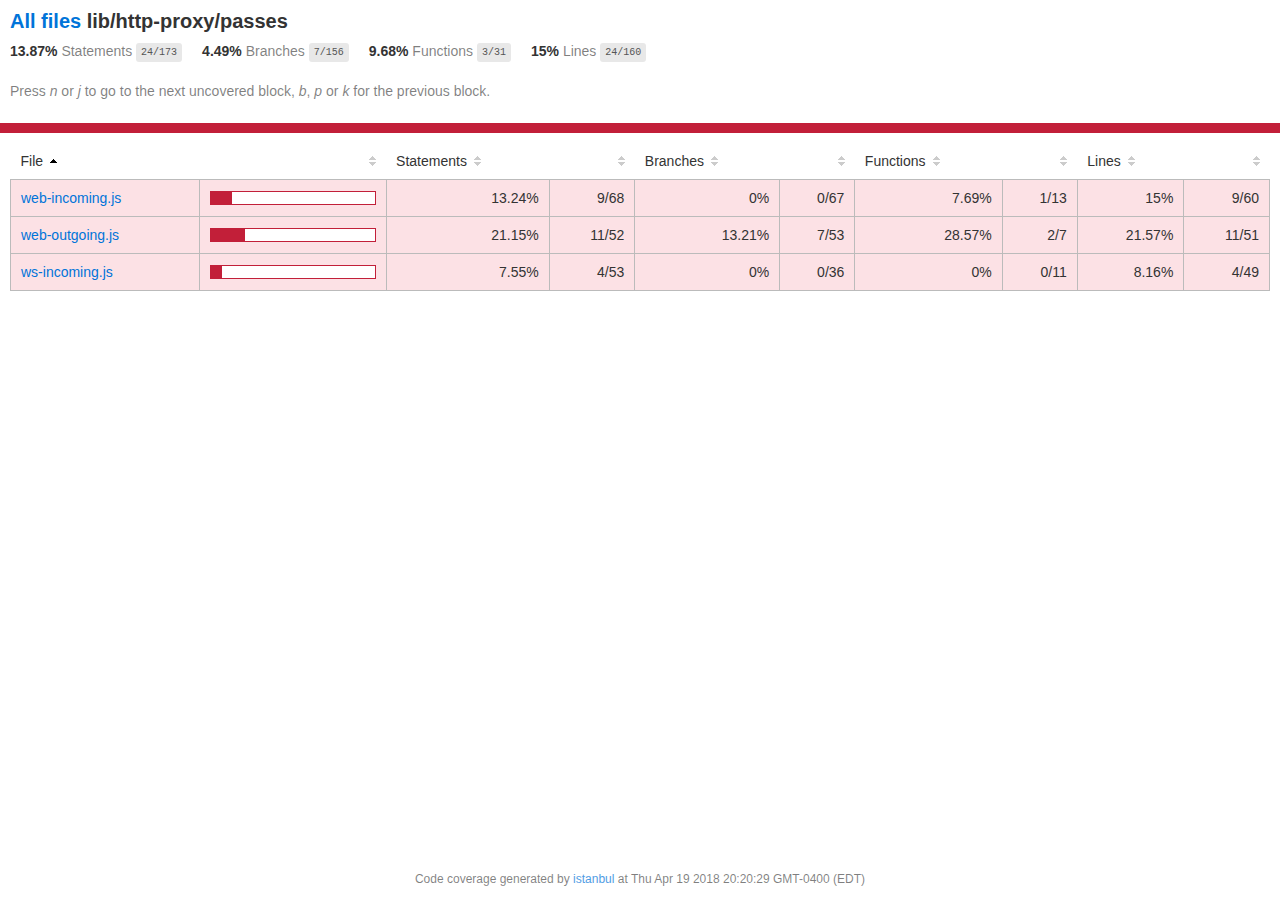
<file: www/css/framework7-icons-master/node_modules/http-proxy/coverage/lcov-report/lib/http-proxy/passes/index.html>
<!doctype html>
<html lang="en">
<head>
    <title>Code coverage report for lib/http-proxy/passes</title>
    <meta charset="utf-8" />
    <link rel="stylesheet" href="../../../prettify.css" />
    <link rel="stylesheet" href="../../../base.css" />
    <meta name="viewport" content="width=device-width, initial-scale=1">
    <style type='text/css'>
        .coverage-summary .sorter {
            background-image: url(../../../sort-arrow-sprite.png);
        }
    </style>
</head>
<body>
<div class='wrapper'>
  <div class='pad1'>
    <h1>
      <a href="../../../index.html">All files</a> lib/http-proxy/passes
    </h1>
    <div class='clearfix'>
      <div class='fl pad1y space-right2'>
        <span class="strong">13.87% </span>
        <span class="quiet">Statements</span>
        <span class='fraction'>24/173</span>
      </div>
      <div class='fl pad1y space-right2'>
        <span class="strong">4.49% </span>
        <span class="quiet">Branches</span>
        <span class='fraction'>7/156</span>
      </div>
      <div class='fl pad1y space-right2'>
        <span class="strong">9.68% </span>
        <span class="quiet">Functions</span>
        <span class='fraction'>3/31</span>
      </div>
      <div class='fl pad1y space-right2'>
        <span class="strong">15% </span>
        <span class="quiet">Lines</span>
        <span class='fraction'>24/160</span>
      </div>
    </div>
    <p class="quiet">
      Press <em>n</em> or <em>j</em> to go to the next uncovered block, <em>b</em>, <em>p</em> or <em>k</em> for the previous block.
    </p>
  </div>
  <div class='status-line low'></div>
<div class="pad1">
<table class="coverage-summary">
<thead>
<tr>
   <th data-col="file" data-fmt="html" data-html="true" class="file">File</th>
   <th data-col="pic" data-type="number" data-fmt="html" data-html="true" class="pic"></th>
   <th data-col="statements" data-type="number" data-fmt="pct" class="pct">Statements</th>
   <th data-col="statements_raw" data-type="number" data-fmt="html" class="abs"></th>
   <th data-col="branches" data-type="number" data-fmt="pct" class="pct">Branches</th>
   <th data-col="branches_raw" data-type="number" data-fmt="html" class="abs"></th>
   <th data-col="functions" data-type="number" data-fmt="pct" class="pct">Functions</th>
   <th data-col="functions_raw" data-type="number" data-fmt="html" class="abs"></th>
   <th data-col="lines" data-type="number" data-fmt="pct" class="pct">Lines</th>
   <th data-col="lines_raw" data-type="number" data-fmt="html" class="abs"></th>
</tr>
</thead>
<tbody><tr>
	<td class="file low" data-value="web-incoming.js"><a href="web-incoming.js.html">web-incoming.js</a></td>
	<td data-value="13.24" class="pic low"><div class="chart"><div class="cover-fill" style="width: 13%;"></div><div class="cover-empty" style="width:87%;"></div></div></td>
	<td data-value="13.24" class="pct low">13.24%</td>
	<td data-value="68" class="abs low">9/68</td>
	<td data-value="0" class="pct low">0%</td>
	<td data-value="67" class="abs low">0/67</td>
	<td data-value="7.69" class="pct low">7.69%</td>
	<td data-value="13" class="abs low">1/13</td>
	<td data-value="15" class="pct low">15%</td>
	<td data-value="60" class="abs low">9/60</td>
	</tr>

<tr>
	<td class="file low" data-value="web-outgoing.js"><a href="web-outgoing.js.html">web-outgoing.js</a></td>
	<td data-value="21.15" class="pic low"><div class="chart"><div class="cover-fill" style="width: 21%;"></div><div class="cover-empty" style="width:79%;"></div></div></td>
	<td data-value="21.15" class="pct low">21.15%</td>
	<td data-value="52" class="abs low">11/52</td>
	<td data-value="13.21" class="pct low">13.21%</td>
	<td data-value="53" class="abs low">7/53</td>
	<td data-value="28.57" class="pct low">28.57%</td>
	<td data-value="7" class="abs low">2/7</td>
	<td data-value="21.57" class="pct low">21.57%</td>
	<td data-value="51" class="abs low">11/51</td>
	</tr>

<tr>
	<td class="file low" data-value="ws-incoming.js"><a href="ws-incoming.js.html">ws-incoming.js</a></td>
	<td data-value="7.55" class="pic low"><div class="chart"><div class="cover-fill" style="width: 7%;"></div><div class="cover-empty" style="width:93%;"></div></div></td>
	<td data-value="7.55" class="pct low">7.55%</td>
	<td data-value="53" class="abs low">4/53</td>
	<td data-value="0" class="pct low">0%</td>
	<td data-value="36" class="abs low">0/36</td>
	<td data-value="0" class="pct low">0%</td>
	<td data-value="11" class="abs low">0/11</td>
	<td data-value="8.16" class="pct low">8.16%</td>
	<td data-value="49" class="abs low">4/49</td>
	</tr>

</tbody>
</table>
</div><div class='push'></div><!-- for sticky footer -->
</div><!-- /wrapper -->
<div class='footer quiet pad2 space-top1 center small'>
  Code coverage
  generated by <a href="https://istanbul.js.org/" target="_blank">istanbul</a> at Thu Apr 19 2018 20:20:29 GMT-0400 (EDT)
</div>
</div>
<script src="../../../prettify.js"></script>
<script>
window.onload = function () {
        if (typeof prettyPrint === 'function') {
            prettyPrint();
        }
};
</script>
<script src="../../../sorter.js"></script>
<script src="../../../block-navigation.js"></script>
</body>
</html>
</file>
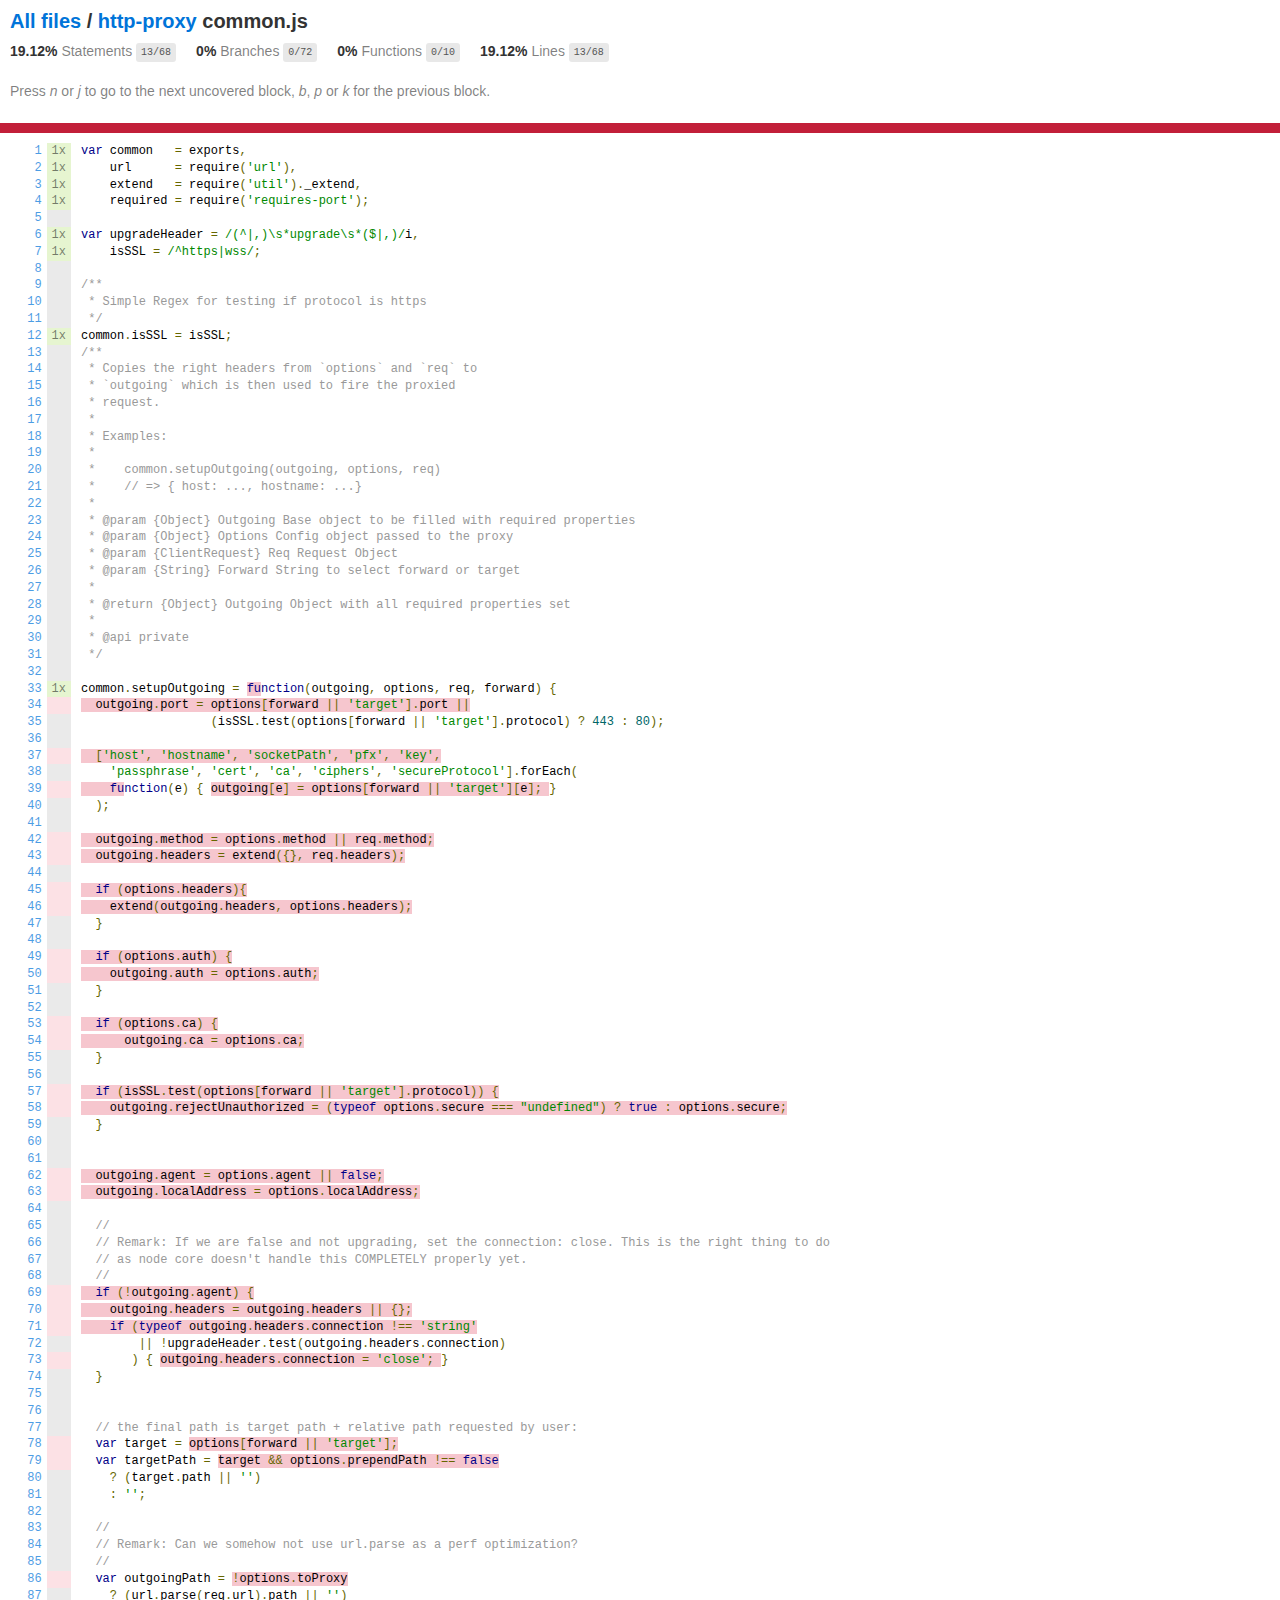
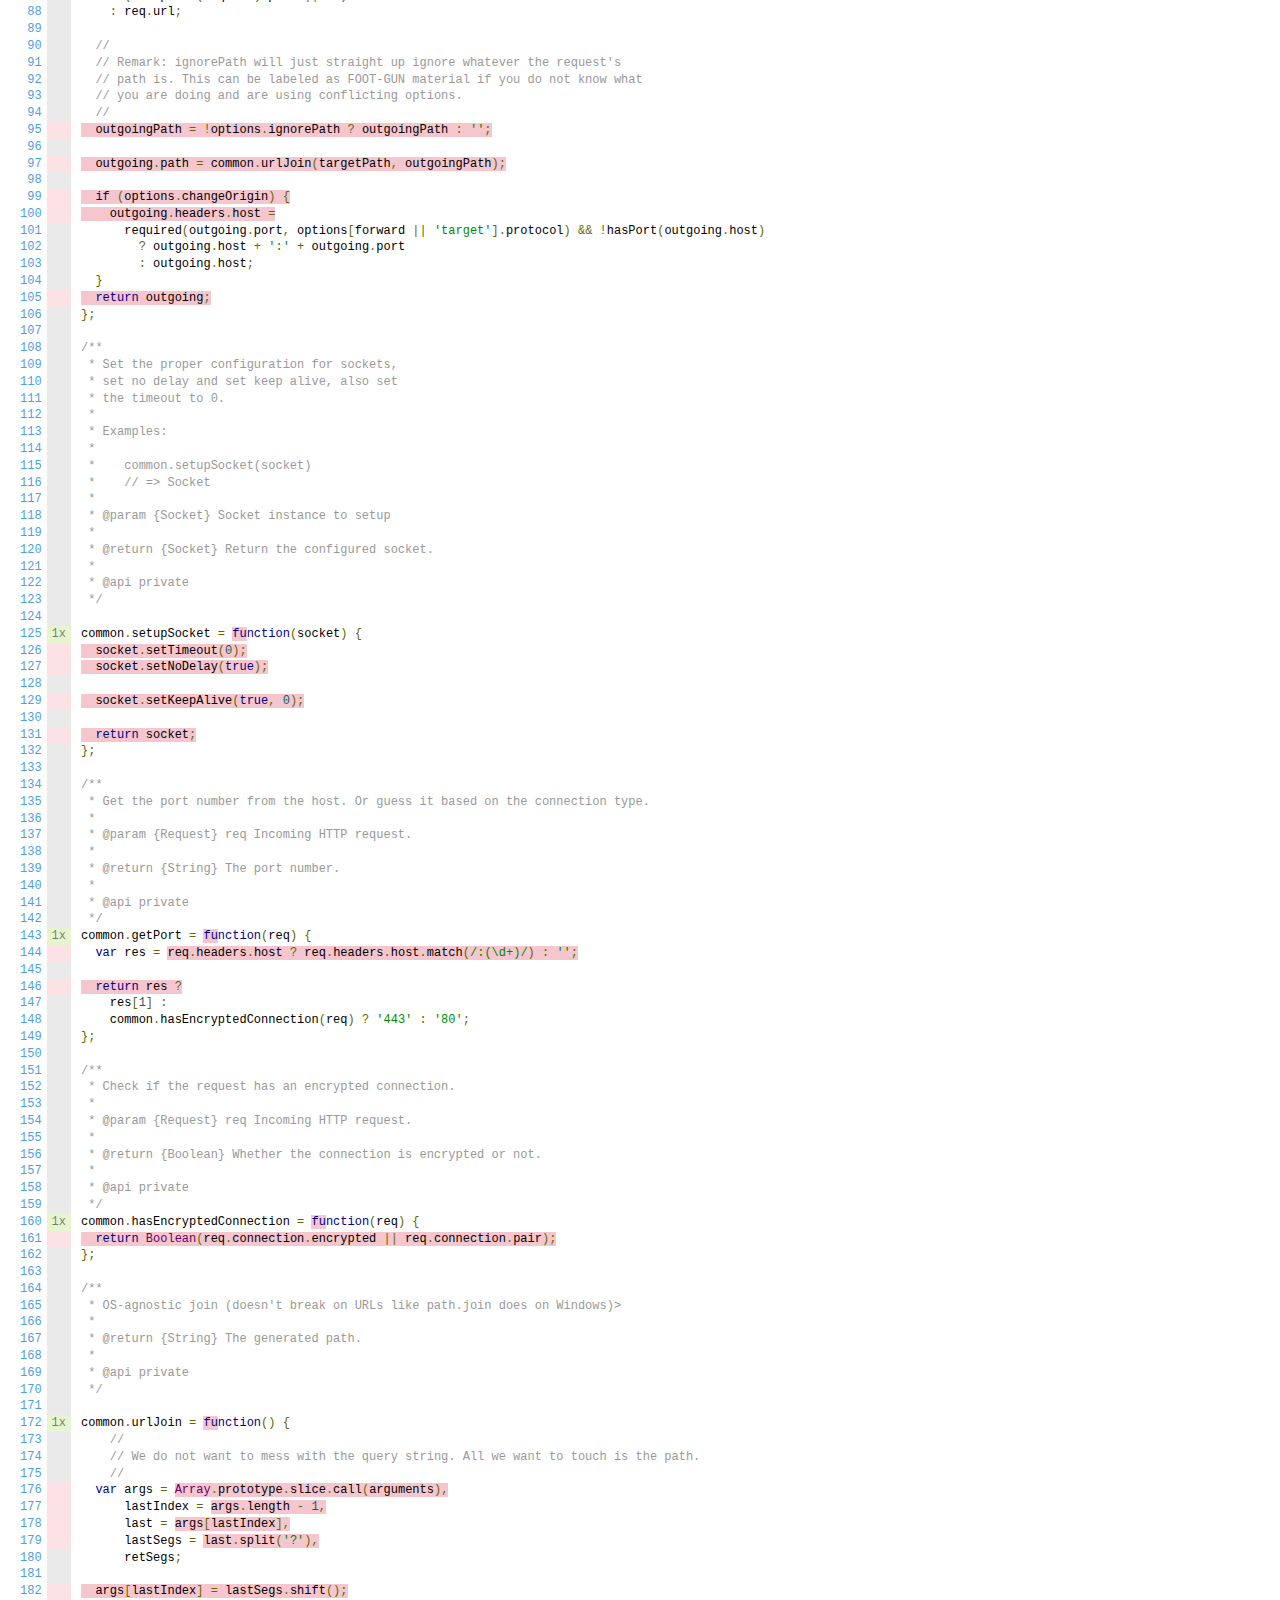
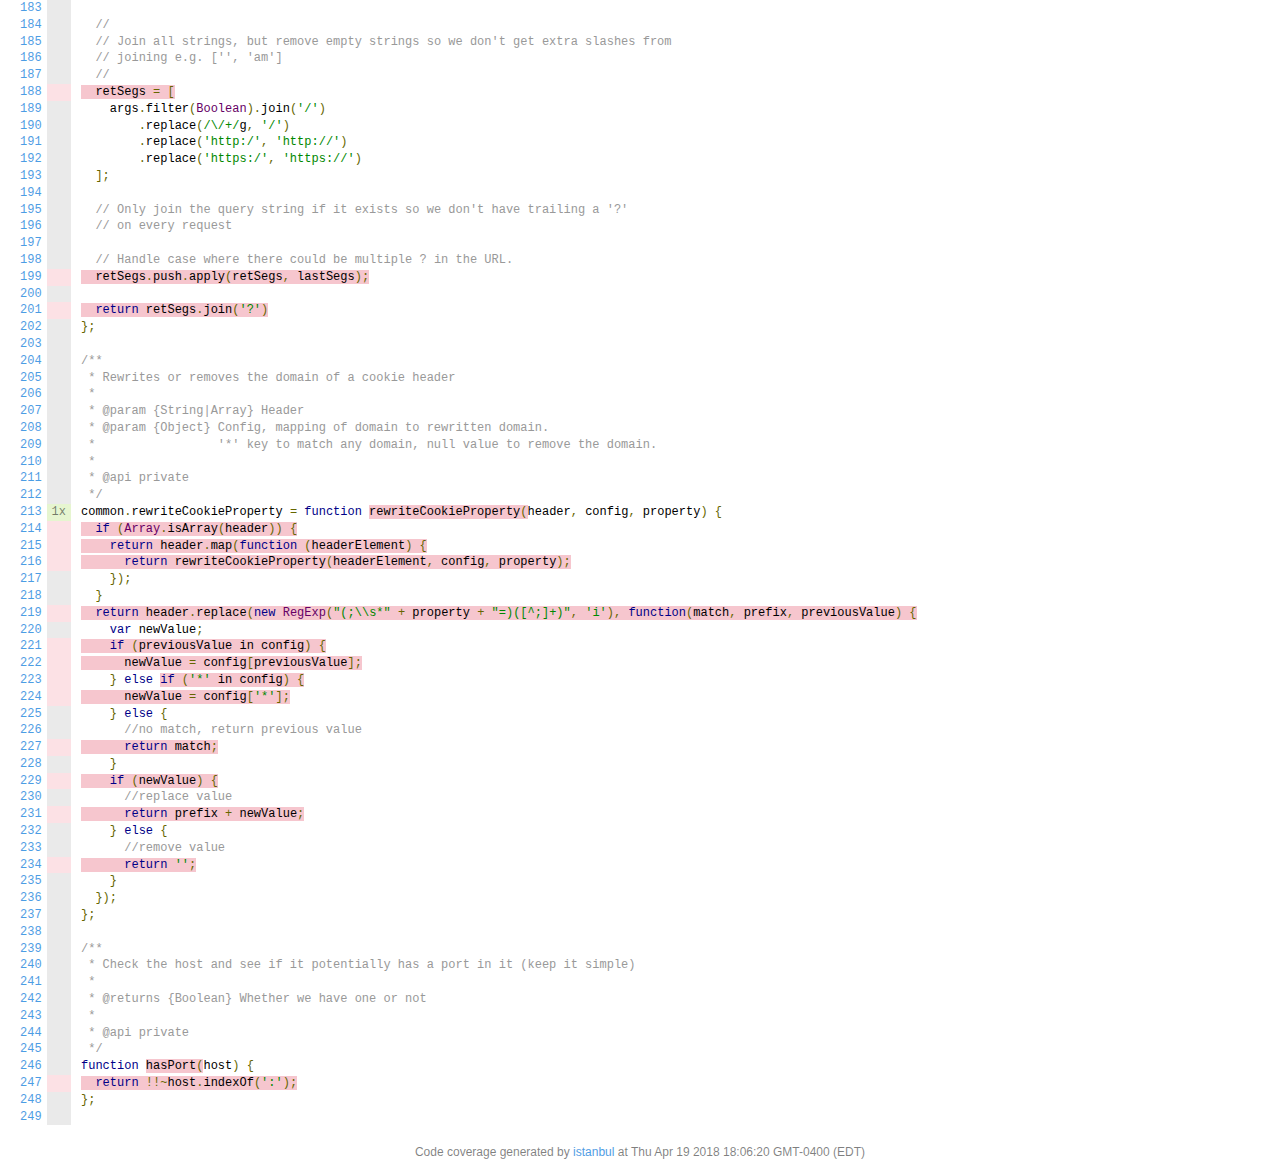
<file: www/css/framework7-icons-master/node_modules/http-proxy/coverage/lcov-report/http-proxy/common.js.html>
<!doctype html>
<html lang="en">
<head>
    <title>Code coverage report for http-proxy/common.js</title>
    <meta charset="utf-8" />
    <link rel="stylesheet" href="../prettify.css" />
    <link rel="stylesheet" href="../base.css" />
    <meta name="viewport" content="width=device-width, initial-scale=1">
    <style type='text/css'>
        .coverage-summary .sorter {
            background-image: url(../sort-arrow-sprite.png);
        }
    </style>
</head>
<body>
<div class='wrapper'>
  <div class='pad1'>
    <h1>
      <a href="../index.html">All files</a> / <a href="index.html">http-proxy</a> common.js
    </h1>
    <div class='clearfix'>
      <div class='fl pad1y space-right2'>
        <span class="strong">19.12% </span>
        <span class="quiet">Statements</span>
        <span class='fraction'>13/68</span>
      </div>
      <div class='fl pad1y space-right2'>
        <span class="strong">0% </span>
        <span class="quiet">Branches</span>
        <span class='fraction'>0/72</span>
      </div>
      <div class='fl pad1y space-right2'>
        <span class="strong">0% </span>
        <span class="quiet">Functions</span>
        <span class='fraction'>0/10</span>
      </div>
      <div class='fl pad1y space-right2'>
        <span class="strong">19.12% </span>
        <span class="quiet">Lines</span>
        <span class='fraction'>13/68</span>
      </div>
    </div>
    <p class="quiet">
      Press <em>n</em> or <em>j</em> to go to the next uncovered block, <em>b</em>, <em>p</em> or <em>k</em> for the previous block.
    </p>
  </div>
  <div class='status-line low'></div>
<pre><table class="coverage">
<tr><td class="line-count quiet"><a name='L1'></a><a href='#L1'>1</a>
<a name='L2'></a><a href='#L2'>2</a>
<a name='L3'></a><a href='#L3'>3</a>
<a name='L4'></a><a href='#L4'>4</a>
<a name='L5'></a><a href='#L5'>5</a>
<a name='L6'></a><a href='#L6'>6</a>
<a name='L7'></a><a href='#L7'>7</a>
<a name='L8'></a><a href='#L8'>8</a>
<a name='L9'></a><a href='#L9'>9</a>
<a name='L10'></a><a href='#L10'>10</a>
<a name='L11'></a><a href='#L11'>11</a>
<a name='L12'></a><a href='#L12'>12</a>
<a name='L13'></a><a href='#L13'>13</a>
<a name='L14'></a><a href='#L14'>14</a>
<a name='L15'></a><a href='#L15'>15</a>
<a name='L16'></a><a href='#L16'>16</a>
<a name='L17'></a><a href='#L17'>17</a>
<a name='L18'></a><a href='#L18'>18</a>
<a name='L19'></a><a href='#L19'>19</a>
<a name='L20'></a><a href='#L20'>20</a>
<a name='L21'></a><a href='#L21'>21</a>
<a name='L22'></a><a href='#L22'>22</a>
<a name='L23'></a><a href='#L23'>23</a>
<a name='L24'></a><a href='#L24'>24</a>
<a name='L25'></a><a href='#L25'>25</a>
<a name='L26'></a><a href='#L26'>26</a>
<a name='L27'></a><a href='#L27'>27</a>
<a name='L28'></a><a href='#L28'>28</a>
<a name='L29'></a><a href='#L29'>29</a>
<a name='L30'></a><a href='#L30'>30</a>
<a name='L31'></a><a href='#L31'>31</a>
<a name='L32'></a><a href='#L32'>32</a>
<a name='L33'></a><a href='#L33'>33</a>
<a name='L34'></a><a href='#L34'>34</a>
<a name='L35'></a><a href='#L35'>35</a>
<a name='L36'></a><a href='#L36'>36</a>
<a name='L37'></a><a href='#L37'>37</a>
<a name='L38'></a><a href='#L38'>38</a>
<a name='L39'></a><a href='#L39'>39</a>
<a name='L40'></a><a href='#L40'>40</a>
<a name='L41'></a><a href='#L41'>41</a>
<a name='L42'></a><a href='#L42'>42</a>
<a name='L43'></a><a href='#L43'>43</a>
<a name='L44'></a><a href='#L44'>44</a>
<a name='L45'></a><a href='#L45'>45</a>
<a name='L46'></a><a href='#L46'>46</a>
<a name='L47'></a><a href='#L47'>47</a>
<a name='L48'></a><a href='#L48'>48</a>
<a name='L49'></a><a href='#L49'>49</a>
<a name='L50'></a><a href='#L50'>50</a>
<a name='L51'></a><a href='#L51'>51</a>
<a name='L52'></a><a href='#L52'>52</a>
<a name='L53'></a><a href='#L53'>53</a>
<a name='L54'></a><a href='#L54'>54</a>
<a name='L55'></a><a href='#L55'>55</a>
<a name='L56'></a><a href='#L56'>56</a>
<a name='L57'></a><a href='#L57'>57</a>
<a name='L58'></a><a href='#L58'>58</a>
<a name='L59'></a><a href='#L59'>59</a>
<a name='L60'></a><a href='#L60'>60</a>
<a name='L61'></a><a href='#L61'>61</a>
<a name='L62'></a><a href='#L62'>62</a>
<a name='L63'></a><a href='#L63'>63</a>
<a name='L64'></a><a href='#L64'>64</a>
<a name='L65'></a><a href='#L65'>65</a>
<a name='L66'></a><a href='#L66'>66</a>
<a name='L67'></a><a href='#L67'>67</a>
<a name='L68'></a><a href='#L68'>68</a>
<a name='L69'></a><a href='#L69'>69</a>
<a name='L70'></a><a href='#L70'>70</a>
<a name='L71'></a><a href='#L71'>71</a>
<a name='L72'></a><a href='#L72'>72</a>
<a name='L73'></a><a href='#L73'>73</a>
<a name='L74'></a><a href='#L74'>74</a>
<a name='L75'></a><a href='#L75'>75</a>
<a name='L76'></a><a href='#L76'>76</a>
<a name='L77'></a><a href='#L77'>77</a>
<a name='L78'></a><a href='#L78'>78</a>
<a name='L79'></a><a href='#L79'>79</a>
<a name='L80'></a><a href='#L80'>80</a>
<a name='L81'></a><a href='#L81'>81</a>
<a name='L82'></a><a href='#L82'>82</a>
<a name='L83'></a><a href='#L83'>83</a>
<a name='L84'></a><a href='#L84'>84</a>
<a name='L85'></a><a href='#L85'>85</a>
<a name='L86'></a><a href='#L86'>86</a>
<a name='L87'></a><a href='#L87'>87</a>
<a name='L88'></a><a href='#L88'>88</a>
<a name='L89'></a><a href='#L89'>89</a>
<a name='L90'></a><a href='#L90'>90</a>
<a name='L91'></a><a href='#L91'>91</a>
<a name='L92'></a><a href='#L92'>92</a>
<a name='L93'></a><a href='#L93'>93</a>
<a name='L94'></a><a href='#L94'>94</a>
<a name='L95'></a><a href='#L95'>95</a>
<a name='L96'></a><a href='#L96'>96</a>
<a name='L97'></a><a href='#L97'>97</a>
<a name='L98'></a><a href='#L98'>98</a>
<a name='L99'></a><a href='#L99'>99</a>
<a name='L100'></a><a href='#L100'>100</a>
<a name='L101'></a><a href='#L101'>101</a>
<a name='L102'></a><a href='#L102'>102</a>
<a name='L103'></a><a href='#L103'>103</a>
<a name='L104'></a><a href='#L104'>104</a>
<a name='L105'></a><a href='#L105'>105</a>
<a name='L106'></a><a href='#L106'>106</a>
<a name='L107'></a><a href='#L107'>107</a>
<a name='L108'></a><a href='#L108'>108</a>
<a name='L109'></a><a href='#L109'>109</a>
<a name='L110'></a><a href='#L110'>110</a>
<a name='L111'></a><a href='#L111'>111</a>
<a name='L112'></a><a href='#L112'>112</a>
<a name='L113'></a><a href='#L113'>113</a>
<a name='L114'></a><a href='#L114'>114</a>
<a name='L115'></a><a href='#L115'>115</a>
<a name='L116'></a><a href='#L116'>116</a>
<a name='L117'></a><a href='#L117'>117</a>
<a name='L118'></a><a href='#L118'>118</a>
<a name='L119'></a><a href='#L119'>119</a>
<a name='L120'></a><a href='#L120'>120</a>
<a name='L121'></a><a href='#L121'>121</a>
<a name='L122'></a><a href='#L122'>122</a>
<a name='L123'></a><a href='#L123'>123</a>
<a name='L124'></a><a href='#L124'>124</a>
<a name='L125'></a><a href='#L125'>125</a>
<a name='L126'></a><a href='#L126'>126</a>
<a name='L127'></a><a href='#L127'>127</a>
<a name='L128'></a><a href='#L128'>128</a>
<a name='L129'></a><a href='#L129'>129</a>
<a name='L130'></a><a href='#L130'>130</a>
<a name='L131'></a><a href='#L131'>131</a>
<a name='L132'></a><a href='#L132'>132</a>
<a name='L133'></a><a href='#L133'>133</a>
<a name='L134'></a><a href='#L134'>134</a>
<a name='L135'></a><a href='#L135'>135</a>
<a name='L136'></a><a href='#L136'>136</a>
<a name='L137'></a><a href='#L137'>137</a>
<a name='L138'></a><a href='#L138'>138</a>
<a name='L139'></a><a href='#L139'>139</a>
<a name='L140'></a><a href='#L140'>140</a>
<a name='L141'></a><a href='#L141'>141</a>
<a name='L142'></a><a href='#L142'>142</a>
<a name='L143'></a><a href='#L143'>143</a>
<a name='L144'></a><a href='#L144'>144</a>
<a name='L145'></a><a href='#L145'>145</a>
<a name='L146'></a><a href='#L146'>146</a>
<a name='L147'></a><a href='#L147'>147</a>
<a name='L148'></a><a href='#L148'>148</a>
<a name='L149'></a><a href='#L149'>149</a>
<a name='L150'></a><a href='#L150'>150</a>
<a name='L151'></a><a href='#L151'>151</a>
<a name='L152'></a><a href='#L152'>152</a>
<a name='L153'></a><a href='#L153'>153</a>
<a name='L154'></a><a href='#L154'>154</a>
<a name='L155'></a><a href='#L155'>155</a>
<a name='L156'></a><a href='#L156'>156</a>
<a name='L157'></a><a href='#L157'>157</a>
<a name='L158'></a><a href='#L158'>158</a>
<a name='L159'></a><a href='#L159'>159</a>
<a name='L160'></a><a href='#L160'>160</a>
<a name='L161'></a><a href='#L161'>161</a>
<a name='L162'></a><a href='#L162'>162</a>
<a name='L163'></a><a href='#L163'>163</a>
<a name='L164'></a><a href='#L164'>164</a>
<a name='L165'></a><a href='#L165'>165</a>
<a name='L166'></a><a href='#L166'>166</a>
<a name='L167'></a><a href='#L167'>167</a>
<a name='L168'></a><a href='#L168'>168</a>
<a name='L169'></a><a href='#L169'>169</a>
<a name='L170'></a><a href='#L170'>170</a>
<a name='L171'></a><a href='#L171'>171</a>
<a name='L172'></a><a href='#L172'>172</a>
<a name='L173'></a><a href='#L173'>173</a>
<a name='L174'></a><a href='#L174'>174</a>
<a name='L175'></a><a href='#L175'>175</a>
<a name='L176'></a><a href='#L176'>176</a>
<a name='L177'></a><a href='#L177'>177</a>
<a name='L178'></a><a href='#L178'>178</a>
<a name='L179'></a><a href='#L179'>179</a>
<a name='L180'></a><a href='#L180'>180</a>
<a name='L181'></a><a href='#L181'>181</a>
<a name='L182'></a><a href='#L182'>182</a>
<a name='L183'></a><a href='#L183'>183</a>
<a name='L184'></a><a href='#L184'>184</a>
<a name='L185'></a><a href='#L185'>185</a>
<a name='L186'></a><a href='#L186'>186</a>
<a name='L187'></a><a href='#L187'>187</a>
<a name='L188'></a><a href='#L188'>188</a>
<a name='L189'></a><a href='#L189'>189</a>
<a name='L190'></a><a href='#L190'>190</a>
<a name='L191'></a><a href='#L191'>191</a>
<a name='L192'></a><a href='#L192'>192</a>
<a name='L193'></a><a href='#L193'>193</a>
<a name='L194'></a><a href='#L194'>194</a>
<a name='L195'></a><a href='#L195'>195</a>
<a name='L196'></a><a href='#L196'>196</a>
<a name='L197'></a><a href='#L197'>197</a>
<a name='L198'></a><a href='#L198'>198</a>
<a name='L199'></a><a href='#L199'>199</a>
<a name='L200'></a><a href='#L200'>200</a>
<a name='L201'></a><a href='#L201'>201</a>
<a name='L202'></a><a href='#L202'>202</a>
<a name='L203'></a><a href='#L203'>203</a>
<a name='L204'></a><a href='#L204'>204</a>
<a name='L205'></a><a href='#L205'>205</a>
<a name='L206'></a><a href='#L206'>206</a>
<a name='L207'></a><a href='#L207'>207</a>
<a name='L208'></a><a href='#L208'>208</a>
<a name='L209'></a><a href='#L209'>209</a>
<a name='L210'></a><a href='#L210'>210</a>
<a name='L211'></a><a href='#L211'>211</a>
<a name='L212'></a><a href='#L212'>212</a>
<a name='L213'></a><a href='#L213'>213</a>
<a name='L214'></a><a href='#L214'>214</a>
<a name='L215'></a><a href='#L215'>215</a>
<a name='L216'></a><a href='#L216'>216</a>
<a name='L217'></a><a href='#L217'>217</a>
<a name='L218'></a><a href='#L218'>218</a>
<a name='L219'></a><a href='#L219'>219</a>
<a name='L220'></a><a href='#L220'>220</a>
<a name='L221'></a><a href='#L221'>221</a>
<a name='L222'></a><a href='#L222'>222</a>
<a name='L223'></a><a href='#L223'>223</a>
<a name='L224'></a><a href='#L224'>224</a>
<a name='L225'></a><a href='#L225'>225</a>
<a name='L226'></a><a href='#L226'>226</a>
<a name='L227'></a><a href='#L227'>227</a>
<a name='L228'></a><a href='#L228'>228</a>
<a name='L229'></a><a href='#L229'>229</a>
<a name='L230'></a><a href='#L230'>230</a>
<a name='L231'></a><a href='#L231'>231</a>
<a name='L232'></a><a href='#L232'>232</a>
<a name='L233'></a><a href='#L233'>233</a>
<a name='L234'></a><a href='#L234'>234</a>
<a name='L235'></a><a href='#L235'>235</a>
<a name='L236'></a><a href='#L236'>236</a>
<a name='L237'></a><a href='#L237'>237</a>
<a name='L238'></a><a href='#L238'>238</a>
<a name='L239'></a><a href='#L239'>239</a>
<a name='L240'></a><a href='#L240'>240</a>
<a name='L241'></a><a href='#L241'>241</a>
<a name='L242'></a><a href='#L242'>242</a>
<a name='L243'></a><a href='#L243'>243</a>
<a name='L244'></a><a href='#L244'>244</a>
<a name='L245'></a><a href='#L245'>245</a>
<a name='L246'></a><a href='#L246'>246</a>
<a name='L247'></a><a href='#L247'>247</a>
<a name='L248'></a><a href='#L248'>248</a>
<a name='L249'></a><a href='#L249'>249</a></td><td class="line-coverage quiet"><span class="cline-any cline-yes">1x</span>
<span class="cline-any cline-yes">1x</span>
<span class="cline-any cline-yes">1x</span>
<span class="cline-any cline-yes">1x</span>
<span class="cline-any cline-neutral">&nbsp;</span>
<span class="cline-any cline-yes">1x</span>
<span class="cline-any cline-yes">1x</span>
<span class="cline-any cline-neutral">&nbsp;</span>
<span class="cline-any cline-neutral">&nbsp;</span>
<span class="cline-any cline-neutral">&nbsp;</span>
<span class="cline-any cline-neutral">&nbsp;</span>
<span class="cline-any cline-yes">1x</span>
<span class="cline-any cline-neutral">&nbsp;</span>
<span class="cline-any cline-neutral">&nbsp;</span>
<span class="cline-any cline-neutral">&nbsp;</span>
<span class="cline-any cline-neutral">&nbsp;</span>
<span class="cline-any cline-neutral">&nbsp;</span>
<span class="cline-any cline-neutral">&nbsp;</span>
<span class="cline-any cline-neutral">&nbsp;</span>
<span class="cline-any cline-neutral">&nbsp;</span>
<span class="cline-any cline-neutral">&nbsp;</span>
<span class="cline-any cline-neutral">&nbsp;</span>
<span class="cline-any cline-neutral">&nbsp;</span>
<span class="cline-any cline-neutral">&nbsp;</span>
<span class="cline-any cline-neutral">&nbsp;</span>
<span class="cline-any cline-neutral">&nbsp;</span>
<span class="cline-any cline-neutral">&nbsp;</span>
<span class="cline-any cline-neutral">&nbsp;</span>
<span class="cline-any cline-neutral">&nbsp;</span>
<span class="cline-any cline-neutral">&nbsp;</span>
<span class="cline-any cline-neutral">&nbsp;</span>
<span class="cline-any cline-neutral">&nbsp;</span>
<span class="cline-any cline-yes">1x</span>
<span class="cline-any cline-no">&nbsp;</span>
<span class="cline-any cline-neutral">&nbsp;</span>
<span class="cline-any cline-neutral">&nbsp;</span>
<span class="cline-any cline-no">&nbsp;</span>
<span class="cline-any cline-neutral">&nbsp;</span>
<span class="cline-any cline-no">&nbsp;</span>
<span class="cline-any cline-neutral">&nbsp;</span>
<span class="cline-any cline-neutral">&nbsp;</span>
<span class="cline-any cline-no">&nbsp;</span>
<span class="cline-any cline-no">&nbsp;</span>
<span class="cline-any cline-neutral">&nbsp;</span>
<span class="cline-any cline-no">&nbsp;</span>
<span class="cline-any cline-no">&nbsp;</span>
<span class="cline-any cline-neutral">&nbsp;</span>
<span class="cline-any cline-neutral">&nbsp;</span>
<span class="cline-any cline-no">&nbsp;</span>
<span class="cline-any cline-no">&nbsp;</span>
<span class="cline-any cline-neutral">&nbsp;</span>
<span class="cline-any cline-neutral">&nbsp;</span>
<span class="cline-any cline-no">&nbsp;</span>
<span class="cline-any cline-no">&nbsp;</span>
<span class="cline-any cline-neutral">&nbsp;</span>
<span class="cline-any cline-neutral">&nbsp;</span>
<span class="cline-any cline-no">&nbsp;</span>
<span class="cline-any cline-no">&nbsp;</span>
<span class="cline-any cline-neutral">&nbsp;</span>
<span class="cline-any cline-neutral">&nbsp;</span>
<span class="cline-any cline-neutral">&nbsp;</span>
<span class="cline-any cline-no">&nbsp;</span>
<span class="cline-any cline-no">&nbsp;</span>
<span class="cline-any cline-neutral">&nbsp;</span>
<span class="cline-any cline-neutral">&nbsp;</span>
<span class="cline-any cline-neutral">&nbsp;</span>
<span class="cline-any cline-neutral">&nbsp;</span>
<span class="cline-any cline-neutral">&nbsp;</span>
<span class="cline-any cline-no">&nbsp;</span>
<span class="cline-any cline-no">&nbsp;</span>
<span class="cline-any cline-no">&nbsp;</span>
<span class="cline-any cline-neutral">&nbsp;</span>
<span class="cline-any cline-no">&nbsp;</span>
<span class="cline-any cline-neutral">&nbsp;</span>
<span class="cline-any cline-neutral">&nbsp;</span>
<span class="cline-any cline-neutral">&nbsp;</span>
<span class="cline-any cline-neutral">&nbsp;</span>
<span class="cline-any cline-no">&nbsp;</span>
<span class="cline-any cline-no">&nbsp;</span>
<span class="cline-any cline-neutral">&nbsp;</span>
<span class="cline-any cline-neutral">&nbsp;</span>
<span class="cline-any cline-neutral">&nbsp;</span>
<span class="cline-any cline-neutral">&nbsp;</span>
<span class="cline-any cline-neutral">&nbsp;</span>
<span class="cline-any cline-neutral">&nbsp;</span>
<span class="cline-any cline-no">&nbsp;</span>
<span class="cline-any cline-neutral">&nbsp;</span>
<span class="cline-any cline-neutral">&nbsp;</span>
<span class="cline-any cline-neutral">&nbsp;</span>
<span class="cline-any cline-neutral">&nbsp;</span>
<span class="cline-any cline-neutral">&nbsp;</span>
<span class="cline-any cline-neutral">&nbsp;</span>
<span class="cline-any cline-neutral">&nbsp;</span>
<span class="cline-any cline-neutral">&nbsp;</span>
<span class="cline-any cline-no">&nbsp;</span>
<span class="cline-any cline-neutral">&nbsp;</span>
<span class="cline-any cline-no">&nbsp;</span>
<span class="cline-any cline-neutral">&nbsp;</span>
<span class="cline-any cline-no">&nbsp;</span>
<span class="cline-any cline-no">&nbsp;</span>
<span class="cline-any cline-neutral">&nbsp;</span>
<span class="cline-any cline-neutral">&nbsp;</span>
<span class="cline-any cline-neutral">&nbsp;</span>
<span class="cline-any cline-neutral">&nbsp;</span>
<span class="cline-any cline-no">&nbsp;</span>
<span class="cline-any cline-neutral">&nbsp;</span>
<span class="cline-any cline-neutral">&nbsp;</span>
<span class="cline-any cline-neutral">&nbsp;</span>
<span class="cline-any cline-neutral">&nbsp;</span>
<span class="cline-any cline-neutral">&nbsp;</span>
<span class="cline-any cline-neutral">&nbsp;</span>
<span class="cline-any cline-neutral">&nbsp;</span>
<span class="cline-any cline-neutral">&nbsp;</span>
<span class="cline-any cline-neutral">&nbsp;</span>
<span class="cline-any cline-neutral">&nbsp;</span>
<span class="cline-any cline-neutral">&nbsp;</span>
<span class="cline-any cline-neutral">&nbsp;</span>
<span class="cline-any cline-neutral">&nbsp;</span>
<span class="cline-any cline-neutral">&nbsp;</span>
<span class="cline-any cline-neutral">&nbsp;</span>
<span class="cline-any cline-neutral">&nbsp;</span>
<span class="cline-any cline-neutral">&nbsp;</span>
<span class="cline-any cline-neutral">&nbsp;</span>
<span class="cline-any cline-neutral">&nbsp;</span>
<span class="cline-any cline-yes">1x</span>
<span class="cline-any cline-no">&nbsp;</span>
<span class="cline-any cline-no">&nbsp;</span>
<span class="cline-any cline-neutral">&nbsp;</span>
<span class="cline-any cline-no">&nbsp;</span>
<span class="cline-any cline-neutral">&nbsp;</span>
<span class="cline-any cline-no">&nbsp;</span>
<span class="cline-any cline-neutral">&nbsp;</span>
<span class="cline-any cline-neutral">&nbsp;</span>
<span class="cline-any cline-neutral">&nbsp;</span>
<span class="cline-any cline-neutral">&nbsp;</span>
<span class="cline-any cline-neutral">&nbsp;</span>
<span class="cline-any cline-neutral">&nbsp;</span>
<span class="cline-any cline-neutral">&nbsp;</span>
<span class="cline-any cline-neutral">&nbsp;</span>
<span class="cline-any cline-neutral">&nbsp;</span>
<span class="cline-any cline-neutral">&nbsp;</span>
<span class="cline-any cline-neutral">&nbsp;</span>
<span class="cline-any cline-yes">1x</span>
<span class="cline-any cline-no">&nbsp;</span>
<span class="cline-any cline-neutral">&nbsp;</span>
<span class="cline-any cline-no">&nbsp;</span>
<span class="cline-any cline-neutral">&nbsp;</span>
<span class="cline-any cline-neutral">&nbsp;</span>
<span class="cline-any cline-neutral">&nbsp;</span>
<span class="cline-any cline-neutral">&nbsp;</span>
<span class="cline-any cline-neutral">&nbsp;</span>
<span class="cline-any cline-neutral">&nbsp;</span>
<span class="cline-any cline-neutral">&nbsp;</span>
<span class="cline-any cline-neutral">&nbsp;</span>
<span class="cline-any cline-neutral">&nbsp;</span>
<span class="cline-any cline-neutral">&nbsp;</span>
<span class="cline-any cline-neutral">&nbsp;</span>
<span class="cline-any cline-neutral">&nbsp;</span>
<span class="cline-any cline-neutral">&nbsp;</span>
<span class="cline-any cline-yes">1x</span>
<span class="cline-any cline-no">&nbsp;</span>
<span class="cline-any cline-neutral">&nbsp;</span>
<span class="cline-any cline-neutral">&nbsp;</span>
<span class="cline-any cline-neutral">&nbsp;</span>
<span class="cline-any cline-neutral">&nbsp;</span>
<span class="cline-any cline-neutral">&nbsp;</span>
<span class="cline-any cline-neutral">&nbsp;</span>
<span class="cline-any cline-neutral">&nbsp;</span>
<span class="cline-any cline-neutral">&nbsp;</span>
<span class="cline-any cline-neutral">&nbsp;</span>
<span class="cline-any cline-neutral">&nbsp;</span>
<span class="cline-any cline-yes">1x</span>
<span class="cline-any cline-neutral">&nbsp;</span>
<span class="cline-any cline-neutral">&nbsp;</span>
<span class="cline-any cline-neutral">&nbsp;</span>
<span class="cline-any cline-no">&nbsp;</span>
<span class="cline-any cline-no">&nbsp;</span>
<span class="cline-any cline-no">&nbsp;</span>
<span class="cline-any cline-no">&nbsp;</span>
<span class="cline-any cline-neutral">&nbsp;</span>
<span class="cline-any cline-neutral">&nbsp;</span>
<span class="cline-any cline-no">&nbsp;</span>
<span class="cline-any cline-neutral">&nbsp;</span>
<span class="cline-any cline-neutral">&nbsp;</span>
<span class="cline-any cline-neutral">&nbsp;</span>
<span class="cline-any cline-neutral">&nbsp;</span>
<span class="cline-any cline-neutral">&nbsp;</span>
<span class="cline-any cline-no">&nbsp;</span>
<span class="cline-any cline-neutral">&nbsp;</span>
<span class="cline-any cline-neutral">&nbsp;</span>
<span class="cline-any cline-neutral">&nbsp;</span>
<span class="cline-any cline-neutral">&nbsp;</span>
<span class="cline-any cline-neutral">&nbsp;</span>
<span class="cline-any cline-neutral">&nbsp;</span>
<span class="cline-any cline-neutral">&nbsp;</span>
<span class="cline-any cline-neutral">&nbsp;</span>
<span class="cline-any cline-neutral">&nbsp;</span>
<span class="cline-any cline-neutral">&nbsp;</span>
<span class="cline-any cline-no">&nbsp;</span>
<span class="cline-any cline-neutral">&nbsp;</span>
<span class="cline-any cline-no">&nbsp;</span>
<span class="cline-any cline-neutral">&nbsp;</span>
<span class="cline-any cline-neutral">&nbsp;</span>
<span class="cline-any cline-neutral">&nbsp;</span>
<span class="cline-any cline-neutral">&nbsp;</span>
<span class="cline-any cline-neutral">&nbsp;</span>
<span class="cline-any cline-neutral">&nbsp;</span>
<span class="cline-any cline-neutral">&nbsp;</span>
<span class="cline-any cline-neutral">&nbsp;</span>
<span class="cline-any cline-neutral">&nbsp;</span>
<span class="cline-any cline-neutral">&nbsp;</span>
<span class="cline-any cline-neutral">&nbsp;</span>
<span class="cline-any cline-yes">1x</span>
<span class="cline-any cline-no">&nbsp;</span>
<span class="cline-any cline-no">&nbsp;</span>
<span class="cline-any cline-no">&nbsp;</span>
<span class="cline-any cline-neutral">&nbsp;</span>
<span class="cline-any cline-neutral">&nbsp;</span>
<span class="cline-any cline-no">&nbsp;</span>
<span class="cline-any cline-neutral">&nbsp;</span>
<span class="cline-any cline-no">&nbsp;</span>
<span class="cline-any cline-no">&nbsp;</span>
<span class="cline-any cline-no">&nbsp;</span>
<span class="cline-any cline-no">&nbsp;</span>
<span class="cline-any cline-neutral">&nbsp;</span>
<span class="cline-any cline-neutral">&nbsp;</span>
<span class="cline-any cline-no">&nbsp;</span>
<span class="cline-any cline-neutral">&nbsp;</span>
<span class="cline-any cline-no">&nbsp;</span>
<span class="cline-any cline-neutral">&nbsp;</span>
<span class="cline-any cline-no">&nbsp;</span>
<span class="cline-any cline-neutral">&nbsp;</span>
<span class="cline-any cline-neutral">&nbsp;</span>
<span class="cline-any cline-no">&nbsp;</span>
<span class="cline-any cline-neutral">&nbsp;</span>
<span class="cline-any cline-neutral">&nbsp;</span>
<span class="cline-any cline-neutral">&nbsp;</span>
<span class="cline-any cline-neutral">&nbsp;</span>
<span class="cline-any cline-neutral">&nbsp;</span>
<span class="cline-any cline-neutral">&nbsp;</span>
<span class="cline-any cline-neutral">&nbsp;</span>
<span class="cline-any cline-neutral">&nbsp;</span>
<span class="cline-any cline-neutral">&nbsp;</span>
<span class="cline-any cline-neutral">&nbsp;</span>
<span class="cline-any cline-neutral">&nbsp;</span>
<span class="cline-any cline-neutral">&nbsp;</span>
<span class="cline-any cline-no">&nbsp;</span>
<span class="cline-any cline-neutral">&nbsp;</span>
<span class="cline-any cline-neutral">&nbsp;</span></td><td class="text"><pre class="prettyprint lang-js">var common   = exports,
    url      = require('url'),
    extend   = require('util')._extend,
    required = require('requires-port');
&nbsp;
var upgradeHeader = /(^|,)\s*upgrade\s*($|,)/i,
    isSSL = /^https|wss/;
&nbsp;
/**
 * Simple Regex for testing if protocol is https
 */
common.isSSL = isSSL;
/**
 * Copies the right headers from `options` and `req` to
 * `outgoing` which is then used to fire the proxied
 * request.
 *
 * Examples:
 *
 *    common.setupOutgoing(outgoing, options, req)
 *    // =&gt; { host: ..., hostname: ...}
 *
 * @param {Object} Outgoing Base object to be filled with required properties
 * @param {Object} Options Config object passed to the proxy
 * @param {ClientRequest} Req Request Object
 * @param {String} Forward String to select forward or target
 * 
 * @return {Object} Outgoing Object with all required properties set
 *
 * @api private
 */
&nbsp;
common.setupOutgoing = <span class="fstat-no" title="function not covered" >fu</span>nction(outgoing, options, req, forward) {
<span class="cstat-no" title="statement not covered" >  outgoing.port = options[forward || 'target'].port ||</span>
                  (isSSL.test(options[forward || 'target'].protocol) ? 443 : 80);
&nbsp;
<span class="cstat-no" title="statement not covered" >  ['host', 'hostname', 'socketPath', 'pfx', 'key',</span>
    'passphrase', 'cert', 'ca', 'ciphers', 'secureProtocol'].forEach(
<span class="fstat-no" title="function not covered" >    fu</span>nction(e) { <span class="cstat-no" title="statement not covered" >outgoing[e] = options[forward || 'target'][e]; </span>}
  );
&nbsp;
<span class="cstat-no" title="statement not covered" >  outgoing.method = options.method || req.method;</span>
<span class="cstat-no" title="statement not covered" >  outgoing.headers = extend({}, req.headers);</span>
&nbsp;
<span class="cstat-no" title="statement not covered" >  if (options.headers){</span>
<span class="cstat-no" title="statement not covered" >    extend(outgoing.headers, options.headers);</span>
  }
&nbsp;
<span class="cstat-no" title="statement not covered" >  if (options.auth) {</span>
<span class="cstat-no" title="statement not covered" >    outgoing.auth = options.auth;</span>
  }
  
<span class="cstat-no" title="statement not covered" >  if (options.ca) {</span>
<span class="cstat-no" title="statement not covered" >      outgoing.ca = options.ca;</span>
  }
&nbsp;
<span class="cstat-no" title="statement not covered" >  if (isSSL.test(options[forward || 'target'].protocol)) {</span>
<span class="cstat-no" title="statement not covered" >    outgoing.rejectUnauthorized = (typeof options.secure === "undefined") ? true : options.secure;</span>
  }
&nbsp;
&nbsp;
<span class="cstat-no" title="statement not covered" >  outgoing.agent = options.agent || false;</span>
<span class="cstat-no" title="statement not covered" >  outgoing.localAddress = options.localAddress;</span>
&nbsp;
  //
  // Remark: If we are false and not upgrading, set the connection: close. This is the right thing to do
  // as node core doesn't handle this COMPLETELY properly yet.
  //
<span class="cstat-no" title="statement not covered" >  if (!outgoing.agent) {</span>
<span class="cstat-no" title="statement not covered" >    outgoing.headers = outgoing.headers || {};</span>
<span class="cstat-no" title="statement not covered" >    if (typeof outgoing.headers.connection !== 'string'</span>
        || !upgradeHeader.test(outgoing.headers.connection)
       ) { <span class="cstat-no" title="statement not covered" >outgoing.headers.connection = 'close'; </span>}
  }
&nbsp;
&nbsp;
  // the final path is target path + relative path requested by user:
  var target = <span class="cstat-no" title="statement not covered" >options[forward || 'target'];</span>
  var targetPath = <span class="cstat-no" title="statement not covered" >target &amp;&amp; options.prependPath !== false</span>
    ? (target.path || '')
    : '';
&nbsp;
  //
  // Remark: Can we somehow not use url.parse as a perf optimization?
  //
  var outgoingPath = <span class="cstat-no" title="statement not covered" >!options.toProxy</span>
    ? (url.parse(req.url).path || '')
    : req.url;
&nbsp;
  //
  // Remark: ignorePath will just straight up ignore whatever the request's
  // path is. This can be labeled as FOOT-GUN material if you do not know what
  // you are doing and are using conflicting options.
  //
<span class="cstat-no" title="statement not covered" >  outgoingPath = !options.ignorePath ? outgoingPath : '';</span>
&nbsp;
<span class="cstat-no" title="statement not covered" >  outgoing.path = common.urlJoin(targetPath, outgoingPath);</span>
&nbsp;
<span class="cstat-no" title="statement not covered" >  if (options.changeOrigin) {</span>
<span class="cstat-no" title="statement not covered" >    outgoing.headers.host =</span>
      required(outgoing.port, options[forward || 'target'].protocol) &amp;&amp; !hasPort(outgoing.host)
        ? outgoing.host + ':' + outgoing.port
        : outgoing.host;
  }
<span class="cstat-no" title="statement not covered" >  return outgoing;</span>
};
&nbsp;
/**
 * Set the proper configuration for sockets,
 * set no delay and set keep alive, also set
 * the timeout to 0.
 *
 * Examples:
 *
 *    common.setupSocket(socket)
 *    // =&gt; Socket
 *
 * @param {Socket} Socket instance to setup
 * 
 * @return {Socket} Return the configured socket.
 *
 * @api private
 */
&nbsp;
common.setupSocket = <span class="fstat-no" title="function not covered" >fu</span>nction(socket) {
<span class="cstat-no" title="statement not covered" >  socket.setTimeout(0);</span>
<span class="cstat-no" title="statement not covered" >  socket.setNoDelay(true);</span>
&nbsp;
<span class="cstat-no" title="statement not covered" >  socket.setKeepAlive(true, 0);</span>
&nbsp;
<span class="cstat-no" title="statement not covered" >  return socket;</span>
};
&nbsp;
/**
 * Get the port number from the host. Or guess it based on the connection type.
 *
 * @param {Request} req Incoming HTTP request.
 *
 * @return {String} The port number.
 *
 * @api private
 */
common.getPort = <span class="fstat-no" title="function not covered" >fu</span>nction(req) {
  var res = <span class="cstat-no" title="statement not covered" >req.headers.host ? req.headers.host.match(/:(\d+)/) : '';</span>
&nbsp;
<span class="cstat-no" title="statement not covered" >  return res ?</span>
    res[1] :
    common.hasEncryptedConnection(req) ? '443' : '80';
};
&nbsp;
/**
 * Check if the request has an encrypted connection.
 *
 * @param {Request} req Incoming HTTP request.
 *
 * @return {Boolean} Whether the connection is encrypted or not.
 *
 * @api private
 */
common.hasEncryptedConnection = <span class="fstat-no" title="function not covered" >fu</span>nction(req) {
<span class="cstat-no" title="statement not covered" >  return Boolean(req.connection.encrypted || req.connection.pair);</span>
};
&nbsp;
/**
 * OS-agnostic join (doesn't break on URLs like path.join does on Windows)&gt;
 *
 * @return {String} The generated path.
 *
 * @api private
 */
&nbsp;
common.urlJoin = <span class="fstat-no" title="function not covered" >fu</span>nction() {
    //
    // We do not want to mess with the query string. All we want to touch is the path.
    //
  var args = <span class="cstat-no" title="statement not covered" >Array.prototype.slice.call(arguments),</span>
      lastIndex = <span class="cstat-no" title="statement not covered" >args.length - 1,</span>
      last = <span class="cstat-no" title="statement not covered" >args[lastIndex],</span>
      lastSegs = <span class="cstat-no" title="statement not covered" >last.split('?'),</span>
      retSegs;
&nbsp;
<span class="cstat-no" title="statement not covered" >  args[lastIndex] = lastSegs.shift();</span>
&nbsp;
  //
  // Join all strings, but remove empty strings so we don't get extra slashes from
  // joining e.g. ['', 'am']
  //
<span class="cstat-no" title="statement not covered" >  retSegs = [</span>
    args.filter(Boolean).join('/')
        .replace(/\/+/g, '/')
        .replace('http:/', 'http://')
        .replace('https:/', 'https://')
  ];
&nbsp;
  // Only join the query string if it exists so we don't have trailing a '?'
  // on every request
&nbsp;
  // Handle case where there could be multiple ? in the URL.
<span class="cstat-no" title="statement not covered" >  retSegs.push.apply(retSegs, lastSegs);</span>
&nbsp;
<span class="cstat-no" title="statement not covered" >  return retSegs.join('?')</span>
};
&nbsp;
/**
 * Rewrites or removes the domain of a cookie header
 *
 * @param {String|Array} Header
 * @param {Object} Config, mapping of domain to rewritten domain.
 *                 '*' key to match any domain, null value to remove the domain.
 *
 * @api private
 */
common.rewriteCookieProperty = function <span class="fstat-no" title="function not covered" >rewriteCookieProperty(</span>header, config, property) {
<span class="cstat-no" title="statement not covered" >  if (Array.isArray(header)) {</span>
<span class="cstat-no" title="statement not covered" >    return header.map(<span class="fstat-no" title="function not covered" >fu</span>nction (headerElement) {</span>
<span class="cstat-no" title="statement not covered" >      return rewriteCookieProperty(headerElement, config, property);</span>
    });
  }
<span class="cstat-no" title="statement not covered" >  return header.replace(new RegExp("(;\\s*" + property + "=)([^;]+)", 'i'), <span class="fstat-no" title="function not covered" >fu</span>nction(match, prefix, previousValue) {</span>
    var newValue;
<span class="cstat-no" title="statement not covered" >    if (previousValue in config) {</span>
<span class="cstat-no" title="statement not covered" >      newValue = config[previousValue];</span>
    } else <span class="cstat-no" title="statement not covered" >if ('*' in config) {</span>
<span class="cstat-no" title="statement not covered" >      newValue = config['*'];</span>
    } else {
      //no match, return previous value
<span class="cstat-no" title="statement not covered" >      return match;</span>
    }
<span class="cstat-no" title="statement not covered" >    if (newValue) {</span>
      //replace value
<span class="cstat-no" title="statement not covered" >      return prefix + newValue;</span>
    } else {
      //remove value
<span class="cstat-no" title="statement not covered" >      return '';</span>
    }
  });
};
&nbsp;
/**
 * Check the host and see if it potentially has a port in it (keep it simple)
 *
 * @returns {Boolean} Whether we have one or not
 *
 * @api private
 */
function <span class="fstat-no" title="function not covered" >hasPort(</span>host) {
<span class="cstat-no" title="statement not covered" >  return !!~host.indexOf(':');</span>
};
&nbsp;</pre></td></tr>
</table></pre>
<div class='push'></div><!-- for sticky footer -->
</div><!-- /wrapper -->
<div class='footer quiet pad2 space-top1 center small'>
  Code coverage
  generated by <a href="https://istanbul.js.org/" target="_blank">istanbul</a> at Thu Apr 19 2018 18:06:20 GMT-0400 (EDT)
</div>
</div>
<script src="../prettify.js"></script>
<script>
window.onload = function () {
        if (typeof prettyPrint === 'function') {
            prettyPrint();
        }
};
</script>
<script src="../sorter.js"></script>
<script src="../block-navigation.js"></script>
</body>
</html>
</file>
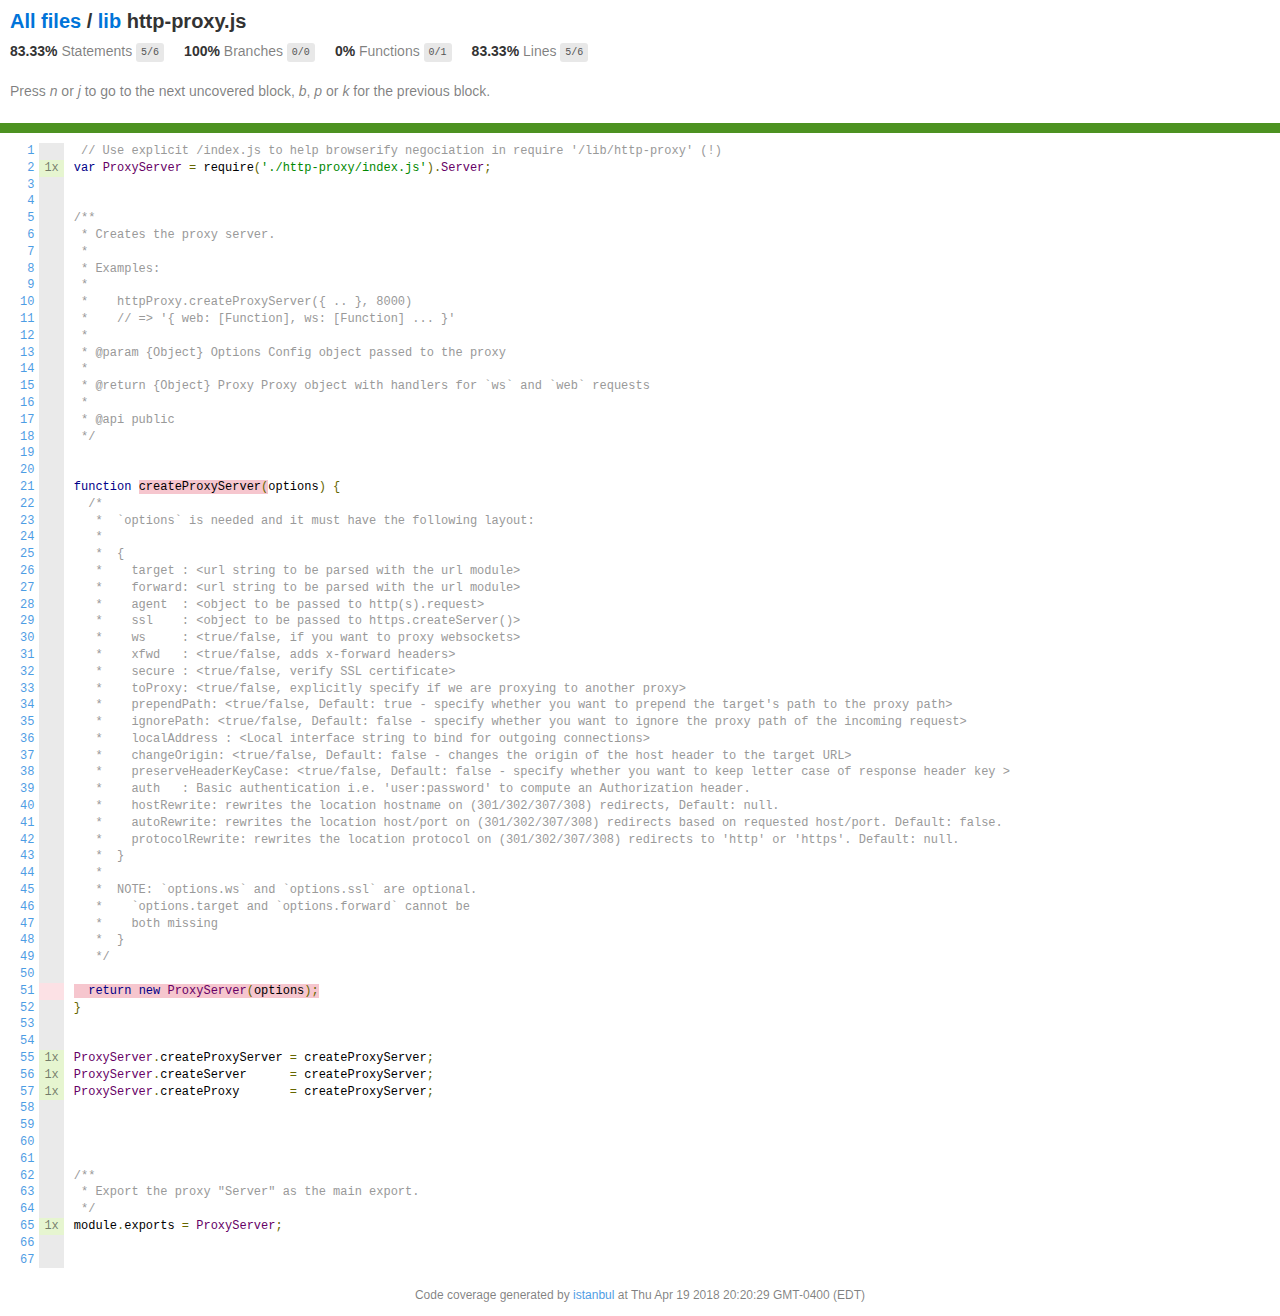
<file: www/css/framework7-icons-master/node_modules/http-proxy/coverage/lcov-report/lib/http-proxy.js.html>
<!doctype html>
<html lang="en">
<head>
    <title>Code coverage report for lib/http-proxy.js</title>
    <meta charset="utf-8" />
    <link rel="stylesheet" href="../prettify.css" />
    <link rel="stylesheet" href="../base.css" />
    <meta name="viewport" content="width=device-width, initial-scale=1">
    <style type='text/css'>
        .coverage-summary .sorter {
            background-image: url(../sort-arrow-sprite.png);
        }
    </style>
</head>
<body>
<div class='wrapper'>
  <div class='pad1'>
    <h1>
      <a href="../index.html">All files</a> / <a href="index.html">lib</a> http-proxy.js
    </h1>
    <div class='clearfix'>
      <div class='fl pad1y space-right2'>
        <span class="strong">83.33% </span>
        <span class="quiet">Statements</span>
        <span class='fraction'>5/6</span>
      </div>
      <div class='fl pad1y space-right2'>
        <span class="strong">100% </span>
        <span class="quiet">Branches</span>
        <span class='fraction'>0/0</span>
      </div>
      <div class='fl pad1y space-right2'>
        <span class="strong">0% </span>
        <span class="quiet">Functions</span>
        <span class='fraction'>0/1</span>
      </div>
      <div class='fl pad1y space-right2'>
        <span class="strong">83.33% </span>
        <span class="quiet">Lines</span>
        <span class='fraction'>5/6</span>
      </div>
    </div>
    <p class="quiet">
      Press <em>n</em> or <em>j</em> to go to the next uncovered block, <em>b</em>, <em>p</em> or <em>k</em> for the previous block.
    </p>
  </div>
  <div class='status-line high'></div>
<pre><table class="coverage">
<tr><td class="line-count quiet"><a name='L1'></a><a href='#L1'>1</a>
<a name='L2'></a><a href='#L2'>2</a>
<a name='L3'></a><a href='#L3'>3</a>
<a name='L4'></a><a href='#L4'>4</a>
<a name='L5'></a><a href='#L5'>5</a>
<a name='L6'></a><a href='#L6'>6</a>
<a name='L7'></a><a href='#L7'>7</a>
<a name='L8'></a><a href='#L8'>8</a>
<a name='L9'></a><a href='#L9'>9</a>
<a name='L10'></a><a href='#L10'>10</a>
<a name='L11'></a><a href='#L11'>11</a>
<a name='L12'></a><a href='#L12'>12</a>
<a name='L13'></a><a href='#L13'>13</a>
<a name='L14'></a><a href='#L14'>14</a>
<a name='L15'></a><a href='#L15'>15</a>
<a name='L16'></a><a href='#L16'>16</a>
<a name='L17'></a><a href='#L17'>17</a>
<a name='L18'></a><a href='#L18'>18</a>
<a name='L19'></a><a href='#L19'>19</a>
<a name='L20'></a><a href='#L20'>20</a>
<a name='L21'></a><a href='#L21'>21</a>
<a name='L22'></a><a href='#L22'>22</a>
<a name='L23'></a><a href='#L23'>23</a>
<a name='L24'></a><a href='#L24'>24</a>
<a name='L25'></a><a href='#L25'>25</a>
<a name='L26'></a><a href='#L26'>26</a>
<a name='L27'></a><a href='#L27'>27</a>
<a name='L28'></a><a href='#L28'>28</a>
<a name='L29'></a><a href='#L29'>29</a>
<a name='L30'></a><a href='#L30'>30</a>
<a name='L31'></a><a href='#L31'>31</a>
<a name='L32'></a><a href='#L32'>32</a>
<a name='L33'></a><a href='#L33'>33</a>
<a name='L34'></a><a href='#L34'>34</a>
<a name='L35'></a><a href='#L35'>35</a>
<a name='L36'></a><a href='#L36'>36</a>
<a name='L37'></a><a href='#L37'>37</a>
<a name='L38'></a><a href='#L38'>38</a>
<a name='L39'></a><a href='#L39'>39</a>
<a name='L40'></a><a href='#L40'>40</a>
<a name='L41'></a><a href='#L41'>41</a>
<a name='L42'></a><a href='#L42'>42</a>
<a name='L43'></a><a href='#L43'>43</a>
<a name='L44'></a><a href='#L44'>44</a>
<a name='L45'></a><a href='#L45'>45</a>
<a name='L46'></a><a href='#L46'>46</a>
<a name='L47'></a><a href='#L47'>47</a>
<a name='L48'></a><a href='#L48'>48</a>
<a name='L49'></a><a href='#L49'>49</a>
<a name='L50'></a><a href='#L50'>50</a>
<a name='L51'></a><a href='#L51'>51</a>
<a name='L52'></a><a href='#L52'>52</a>
<a name='L53'></a><a href='#L53'>53</a>
<a name='L54'></a><a href='#L54'>54</a>
<a name='L55'></a><a href='#L55'>55</a>
<a name='L56'></a><a href='#L56'>56</a>
<a name='L57'></a><a href='#L57'>57</a>
<a name='L58'></a><a href='#L58'>58</a>
<a name='L59'></a><a href='#L59'>59</a>
<a name='L60'></a><a href='#L60'>60</a>
<a name='L61'></a><a href='#L61'>61</a>
<a name='L62'></a><a href='#L62'>62</a>
<a name='L63'></a><a href='#L63'>63</a>
<a name='L64'></a><a href='#L64'>64</a>
<a name='L65'></a><a href='#L65'>65</a>
<a name='L66'></a><a href='#L66'>66</a>
<a name='L67'></a><a href='#L67'>67</a></td><td class="line-coverage quiet"><span class="cline-any cline-neutral">&nbsp;</span>
<span class="cline-any cline-yes">1x</span>
<span class="cline-any cline-neutral">&nbsp;</span>
<span class="cline-any cline-neutral">&nbsp;</span>
<span class="cline-any cline-neutral">&nbsp;</span>
<span class="cline-any cline-neutral">&nbsp;</span>
<span class="cline-any cline-neutral">&nbsp;</span>
<span class="cline-any cline-neutral">&nbsp;</span>
<span class="cline-any cline-neutral">&nbsp;</span>
<span class="cline-any cline-neutral">&nbsp;</span>
<span class="cline-any cline-neutral">&nbsp;</span>
<span class="cline-any cline-neutral">&nbsp;</span>
<span class="cline-any cline-neutral">&nbsp;</span>
<span class="cline-any cline-neutral">&nbsp;</span>
<span class="cline-any cline-neutral">&nbsp;</span>
<span class="cline-any cline-neutral">&nbsp;</span>
<span class="cline-any cline-neutral">&nbsp;</span>
<span class="cline-any cline-neutral">&nbsp;</span>
<span class="cline-any cline-neutral">&nbsp;</span>
<span class="cline-any cline-neutral">&nbsp;</span>
<span class="cline-any cline-neutral">&nbsp;</span>
<span class="cline-any cline-neutral">&nbsp;</span>
<span class="cline-any cline-neutral">&nbsp;</span>
<span class="cline-any cline-neutral">&nbsp;</span>
<span class="cline-any cline-neutral">&nbsp;</span>
<span class="cline-any cline-neutral">&nbsp;</span>
<span class="cline-any cline-neutral">&nbsp;</span>
<span class="cline-any cline-neutral">&nbsp;</span>
<span class="cline-any cline-neutral">&nbsp;</span>
<span class="cline-any cline-neutral">&nbsp;</span>
<span class="cline-any cline-neutral">&nbsp;</span>
<span class="cline-any cline-neutral">&nbsp;</span>
<span class="cline-any cline-neutral">&nbsp;</span>
<span class="cline-any cline-neutral">&nbsp;</span>
<span class="cline-any cline-neutral">&nbsp;</span>
<span class="cline-any cline-neutral">&nbsp;</span>
<span class="cline-any cline-neutral">&nbsp;</span>
<span class="cline-any cline-neutral">&nbsp;</span>
<span class="cline-any cline-neutral">&nbsp;</span>
<span class="cline-any cline-neutral">&nbsp;</span>
<span class="cline-any cline-neutral">&nbsp;</span>
<span class="cline-any cline-neutral">&nbsp;</span>
<span class="cline-any cline-neutral">&nbsp;</span>
<span class="cline-any cline-neutral">&nbsp;</span>
<span class="cline-any cline-neutral">&nbsp;</span>
<span class="cline-any cline-neutral">&nbsp;</span>
<span class="cline-any cline-neutral">&nbsp;</span>
<span class="cline-any cline-neutral">&nbsp;</span>
<span class="cline-any cline-neutral">&nbsp;</span>
<span class="cline-any cline-neutral">&nbsp;</span>
<span class="cline-any cline-no">&nbsp;</span>
<span class="cline-any cline-neutral">&nbsp;</span>
<span class="cline-any cline-neutral">&nbsp;</span>
<span class="cline-any cline-neutral">&nbsp;</span>
<span class="cline-any cline-yes">1x</span>
<span class="cline-any cline-yes">1x</span>
<span class="cline-any cline-yes">1x</span>
<span class="cline-any cline-neutral">&nbsp;</span>
<span class="cline-any cline-neutral">&nbsp;</span>
<span class="cline-any cline-neutral">&nbsp;</span>
<span class="cline-any cline-neutral">&nbsp;</span>
<span class="cline-any cline-neutral">&nbsp;</span>
<span class="cline-any cline-neutral">&nbsp;</span>
<span class="cline-any cline-neutral">&nbsp;</span>
<span class="cline-any cline-yes">1x</span>
<span class="cline-any cline-neutral">&nbsp;</span>
<span class="cline-any cline-neutral">&nbsp;</span></td><td class="text"><pre class="prettyprint lang-js"> // Use explicit /index.js to help browserify negociation in require '/lib/http-proxy' (!)
var ProxyServer = require('./http-proxy/index.js').Server;
&nbsp;
&nbsp;
/**
 * Creates the proxy server.
 *
 * Examples:
 *
 *    httpProxy.createProxyServer({ .. }, 8000)
 *    // =&gt; '{ web: [Function], ws: [Function] ... }'
 *
 * @param {Object} Options Config object passed to the proxy
 *
 * @return {Object} Proxy Proxy object with handlers for `ws` and `web` requests
 *
 * @api public
 */
&nbsp;
&nbsp;
function <span class="fstat-no" title="function not covered" >createProxyServer(</span>options) {
  /*
   *  `options` is needed and it must have the following layout:
   *
   *  {
   *    target : &lt;url string to be parsed with the url module&gt;
   *    forward: &lt;url string to be parsed with the url module&gt;
   *    agent  : &lt;object to be passed to http(s).request&gt;
   *    ssl    : &lt;object to be passed to https.createServer()&gt;
   *    ws     : &lt;true/false, if you want to proxy websockets&gt;
   *    xfwd   : &lt;true/false, adds x-forward headers&gt;
   *    secure : &lt;true/false, verify SSL certificate&gt;
   *    toProxy: &lt;true/false, explicitly specify if we are proxying to another proxy&gt;
   *    prependPath: &lt;true/false, Default: true - specify whether you want to prepend the target's path to the proxy path&gt;
   *    ignorePath: &lt;true/false, Default: false - specify whether you want to ignore the proxy path of the incoming request&gt;
   *    localAddress : &lt;Local interface string to bind for outgoing connections&gt;
   *    changeOrigin: &lt;true/false, Default: false - changes the origin of the host header to the target URL&gt;
   *    preserveHeaderKeyCase: &lt;true/false, Default: false - specify whether you want to keep letter case of response header key &gt;
   *    auth   : Basic authentication i.e. 'user:password' to compute an Authorization header.
   *    hostRewrite: rewrites the location hostname on (301/302/307/308) redirects, Default: null.
   *    autoRewrite: rewrites the location host/port on (301/302/307/308) redirects based on requested host/port. Default: false.
   *    protocolRewrite: rewrites the location protocol on (301/302/307/308) redirects to 'http' or 'https'. Default: null.
   *  }
   *
   *  NOTE: `options.ws` and `options.ssl` are optional.
   *    `options.target and `options.forward` cannot be
   *    both missing
   *  }
   */
&nbsp;
<span class="cstat-no" title="statement not covered" >  return new ProxyServer(options);</span>
}
&nbsp;
&nbsp;
ProxyServer.createProxyServer = createProxyServer;
ProxyServer.createServer      = createProxyServer;
ProxyServer.createProxy       = createProxyServer;
&nbsp;
&nbsp;
&nbsp;
&nbsp;
/**
 * Export the proxy "Server" as the main export.
 */
module.exports = ProxyServer;
&nbsp;
&nbsp;</pre></td></tr>
</table></pre>
<div class='push'></div><!-- for sticky footer -->
</div><!-- /wrapper -->
<div class='footer quiet pad2 space-top1 center small'>
  Code coverage
  generated by <a href="https://istanbul.js.org/" target="_blank">istanbul</a> at Thu Apr 19 2018 20:20:29 GMT-0400 (EDT)
</div>
</div>
<script src="../prettify.js"></script>
<script>
window.onload = function () {
        if (typeof prettyPrint === 'function') {
            prettyPrint();
        }
};
</script>
<script src="../sorter.js"></script>
<script src="../block-navigation.js"></script>
</body>
</html>
</file>
<file: www/css/framework7-icons-master/css/framework7-icons.css>
@font-face {
  font-family: 'Framework7 Icons';
  font-style: normal;
  font-weight: 400;
  src: url("../fonts/Framework7Icons-Regular.eot");
  src: url("../fonts/Framework7Icons-Regular.woff2") format("woff2"),
       url("../fonts/Framework7Icons-Regular.woff") format("woff"),
       url("../fonts/Framework7Icons-Regular.ttf") format("truetype");
}

.f7-icons, .framework7-icons {
  font-family: 'Framework7 Icons';
  font-weight: normal;
  font-style: normal;
  font-size: 28px;
  line-height: 1;
  letter-spacing: normal;
  text-transform: none;
  display: inline-block;
  white-space: nowrap;
  word-wrap: normal;
  direction: ltr;
  -webkit-font-smoothing: antialiased;
  text-rendering: optimizeLegibility;
  -moz-osx-font-smoothing: grayscale;
  -webkit-font-feature-settings: "liga";
  -moz-font-feature-settings: "liga=1";
  -moz-font-feature-settings: "liga";
  font-feature-settings: "liga";
  text-align: center;
}
</file>
<file: www/css/framework7-icons-master/node_modules/http-proxy/coverage/lcov-report/prettify.css>
.pln{color:#000}@media screen{.str{color:#080}.kwd{color:#008}.com{color:#800}.typ{color:#606}.lit{color:#066}.pun,.opn,.clo{color:#660}.tag{color:#008}.atn{color:#606}.atv{color:#080}.dec,.var{color:#606}.fun{color:red}}@media print,projection{.str{color:#060}.kwd{color:#006;font-weight:bold}.com{color:#600;font-style:italic}.typ{color:#404;font-weight:bold}.lit{color:#044}.pun,.opn,.clo{color:#440}.tag{color:#006;font-weight:bold}.atn{color:#404}.atv{color:#060}}pre.prettyprint{padding:2px;border:1px solid #888}ol.linenums{margin-top:0;margin-bottom:0}li.L0,li.L1,li.L2,li.L3,li.L5,li.L6,li.L7,li.L8{list-style-type:none}li.L1,li.L3,li.L5,li.L7,li.L9{background:#eee}
</file>
<file: www/css/framework7-icons-master/node_modules/http-proxy/coverage/lcov-report/base.css>
body, html {
  margin:0; padding: 0;
  height: 100%;
}
body {
    font-family: Helvetica Neue, Helvetica, Arial;
    font-size: 14px;
    color:#333;
}
.small { font-size: 12px; }
*, *:after, *:before {
  -webkit-box-sizing:border-box;
     -moz-box-sizing:border-box;
          box-sizing:border-box;
  }
h1 { font-size: 20px; margin: 0;}
h2 { font-size: 14px; }
pre {
    font: 12px/1.4 Consolas, "Liberation Mono", Menlo, Courier, monospace;
    margin: 0;
    padding: 0;
    -moz-tab-size: 2;
    -o-tab-size:  2;
    tab-size: 2;
}
a { color:#0074D9; text-decoration:none; }
a:hover { text-decoration:underline; }
.strong { font-weight: bold; }
.space-top1 { padding: 10px 0 0 0; }
.pad2y { padding: 20px 0; }
.pad1y { padding: 10px 0; }
.pad2x { padding: 0 20px; }
.pad2 { padding: 20px; }
.pad1 { padding: 10px; }
.space-left2 { padding-left:55px; }
.space-right2 { padding-right:20px; }
.center { text-align:center; }
.clearfix { display:block; }
.clearfix:after {
  content:'';
  display:block;
  height:0;
  clear:both;
  visibility:hidden;
  }
.fl { float: left; }
@media only screen and (max-width:640px) {
  .col3 { width:100%; max-width:100%; }
  .hide-mobile { display:none!important; }
}

.quiet {
  color: #7f7f7f;
  color: rgba(0,0,0,0.5);
}
.quiet a { opacity: 0.7; }

.fraction {
  font-family: Consolas, 'Liberation Mono', Menlo, Courier, monospace;
  font-size: 10px;
  color: #555;
  background: #E8E8E8;
  padding: 4px 5px;
  border-radius: 3px;
  vertical-align: middle;
}

div.path a:link, div.path a:visited { color: #333; }
table.coverage {
  border-collapse: collapse;
  margin: 10px 0 0 0;
  padding: 0;
}

table.coverage td {
  margin: 0;
  padding: 0;
  vertical-align: top;
}
table.coverage td.line-count {
    text-align: right;
    padding: 0 5px 0 20px;
}
table.coverage td.line-coverage {
    text-align: right;
    padding-right: 10px;
    min-width:20px;
}

table.coverage td span.cline-any {
    display: inline-block;
    padding: 0 5px;
    width: 100%;
}
.missing-if-branch {
    display: inline-block;
    margin-right: 5px;
    border-radius: 3px;
    position: relative;
    padding: 0 4px;
    background: #333;
    color: yellow;
}

.skip-if-branch {
    display: none;
    margin-right: 10px;
    position: relative;
    padding: 0 4px;
    background: #ccc;
    color: white;
}
.missing-if-branch .typ, .skip-if-branch .typ {
    color: inherit !important;
}
.coverage-summary {
  border-collapse: collapse;
  width: 100%;
}
.coverage-summary tr { border-bottom: 1px solid #bbb; }
.keyline-all { border: 1px solid #ddd; }
.coverage-summary td, .coverage-summary th { padding: 10px; }
.coverage-summary tbody { border: 1px solid #bbb; }
.coverage-summary td { border-right: 1px solid #bbb; }
.coverage-summary td:last-child { border-right: none; }
.coverage-summary th {
  text-align: left;
  font-weight: normal;
  white-space: nowrap;
}
.coverage-summary th.file { border-right: none !important; }
.coverage-summary th.pct { }
.coverage-summary th.pic,
.coverage-summary th.abs,
.coverage-summary td.pct,
.coverage-summary td.abs { text-align: right; }
.coverage-summary td.file { white-space: nowrap;  }
.coverage-summary td.pic { min-width: 120px !important;  }
.coverage-summary tfoot td { }

.coverage-summary .sorter {
    height: 10px;
    width: 7px;
    display: inline-block;
    margin-left: 0.5em;
    background: url(sort-arrow-sprite.png) no-repeat scroll 0 0 transparent;
}
.coverage-summary .sorted .sorter {
    background-position: 0 -20px;
}
.coverage-summary .sorted-desc .sorter {
    background-position: 0 -10px;
}
.status-line {  height: 10px; }
/* yellow */
.cbranch-no { background: yellow !important; color: #111; }
/* dark red */
.red.solid, .status-line.low, .low .cover-fill { background:#C21F39 }
.low .chart { border:1px solid #C21F39 }
.highlighted,
.highlighted .cstat-no, .highlighted .fstat-no, .highlighted .cbranch-no{
  background: #C21F39 !important;
}
/* medium red */
.cstat-no, .fstat-no, .cbranch-no, .cbranch-no { background:#F6C6CE }
/* light red */
.low, .cline-no { background:#FCE1E5 }
/* light green */
.high, .cline-yes { background:rgb(230,245,208) }
/* medium green */
.cstat-yes { background:rgb(161,215,106) }
/* dark green */
.status-line.high, .high .cover-fill { background:rgb(77,146,33) }
.high .chart { border:1px solid rgb(77,146,33) }

.medium .chart { border:1px solid #666; }
.medium .cover-fill { background: #666; }

.cstat-skip { background: #ddd; color: #111; }
.fstat-skip { background: #ddd; color: #111 !important; }
.cbranch-skip { background: #ddd !important; color: #111; }

span.cline-neutral { background: #eaeaea; }
.medium { background: #eaeaea; }

.coverage-summary td.empty {
    opacity: .5;
    padding-top: 4px;
    padding-bottom: 4px;
    line-height: 1;
    color: #888;
}

.cover-fill, .cover-empty {
  display:inline-block;
  height: 12px;
}
.chart {
  line-height: 0;
}
.cover-empty {
    background: white;
}
.cover-full {
    border-right: none !important;
}
pre.prettyprint {
    border: none !important;
    padding: 0 !important;
    margin: 0 !important;
}
.com { color: #999 !important; }
.ignore-none { color: #999; font-weight: normal; }

.wrapper {
  min-height: 100%;
  height: auto !important;
  height: 100%;
  margin: 0 auto -48px;
}
.footer, .push {
  height: 48px;
}
</file>
